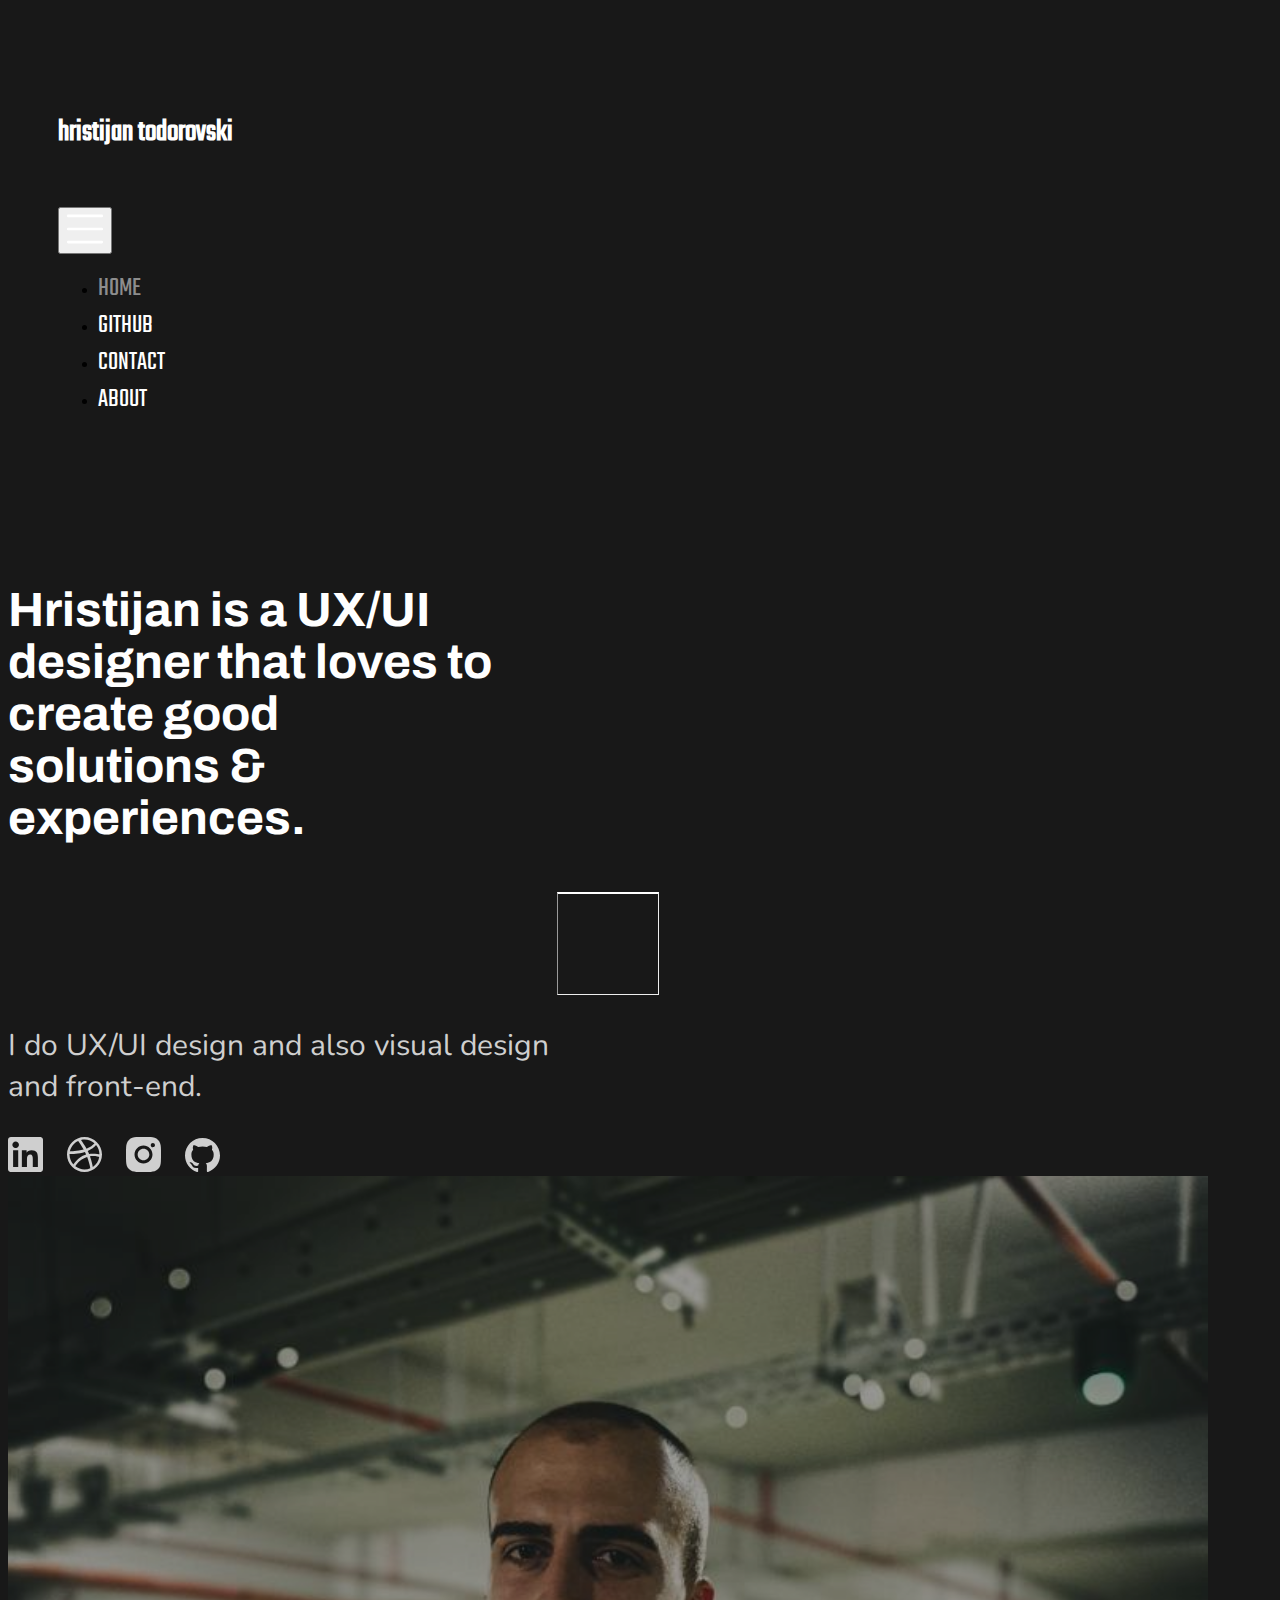
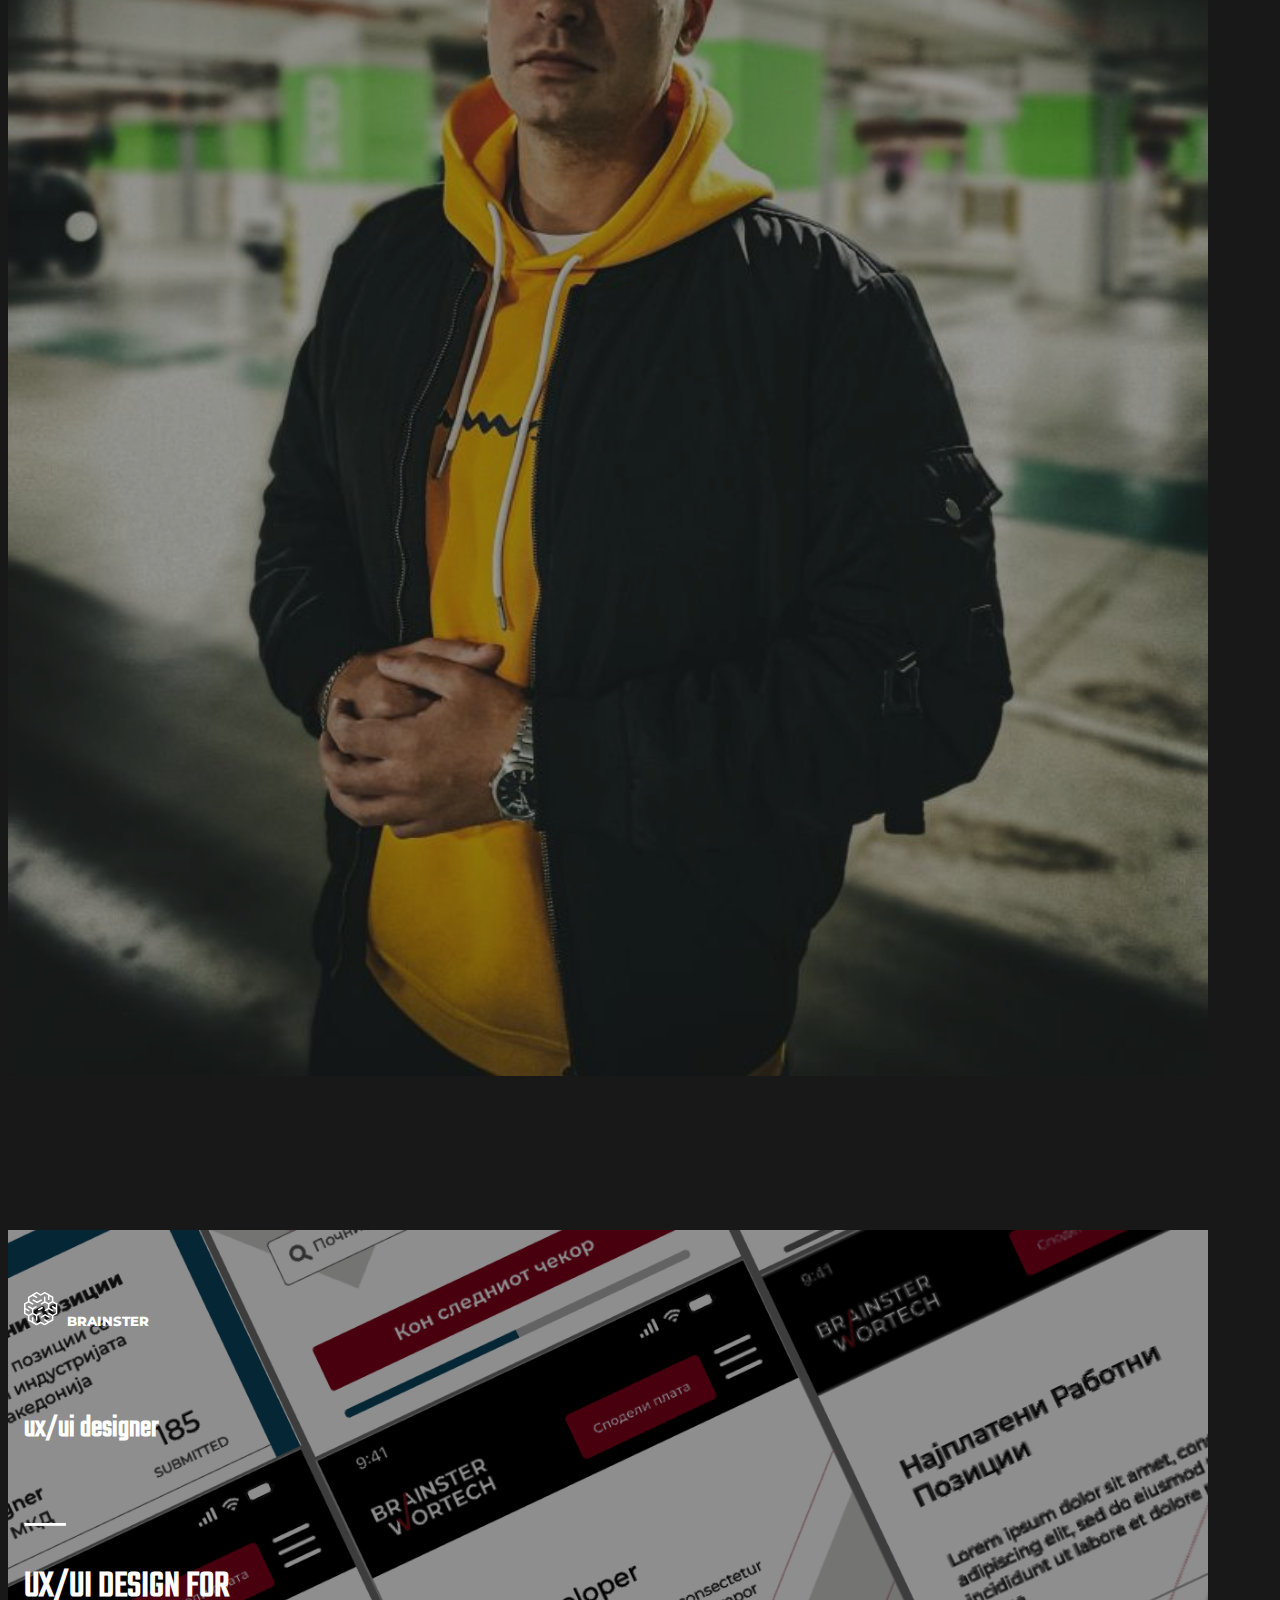
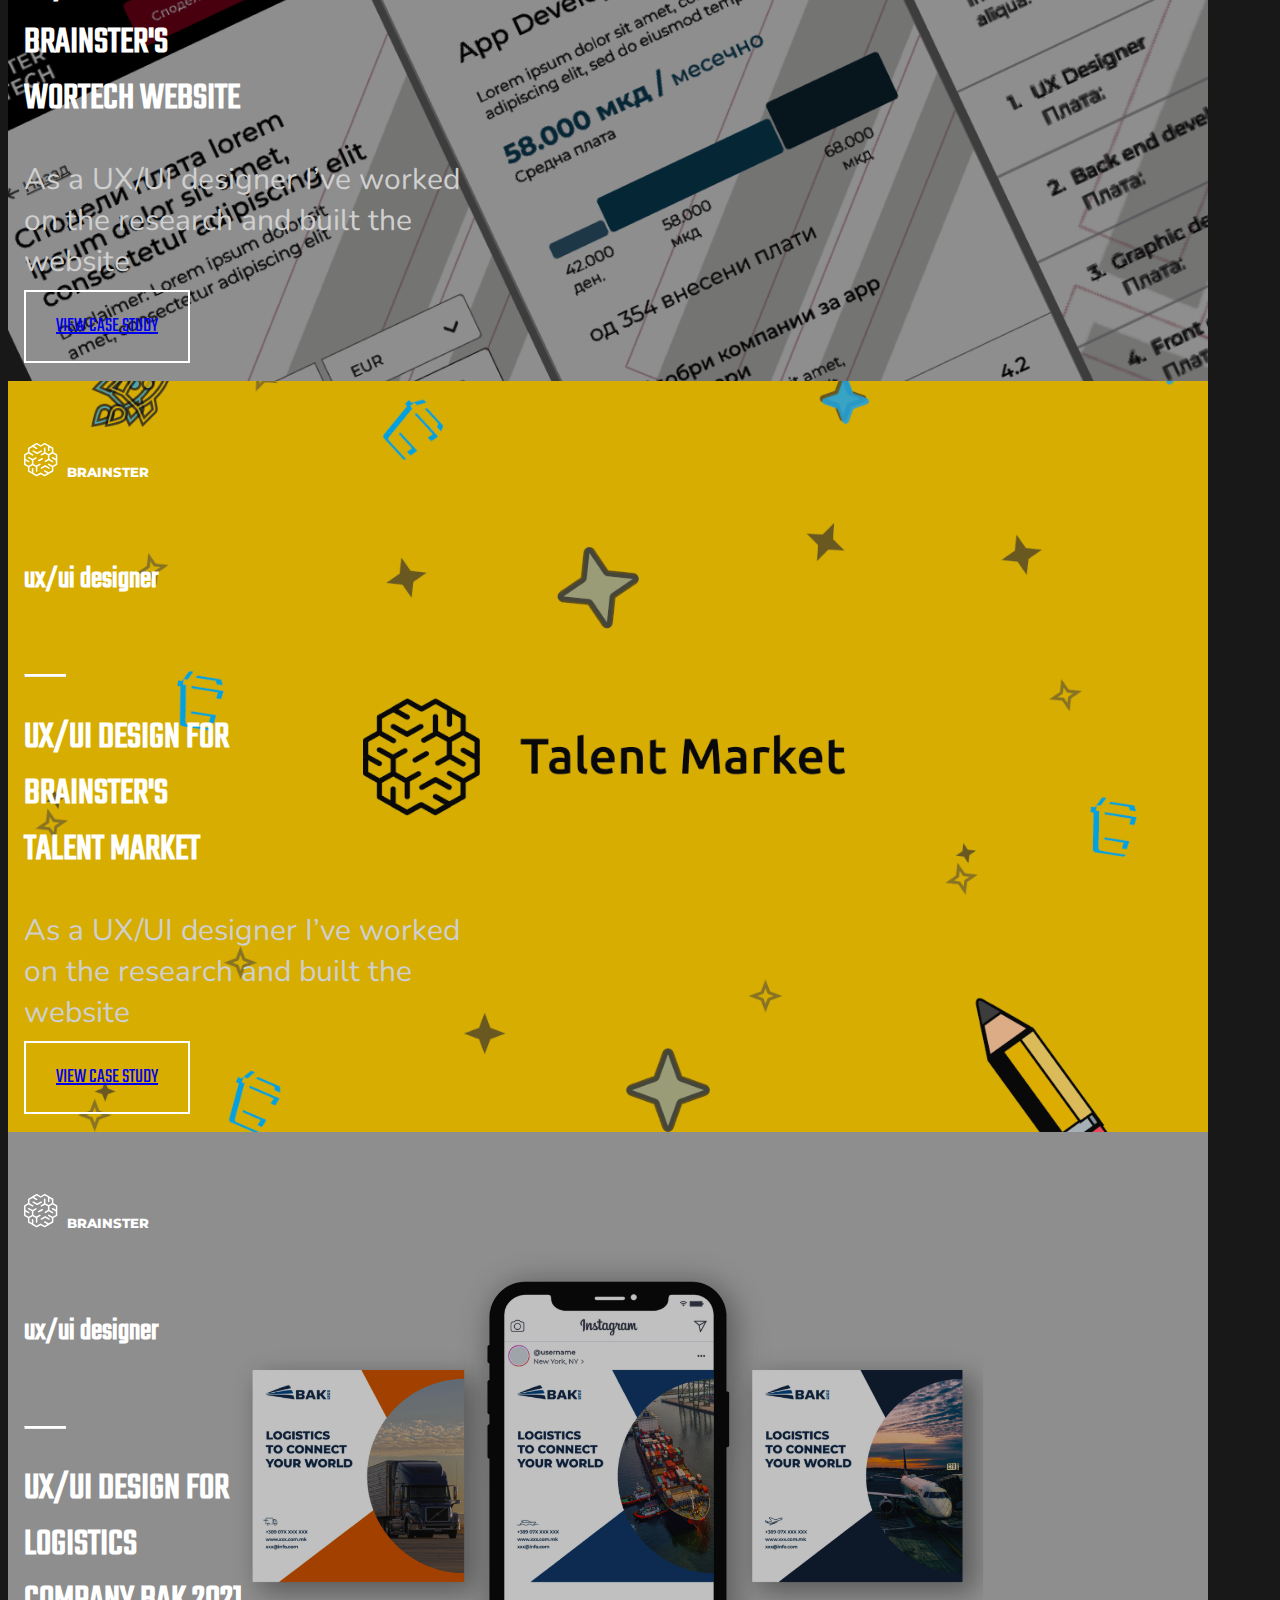
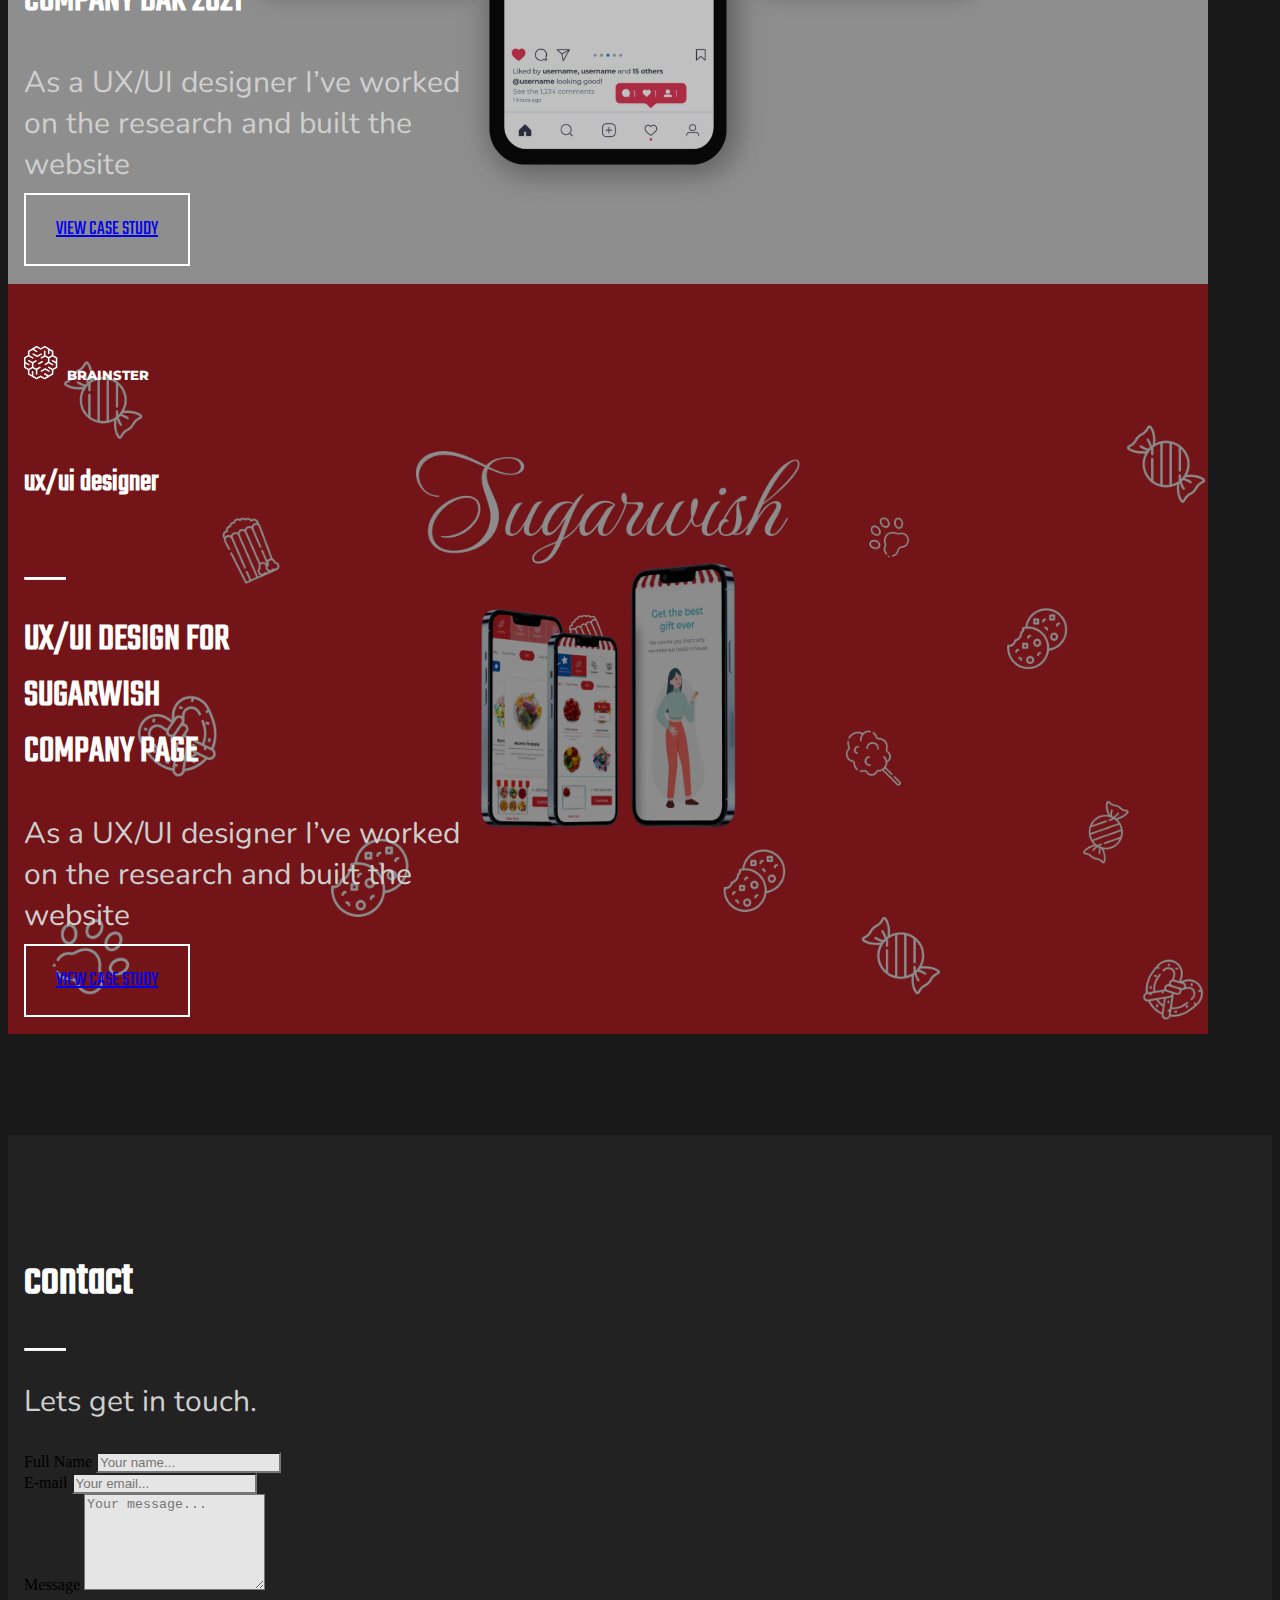
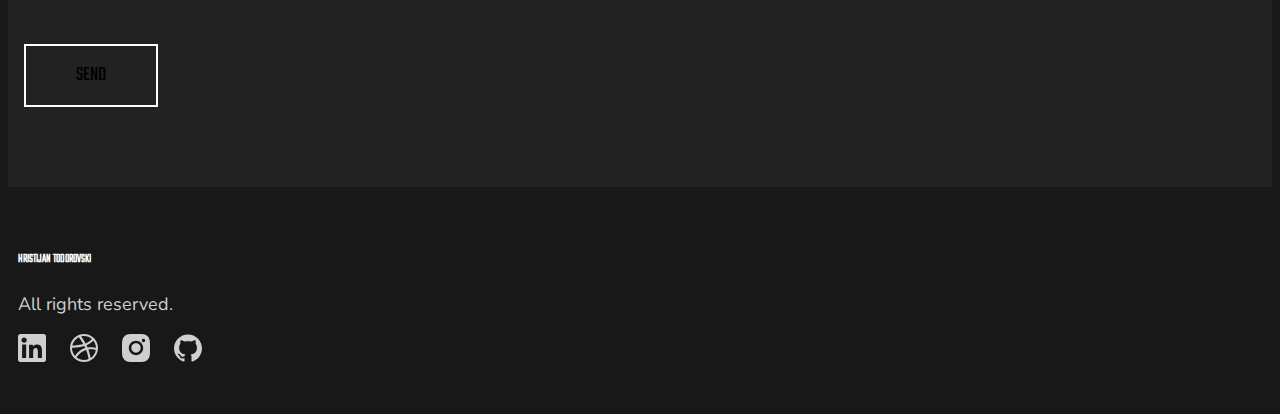
<file: index.html>
<!DOCTYPE html>
<html lang="en" class="overflow-x">
<head>
    <meta charset="UTF-8">
    <meta http-equiv="X-UA-Compatible" content="IE=edge">
    <meta name="viewport" content="width=device-width, initial-scale=1.0">
    <title>Home</title>
    <link href="https://cdn.jsdelivr.net/npm/bootstrap@5.1.3/dist/css/bootstrap.min.css" rel="stylesheet" integrity="sha384-1BmE4kWBq78iYhFldvKuhfTAU6auU8tT94WrHftjDbrCEXSU1oBoqyl2QvZ6jIW3" crossorigin="anonymous">
    <link rel="stylesheet" href="styles/styles.css">
    <link rel="stylesheet" href="styles/cards.css">
    <link rel="stylesheet" href="styles/buttons.css">
    <link rel="stylesheet" href="styles/fonts.css">
    <link rel="stylesheet" href="styles/navbar.css">
    <link rel="stylesheet" href="styles/responsive.css">
</head>
<body class="background-color overflow-x">
    <span>
        <!--<a href="" type="button" class="btn btn-danger btn-floating btn-lg" id="btn-back-to-top">
            <p class="mb-0">BACK TO TOP</p>
        </a>-->
        <button type="button" class="btn btn-dark btn-floating btn-lg" id="btn-back-to-top">
            <p class="mb-0">BACK TO TOP</p>
          </button>
    </span>
    <!--<section class="navbar-section mb-5">
        <div class="container">
            <div class="row mt-5">
                <div class="col-6 col-lg-6">
                    <h5 class="mb-0 mt-1">HRISTIJAN TODOROVSKI</h5>
                </div>
                <div class="col-6 col-lg-6 d-flex justify-content-end">
                    <a href="">
                        <img src="icons/hamburger-menu.svg" alt="hamburger-menu">
                    </a>
                </div>
            </div>
        </div>
    </section>-->

    <!--IMPORTED NAV - Bootstrap 4.0-->
    <nav class="navbar navbar-expand-lg navbar-bg-custom mb-lg-100">
        <div class="container-fluid d-flex align-items-center">
          <a class="navbar-brand mt-1" href="#"><h5 class="text-uppercase h3 mb-0">hristijan todorovski</h5></a>
          <button class="navbar-toggler mb-2" type="button" data-bs-toggle="collapse" data-bs-target="#navbarSupportedContent" aria-controls="navbarSupportedContent" aria-expanded="false" aria-label="Toggle navigation">
            <span class="navbar-toggler-icon">
                <img src="icons/hamburger-menu.svg" class="nav-size" alt="">
            </span>
          </button>
          <div class="collapse navbar-collapse justify-content-end" id="navbarSupportedContent">
            <div class="">
                <ul class="navbar-nav d-flex d-lg-relative justify-content-end">
                    <li class="nav-item pr-5">
                      <a class="nav-link-custom active mb-1 mr-lg-80" aria-current="page" href="index.html">Home</a>
                    </li>
                    <li class="nav-item pr-5">
                      <a class="nav-link-custom mr-lg-80" href="https://github.com/Bruce010101">github</a>
                    </li>
                    <li class="nav-item">
                        <a class="nav-link-custom mr-lg-80" aria-current="page" href="pages/contact.html">contact</a>
                      </li>
                      <li class="nav-item">
                        <a class="nav-link-custom" href="pages/about.html">about</a>
                      </li>
                  </ul>
            </div>
          </div>
        </div>
      </nav>
    
      <!--till here-->
    <section class="hero-section mb-5 mb-xs-150">
        <div class="container position-relative">
            <div class="row">
                <div class="col-10 col-lg-6 mt-5 align-items-center">
                    <h3 class="heading mt-5 mb-lg-4 h1">Hristijan is a UX/UI <br>
                        designer that loves to <br>
                        create good <br>
                        solutions & <br> experiences.</h3>
                    <div class="">
                        <hr class="hr mb-lg-4">
                    </div>
                    <div class="">
                        <p class="paragraph-text mb-lg-4">I do UX/UI design and also visual design <br> and front-end.</p>
                    </div>
                    <div class="mb-5">
                        <a href="https://www.linkedin.com/in/hristijan-todorovski-816038164/" class="decoration-none social-icons">
                            <img class="mr-2 pl-0 social-icons" src="icons/linkedin.svg" alt="">
                        </a>
                        <a href="https://dribbble.com/Hristijan_Bruce" class="decoration-none">
                            <img class="mr-2" src="icons/dribbble.svg" alt="">
                        </a>
                        <a href="https://www.instagram.com/bruce_2.3/" class="decoration-none">
                            <img class="mr-2" src="icons/instagram.svg" alt="">
                        </a>
                        <a href="https://github.com/Bruce010101" class="decoration-none">
                            <img src="icons/github.svg" alt="">
                        </a>
                           
                    </div>  
                </div>
                <div class="col-1 col-lg-6">
                    <img class="responsive-image" src="media/mes.jpg" alt="me-image">
                </div>
            </div>
        </div>
    </section>
    <!--sort the card issue-->
    <!--use object fit-->
    <section class="cards-section mb-xs-100">
        <div class="container">
            <div class="row">
                <div class="col-12 mb-5">
                    <div class="card-1 img-fluid px-lg-3">
                        <div class="card-body">
                            <h5 class="mb-5 card-title-text"> <a href="" class="decoration-none h3">
                                <img src="icons/brainster.svg" alt="">
                                </a>BRAINSTER</h5>
                            <h6 class="text-uppercase h3">ux/ui designer</h6>    
                            <hr class="hr-sm mb-4">
                            <div class="mb-4">
                                <h2 class="bold-text mb-4 h2">UX/UI DESIGN FOR <br> BRAINSTER'S <br> WORTECH WEBSITE</h2>
                                <p class="paragraph-text mb-3">As a UX/UI designer I’ve worked <br> on the research and built the <br> website</p> 
                            </div>                   
                            <a href="pages/case-study.html" target="_self" class="btn btn-primary h5">View case study</a>
                        </div>
                      </div>
                </div>
                <div class="col-12 mb-5">
                    <div class="card-2 img-fluid px-lg-3">
                        <div class="card-body">
                            <h5 class="mb-5 card-title-text"> <a href="" class="decoration-none h3">
                                <img src="icons/brainster.svg" alt="">
                                </a>BRAINSTER</h5>
                            <h6 class="text-uppercase h3">ux/ui designer</h6>    
                            <hr class="hr-sm mb-4">
                            <div class="mb-4">
                                <h2 class="bold-text mb-4 h2">UX/UI DESIGN FOR <br> BRAINSTER'S <br> TALENT MARKET</h2>
                                <p class="paragraph-text mb-3">As a UX/UI designer I’ve worked <br> on the research and built the <br> website</p> 
                            </div>                   
                            <a href="pages/case-study-2.html" class="btn btn-primary h5">View case study</a>
                        </div>
                      </div>
                </div>
                <div class="col-12 mb-5">
                    <div class="card-3 img-fluid px-lg-3">
                        <div class="card-body">
                            <h5 class="mb-5 card-title-text"> <a href="" class="decoration-none h3">
                                <img src="icons/brainster.svg" alt="">
                                </a>BRAINSTER</h5>
                            <h6 class="text-uppercase h3">ux/ui designer</h6>    
                            <hr class="hr-sm mb-4">
                            <div class="mb-4">
                                <h2 class="bold-text mb-4 h2">UX/UI DESIGN FOR <br> LOGISTICS <br> COMPANY BAK 2021</h2>
                                <p class="paragraph-text mb-3">As a UX/UI designer I’ve worked <br> on the research and built the <br> website</p> 
                            </div>                   
                            <a href="pages/case-study-3.html" class="btn btn-primary h5">View case study</a>
                        </div>
                      </div>
                </div>
                <div class="col-12">
                    <div class="card-4 img-fluid px-lg-3">
                        <div class="card-body">
                            <h5 class="mb-5 card-title-text"> <a href="" class="decoration-none h3">
                                <img src="icons/brainster.svg" alt="">
                                </a>BRAINSTER</h5>
                            <h6 class="text-uppercase h3">ux/ui designer</h6>    
                            <hr class="hr-sm mb-4">
                            <div class="mb-4">
                                <h2 class="bold-text mb-4 h2">UX/UI DESIGN FOR <br> SUGARWISH <br> COMPANY PAGE</h2>
                                <p class="paragraph-text mb-3">As a UX/UI designer I’ve worked <br> on the research and built the <br> website</p> 
                            </div>                   
                            <a href="pages/case-study-4.html" class="btn btn-primary h5">View case study</a>
                        </div>
                      </div>
                </div>
            </div>  
        </div>
    </section>
    <!--<section class="contact-section py-lg-80">
        <div class="container">
            <div class="row">
                <div class="col-12">
                    <h1 class="text-uppercase text-white h1">contact</h1>
                    <hr class="hr-sm mb-4">
                    <p class="paragraph-text mb-3">Lets get in touch.</p>
                    <form class="">
                        <div class="row">
                            <div class="col-6">
                                <div class="form-group">
                                    <label for="exampleFormControlInput1">Email address</label>
                                    <input type="email" class="form-control" id="exampleFormControlInput1" placeholder="Your name...">
                                  </div>
                            </div>
                            <div class="col-6">
                                <div class="form-group">
                                    <label for="exampleFormControlInput1">Email address</label>
                                    <input type="email" class="form-control" id="exampleFormControlInput1" placeholder="Your email...">
                                  </div>
                            </div>
                        </div>
                        <div class="form-group mb-4 mb-lg-50">
                            <label for="exampleFormControlTextarea1">Example textarea</label>
                            <textarea class="form-control" id="exampleFormControlTextarea1" rows="6" placeholder="Your message..."></textarea>
                        </div>
                       <button type="submit" class="btn btn-secondary h5">send</button>
                    </form>
                </div>
            </div>
        </div>
    </section>-->
    <!--test-->
    <section class="contact-section py-lg-80">
    <div class="container">
        <div class="row">
            <div class="col-12">
                <h1 class="text-uppercase text-white h1">contact</h1>
                    <hr class="hr-sm mb-4">
                    <p class="paragraph-text mb-3">Lets get in touch.</p>
            </div>
        </div>
        <form class="row" action="https://formsubmit.co/hristijan_todorovski@outlook.com" method="POST">
          <!--Honeypot-->
          <input type="text" name="_honey" style="display:none;">
    
          <!--Disable captcha-->
          <input type="hidden" name="_captcha" value="false">
    
          <input type="hidden" name="_next" value="https://bruce010101.github.io/portfolio/pages/success.html">
    
          <div class="col-lg-6">
            <label for="name" class="form-label">Full Name</label>
            <input type="text" class="form-control" name="name" id="name" required placeholder="Your name...">
          </div>
          <div class="col-lg-6">
            <label for="emailInfo" class="form-label">E-mail</label>
            <input type="email" class="form-control" name="email" id="emailInfo" required placeholder="Your email...">
          </div>
          <div class="col-lg-12 mb-4 mb-lg-50">
            <label for="comments" class="form-label">Message</label>
            <textarea class="form-control" id="comments" name="comments" rows="6" required placeholder="Your message..."></textarea></textarea>
          </div>
          <div class="col-lg-12 mb-lg-4">
            <button type="submit" class="btn btn-secondary h5">Send</button>
          </div>
     </form>
     </div>
    </section>
    <section class="footer-section align-middle">
        <div class="container">
            <div class="row">
                <div class="col-5">
                    <h6 class="">HRISTIJAN TODOROVSKI</h6>
                    <p class="paragraph-text-sm mb-0">All rights reserved.</p>
                </div>
                <div class="col-7 d-flex justify-content-end align-items-center">
                    <a href="https://www.linkedin.com/in/hristijan-todorovski-816038164/" class="decoration-none">
                        <img class="mr-2 footer-icons" src="icons/linkedin.svg" alt="">
                    </a>
                    <a href="https://dribbble.com/Hristijan_Bruce" class="decoration-none">
                        <img class="mr-2 footer-icons" src="icons/dribbble.svg" alt="">
                    </a>
                    <a href="https://www.instagram.com/bruce_2.3/" class="decoration-none">
                        <img class="mr-2 footer-icons" src="icons/instagram.svg" alt="">
                    </a>
                    <a href="https://github.com/Bruce010101" class="decoration-none">
                        <img class="footer-icons" src="icons/github.svg" alt="">
                    </a>
                </div>
            </div>
        </div>
    </section>
    <script src="https://cdn.jsdelivr.net/npm/bootstrap@5.1.3/dist/js/bootstrap.bundle.min.js" integrity="sha384-ka7Sk0Gln4gmtz2MlQnikT1wXgYsOg+OMhuP+IlRH9sENBO0LRn5q+8nbTov4+1p" crossorigin="anonymous"></script>
    <script src="Js/index.js"></script>
</body>
</html>
</file>
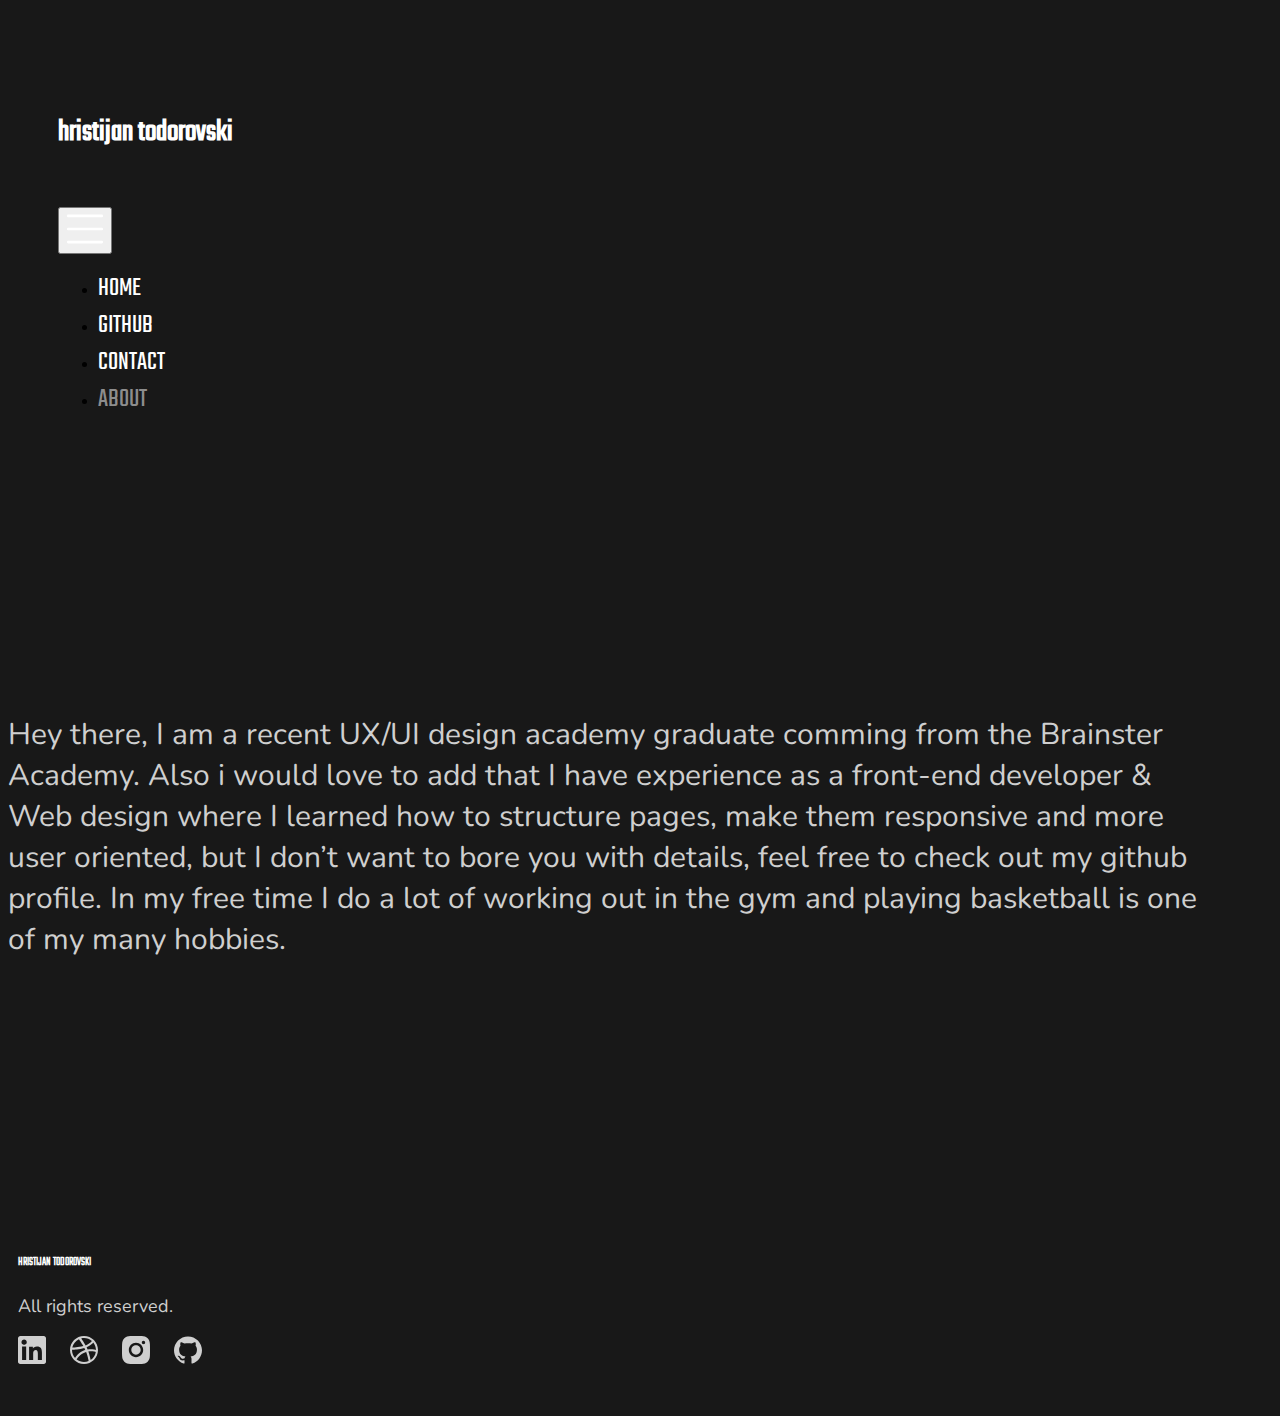
<file: pages/about.html>
<!DOCTYPE html>
<html lang="en" class="overflow-x">
<head>
    <meta charset="UTF-8">
    <meta http-equiv="X-UA-Compatible" content="IE=edge">
    <meta name="viewport" content="width=device-width, initial-scale=1.0">
    <title>About</title>
    <link href="https://cdn.jsdelivr.net/npm/bootstrap@5.1.3/dist/css/bootstrap.min.css" rel="stylesheet" integrity="sha384-1BmE4kWBq78iYhFldvKuhfTAU6auU8tT94WrHftjDbrCEXSU1oBoqyl2QvZ6jIW3" crossorigin="anonymous">
    <link rel="stylesheet" href="../styles/styles.css">
    <link rel="stylesheet" href="../styles/cards.css">
    <link rel="stylesheet" href="../styles/fonts.css">
    <link rel="stylesheet" href="../styles/buttons.css">
    <link rel="stylesheet" href="../styles/navbar.css">
    <link rel="stylesheet" href="../styles/responsive.css">
</head>
<body class="background-color overflow-x">
    <span>
        <button type="button" class="btn btn-dark btn-floating btn-lg" id="btn-back-to-top-dark">
            <p class="mb-0">BACK TO TOP</p>
          </button>
    </span>
    <nav class="navbar navbar-expand-lg navbar-bg-custom">
        <div class="container-fluid d-flex align-items-center">
          <a class="navbar-brand mt-1" href="../index.html"><h5 class="text-uppercase h3 mb-0">hristijan todorovski</h5></a>
          <button class="navbar-toggler mb-2" type="button" data-bs-toggle="collapse" data-bs-target="#navbarSupportedContent" aria-controls="navbarSupportedContent" aria-expanded="false" aria-label="Toggle navigation">
            <span class="navbar-toggler-icon">
                <img src="../icons/hamburger-menu.svg" class="nav-size" alt="">
            </span>
          </button>
          <div class="collapse navbar-collapse justify-content-end" id="navbarSupportedContent">
            <div class="">
                <ul class="navbar-nav d-flex d-lg-relative justify-content-end">
                    <li class="nav-item pr-5">
                      <a class="nav-link-custom mb-1 mr-lg-80" aria-current="page" href="../index.html">Home</a>
                    </li>
                    <li class="nav-item pr-5">
                      <a class="nav-link-custom mr-lg-80" href="https://github.com/Bruce010101">github</a>
                    </li>
                    <li class="nav-item">
                        <a class="nav-link-custom mr-lg-80" aria-current="page" href="../pages/contact.html">contact</a>
                      </li>
                      <li class="nav-item">
                        <a class="nav-link-custom active" href="../pages/about.html">about</a>
                      </li>
                  </ul>
            </div>
          </div>
        </div>
      </nav>
      <div class="content-section py-4 py-lg-100">
        <div class="container py-5 py-lg-100">
            <div class="row">   
                <div class="col-12 py-4 py-lg-0">
                    <p class="paragraph-text py-4 mb-4 py-lg-0 my-lg-0">Hey there, I am a recent UX/UI design academy graduate comming from the Brainster Academy. Also i would love to add that I have experience as a front-end developer & Web design where I learned how to structure pages, make them responsive and more user oriented, but I don’t want to bore you with details, feel free to check out my github profile. In my free time I do a lot of working out in the gym and playing basketball is one of my many hobbies. </p>
                </div>
            </div>
        </div>
      </div>

    <section class="footer-section align-middle">
        <div class="container">
            <div class="row">
                <div class="col-5">
                    <h6 class="">HRISTIJAN TODOROVSKI</h6>
                    <p class="paragraph-text-sm mb-0">All rights reserved.</p>
                </div>
                <div class="col-7 d-flex justify-content-end align-items-center">
                    <a href="" class="decoration-none">
                        <img class="mr-2 footer-icons" src="../icons/linkedin.svg" alt="">
                    </a>
                    <a href="" class="decoration-none">
                        <img class="mr-2 footer-icons" src="../icons/dribbble.svg" alt="">
                    </a>
                    <a href="" class="decoration-none">
                        <img class="mr-2 footer-icons" src="../icons/instagram.svg" alt="">
                    </a>
                    <a href="" class="decoration-none">
                        <img class="footer-icons" src="../icons/github.svg" alt="">
                    </a>
                </div>
            </div>
        </div>
    </section>
    
    <script src="https://cdn.jsdelivr.net/npm/bootstrap@5.1.3/dist/js/bootstrap.bundle.min.js" integrity="sha384-ka7Sk0Gln4gmtz2MlQnikT1wXgYsOg+OMhuP+IlRH9sENBO0LRn5q+8nbTov4+1p" crossorigin="anonymous"></script>
    <!--<script src="../Js/index.js"></script>-->
    <script src="../Js/dark-btn.js"></script>
</body>
</html>
</file>
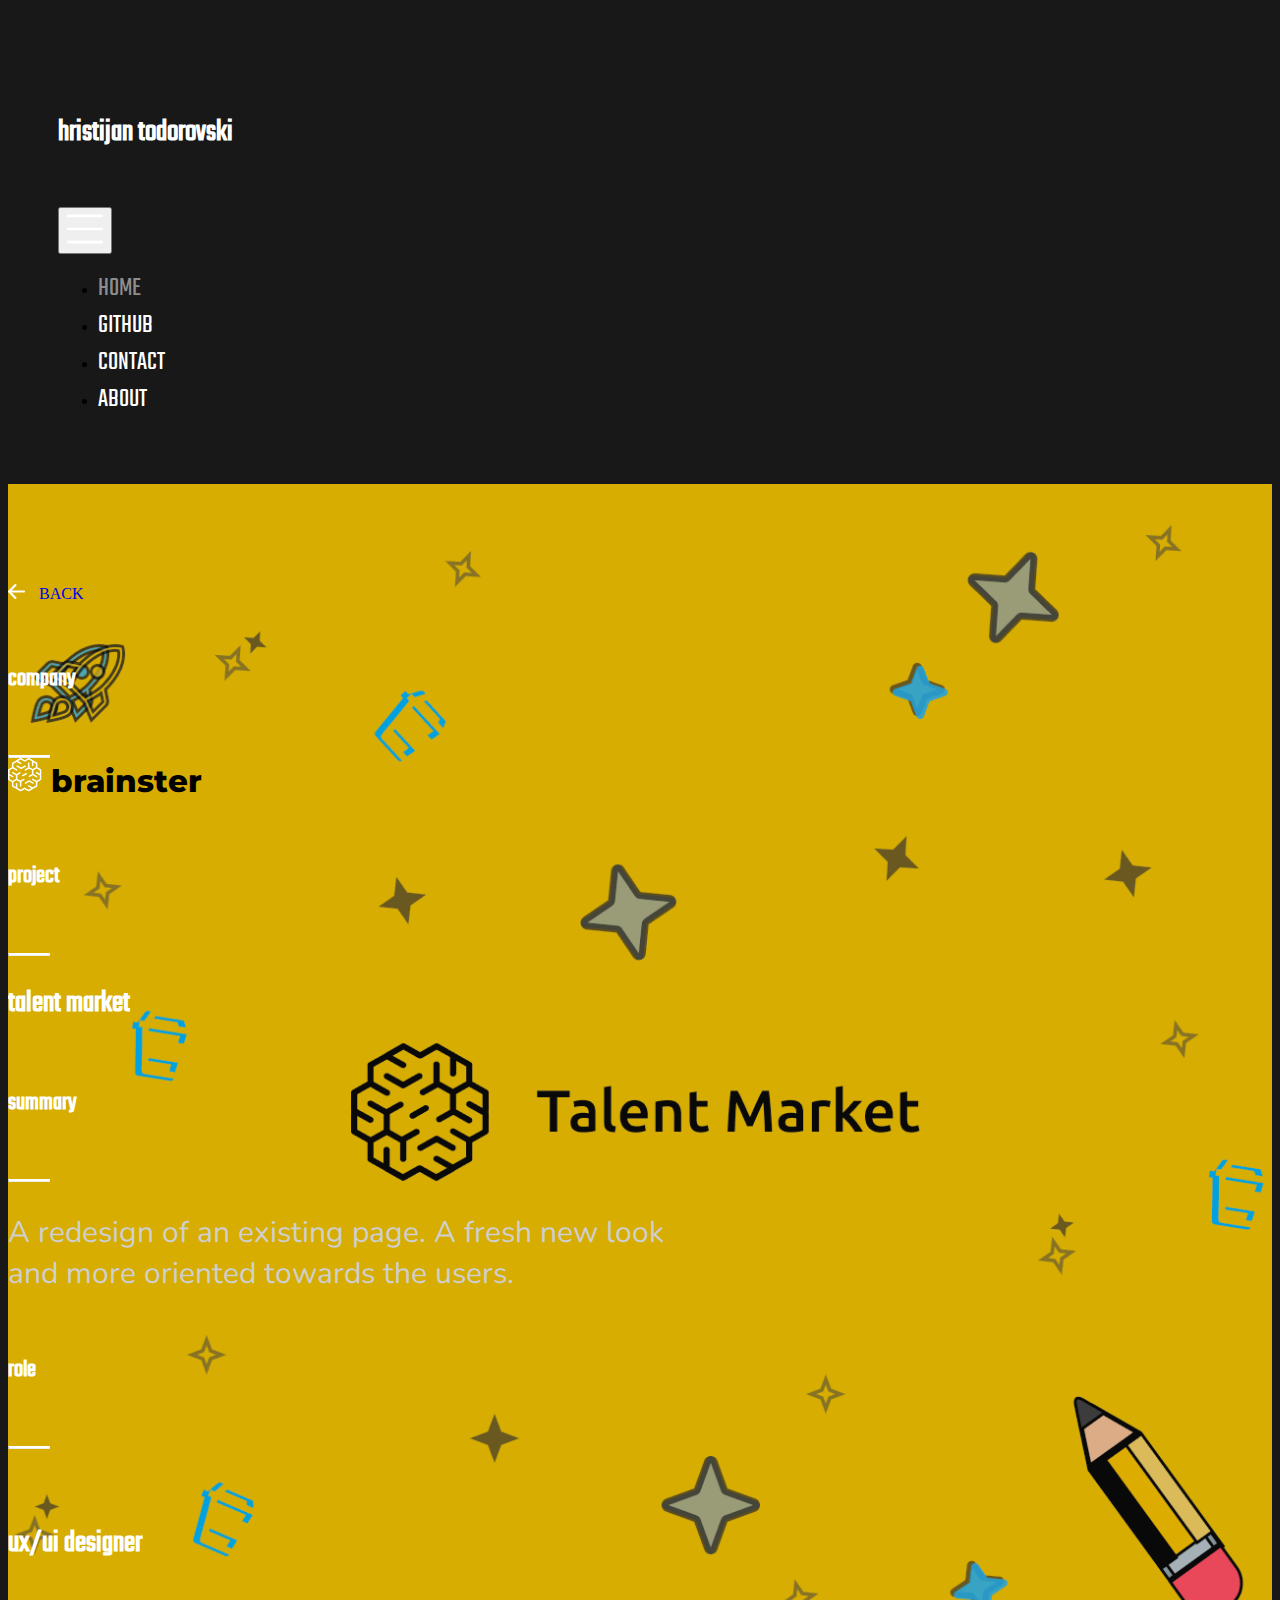
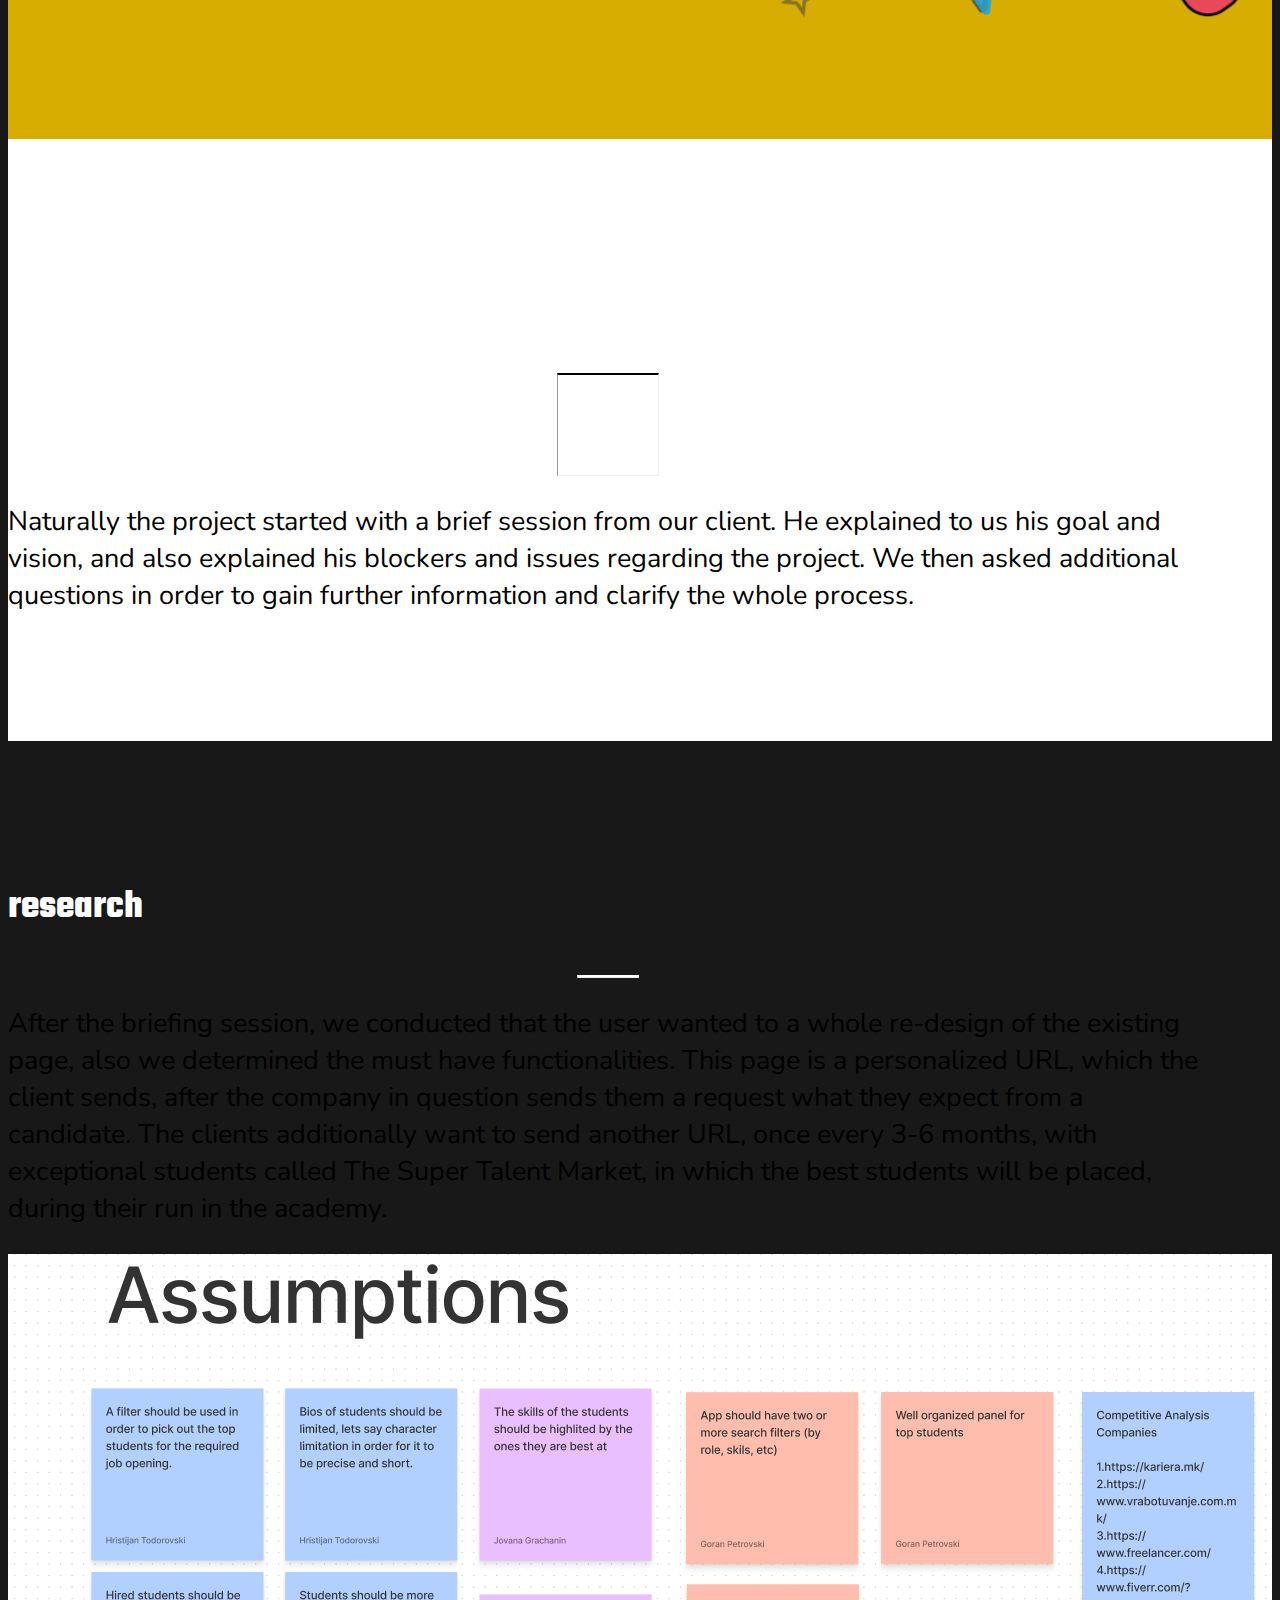
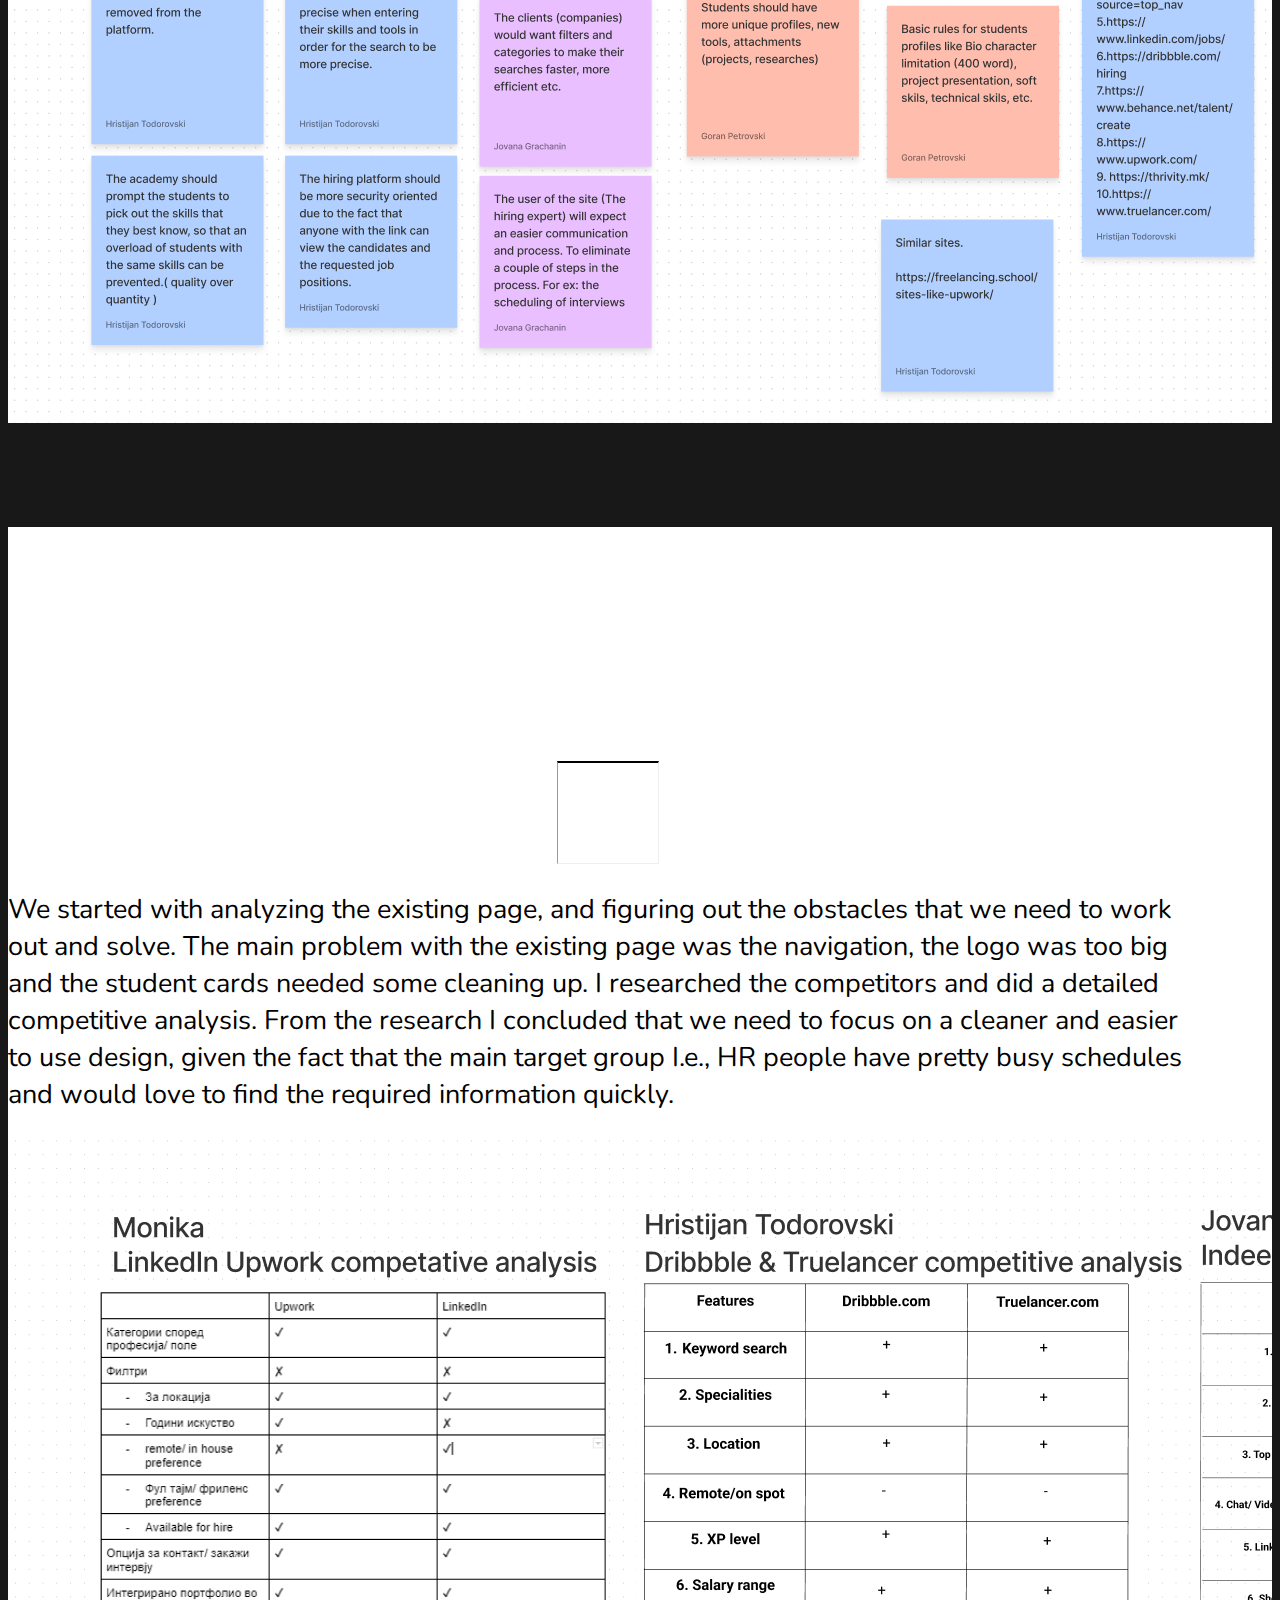
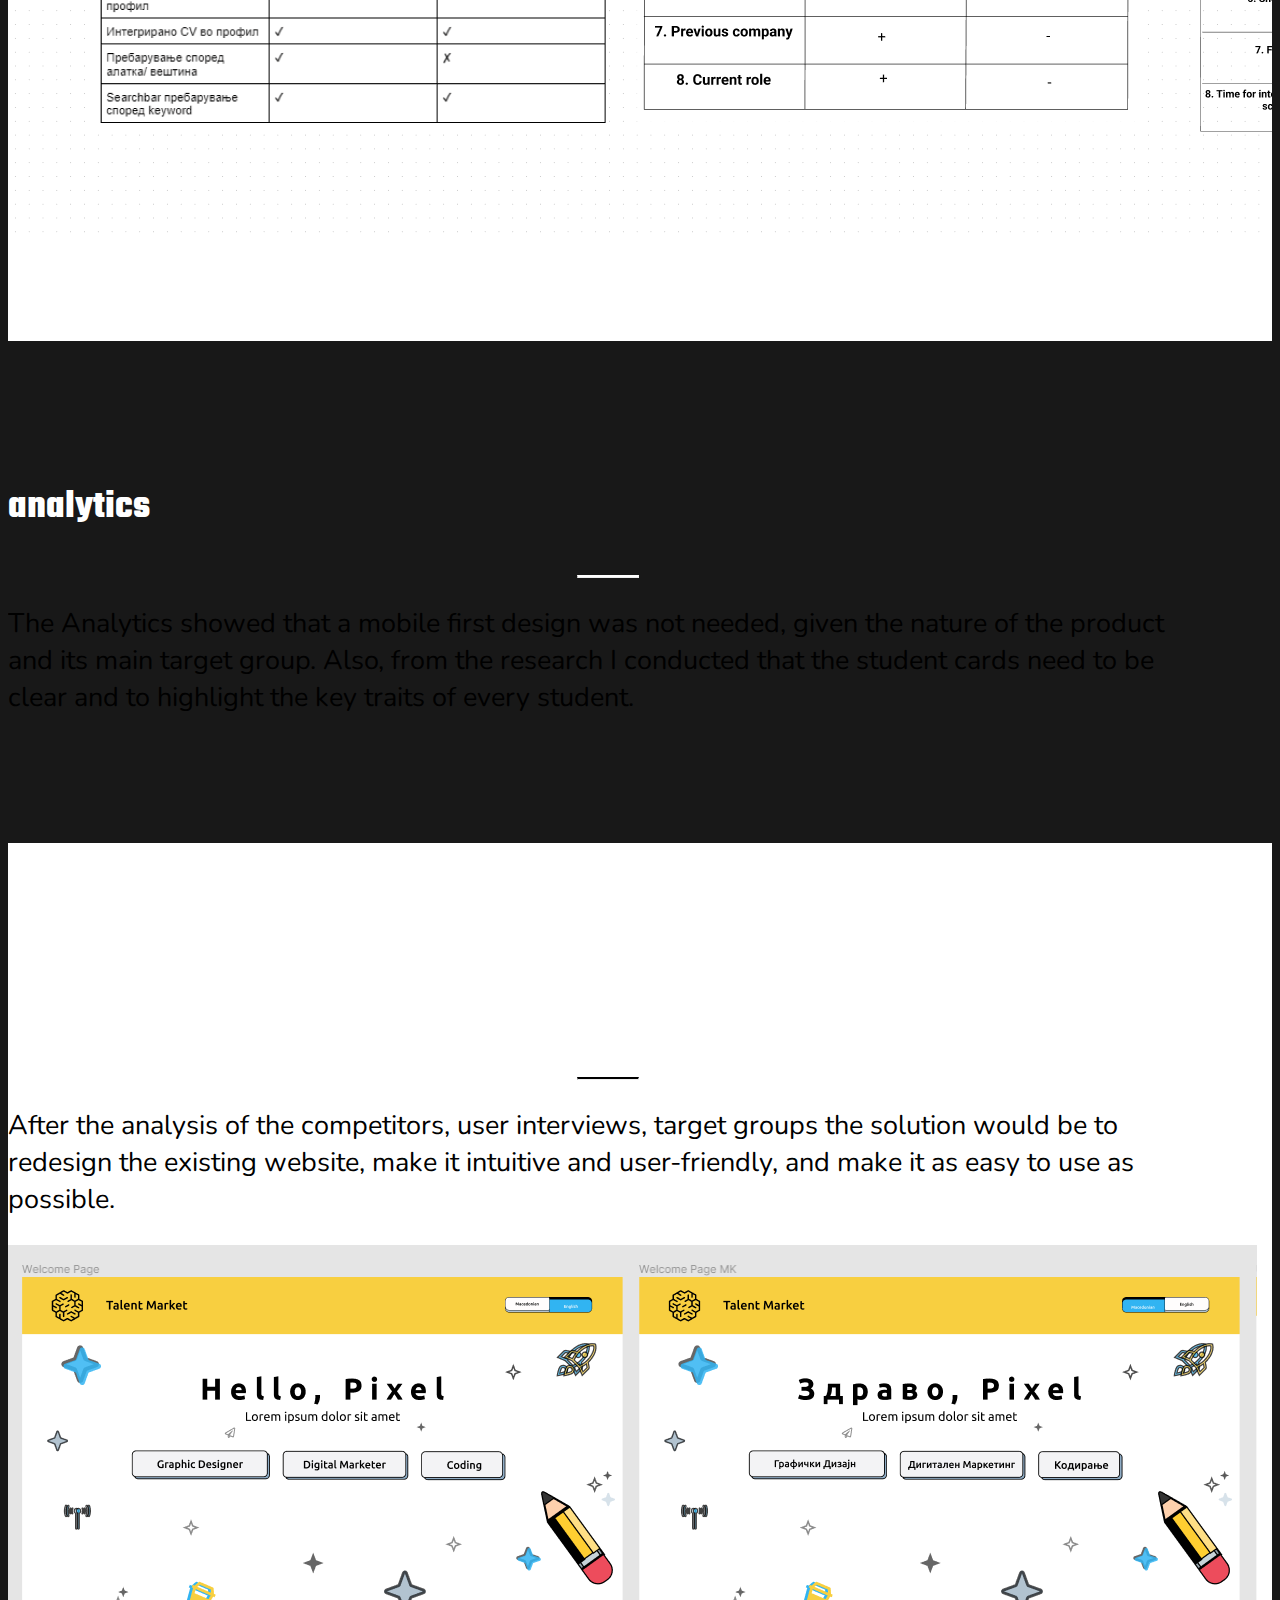
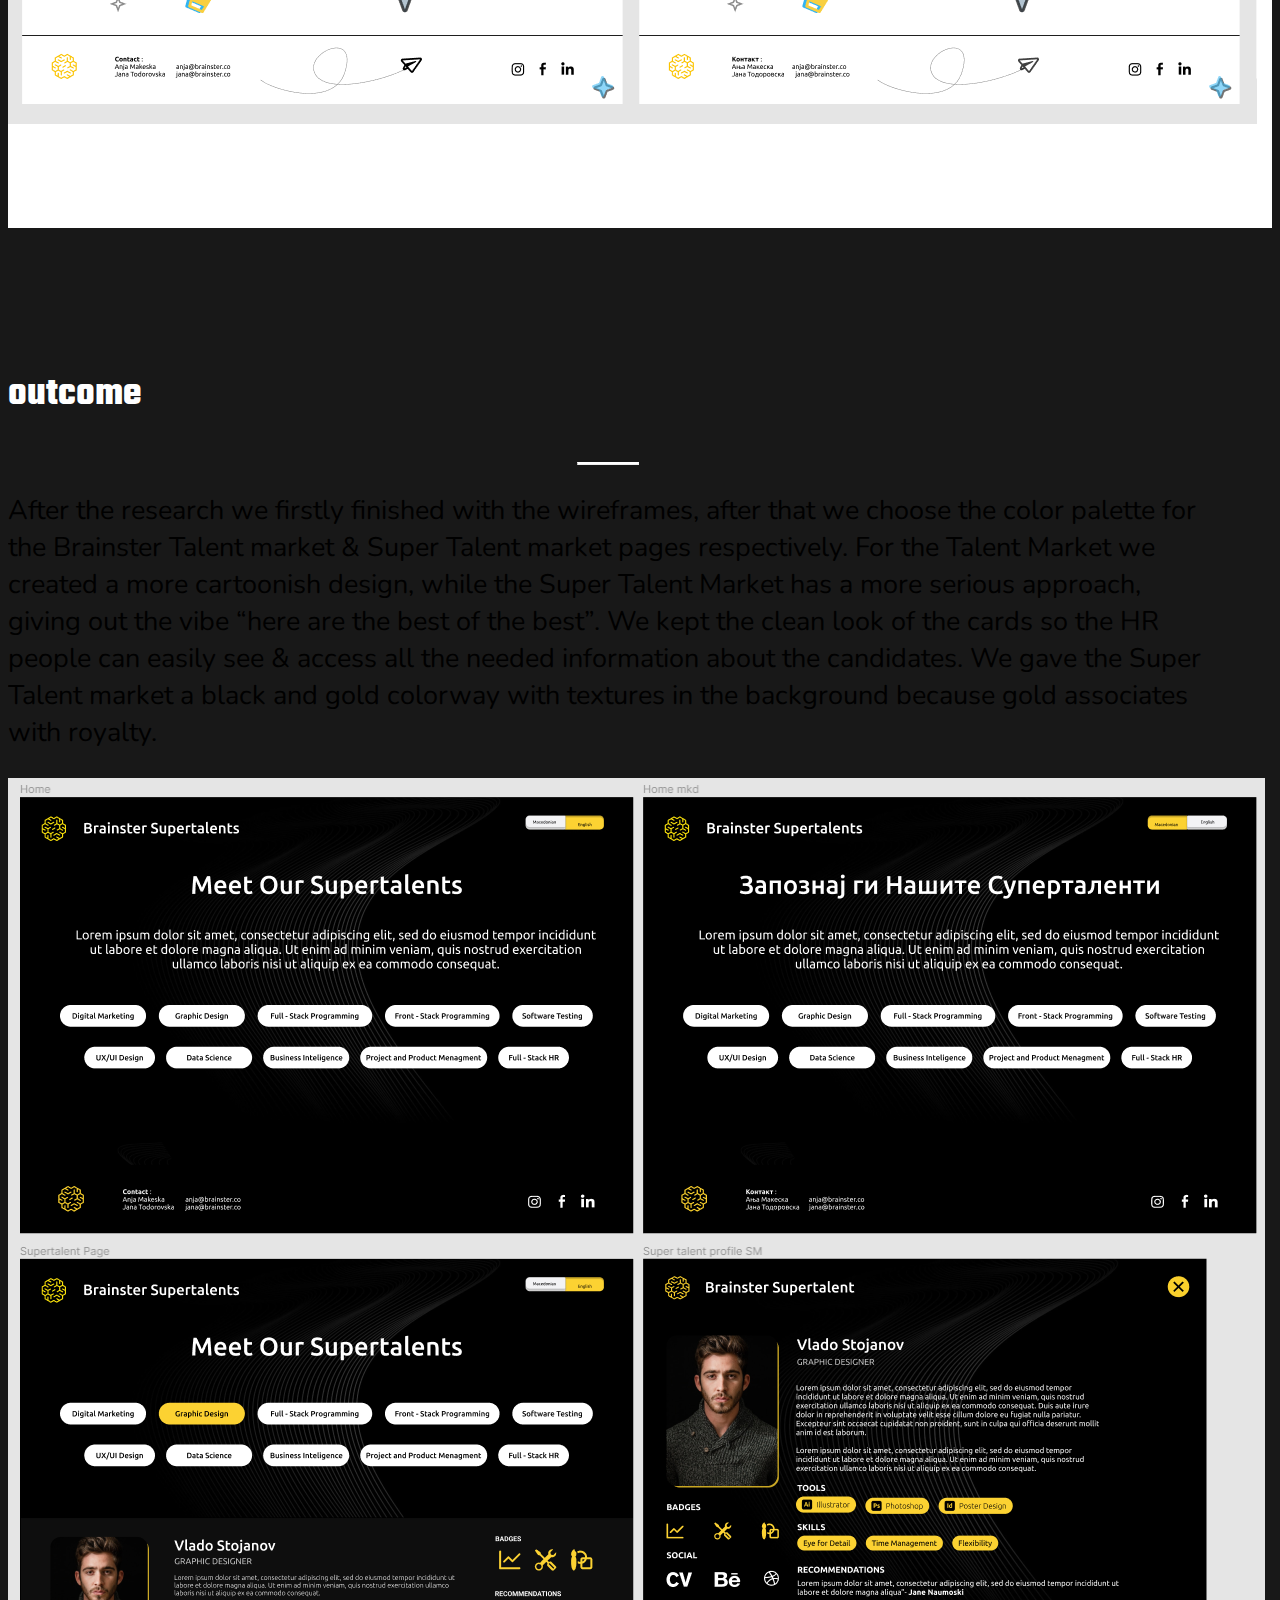
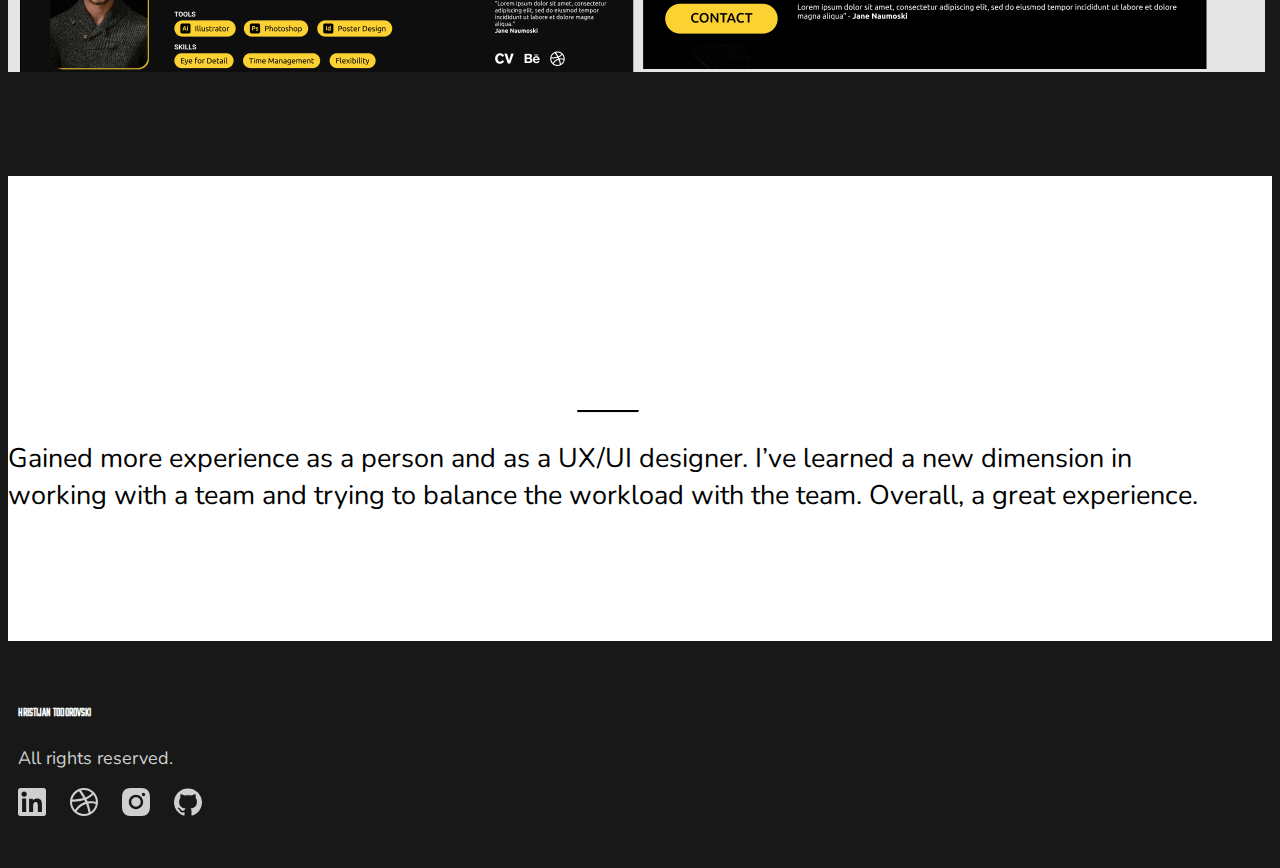
<file: pages/case-study-2.html>
<!DOCTYPE html>
<html lang="en" class="overflow-x">
<head>
    <meta charset="UTF-8">
    <meta http-equiv="X-UA-Compatible" content="IE=edge">
    <meta name="viewport" content="width=device-width, initial-scale=1.0">
    <title>Case Study</title>
    <link href="https://cdn.jsdelivr.net/npm/bootstrap@5.1.3/dist/css/bootstrap.min.css" rel="stylesheet" integrity="sha384-1BmE4kWBq78iYhFldvKuhfTAU6auU8tT94WrHftjDbrCEXSU1oBoqyl2QvZ6jIW3" crossorigin="anonymous">
    <link rel="stylesheet" href="../styles/styles.css">
    <link rel="stylesheet" href="../styles/cards.css">
    <link rel="stylesheet" href="../styles/fonts.css">
    <link rel="stylesheet" href="../styles/buttons.css">
    <link rel="stylesheet" href="../styles/navbar.css">
    <link rel="stylesheet" href="../styles/responsive.css">
</head>
<body class="background-color overflow-x">
    <span>
        <!--<a href="" type="button" class="btn btn-danger btn-floating btn-lg" id="btn-back-to-top">
            <p class="mb-0">BACK TO TOP</p>
        </a>-->
        <button type="button" class="btn btn-dark btn-floating btn-lg" id="btn-back-to-top-dark">
            <p class="mb-0">BACK TO TOP</p>
          </button>
    </span>
    <!--<section class="navbar-section mb-5">
        <div class="container">
            <div class="row mt-5">
                <div class="col-6 col-lg-6">
                    <h5 class="mb-0 mt-1">HRISTIJAN TODOROVSKI</h5>
                </div>
                <div class="col-6 col-lg-6 d-flex justify-content-end">
                    <a href="">
                        <img src="../icons/hamburger-menu.svg" alt="hamburger-menu">
                    </a>
                </div>
            </div>
        </div>
    </section>-->
    <nav class="navbar navbar-expand-lg navbar-bg-custom">
        <div class="container-fluid d-flex align-items-center">
          <a class="navbar-brand mt-1" href="../index.html"><h5 class="text-uppercase h3 mb-0">hristijan todorovski</h5></a>
          <button class="navbar-toggler mb-2" type="button" data-bs-toggle="collapse" data-bs-target="#navbarSupportedContent" aria-controls="navbarSupportedContent" aria-expanded="false" aria-label="Toggle navigation">
            <span class="navbar-toggler-icon">
                <img src="../icons/hamburger-menu.svg" class="nav-size" alt="">
            </span>
          </button>
          <div class="collapse navbar-collapse justify-content-end" id="navbarSupportedContent">
            <div class="">
                <ul class="navbar-nav d-flex d-lg-relative justify-content-end">
                    <li class="nav-item pr-5">
                      <a class="nav-link-custom active mb-1 mr-lg-80" aria-current="page" href="../index.html">Home</a>
                    </li>
                    <li class="nav-item pr-5">
                      <a class="nav-link-custom mr-lg-80" href="https://github.com/Bruce010101">github</a>
                    </li>
                    <li class="nav-item">
                        <a class="nav-link-custom mr-lg-80" aria-current="page" href="../pages/contact.html">contact</a>
                      </li>
                      <li class="nav-item">
                        <a class="nav-link-custom" href="../pages/about.html">about</a>
                      </li>
                  </ul>
            </div>
          </div>
        </div>
      </nav>
    <section class="header-section case-study-bg-2 pt-3 pb-3 py-lg-100">
        <div class="container">
            <div class="row">
                <div class="col-12 mb-3 mb-lg-50">
                    <a href="../index.html" class="decoration-none d-flex align-items-center">
                        <img src="../icons/back-icon.svg" class="" alt="">
                        <span class="text-white h6 mt-1 ml-1">BACK</span>
                    </a>
                </div>
                <div class="col-12 mb-lg-50">
                    <h6 class="text-uppercase h4">company</h6>
                    <hr class="hr-sm mb-3">
                    <div class="mb-3">
                        <span class="text-uppercase card-title-text text-white h3"><img src="../icons/brainster.svg" alt=""> brainster</span>
                    </div>
                </div>
                <div class="col-12 mb-lg-50">
                    <h6 class="text-uppercase h4">project</h6>
                    <hr class="hr-sm mb-3">
                    <h2 class="bold-text text-uppercase h3">talent market</h2>
                </div>
                <div class="col-12 mb-lg-50">
                    <h6 class="text-uppercase h4">summary</h6>
                    <hr class="hr-sm mb-3">
                    <p class="paragraph-text">A redesign of an existing page. A fresh new look <br> and more oriented towards the users. </p>
                </div>
                <div class="col-12 mb-lg-50">
                    <h6 class="text-uppercase h4">role</h6>
                    <hr class="hr-sm mb-3">
                    <h6 class="text-uppercase h3">ux/ui designer</h6>
                </div>
            </div>
        </div>
    </section>
    <section class="case-study-w py-lg-100">
        <div class="container">
            <div class="row">
                <div class="col-12 pt-4 pb-4">
                    <h3 class="h2 text-uppercase text-black teko-bold mb-0">problem definition</h3>
                    <hr class="hr-black mt-0 mb-4">
                    <p class="paragraph-text-md">Naturally the project started with a brief session from our client. He explained to us his goal and vision, and also explained his blockers and issues regarding the project. We then asked additional questions in order to gain further information and clarify the whole process. </p>
                </div>
            </div>
        </div>
    </section>
    <section class="case-study-b py-lg-100">
        <div class="container">
            <div class="row">
                <div class="col-12 pt-4 pb-4">
                    <h3 class="h2 text-uppercase text-white teko-bold mb-0">research</h3>
                    <hr class="hr-md mt-0 mb-4">
                    <p class="paragraph-text-md text-white mb-4">After the briefing session, we conducted that the user wanted to a whole re-design of the existing page, also we determined the must have functionalities. This page is a personalized URL, which the client sends, after the company in question sends them a request what they expect from a candidate. The clients additionally want to send another URL, once every 3-6 months, with exceptional students called The Super Talent Market, in which the best students will be placed, during their run in the academy. </p>
                    <img class="img-fluid" src="../media/talentmarket1.png" alt="">
                </div>
            </div>
        </div>
    </section>
    <section class="case-study-w py-lg-100">
        <div class="container">
            <div class="row">
                <div class="col-12 pt-4 pb-4">
                    <h3 class="h2 text-uppercase text-black teko-bold mb-0">user interviews</h3>
                    <hr class="hr-black mt-0 mb-4">
                    <p class="paragraph-text-md mb-4">We started with analyzing the existing page, and figuring out the obstacles that we need to work out and solve. The main problem with the existing page was the navigation, the logo was too big and the student cards needed some cleaning up. I researched the competitors and did a detailed competitive analysis. From the research I concluded that we need to focus on a cleaner and easier to use design, given the fact that the main target group I.e., HR people have pretty busy schedules and would love to find the required information quickly. </p>
                    <img class="img-fluid" src="../media/talentmarket2.png" alt="">
                </div>
            </div>
        </div>
    </section>
    <section class="case-study-b py-lg-100">
        <div class="container">
            <div class="row">
                <div class="col-12 pt-4 pb-4">
                    <h3 class="h2 text-uppercase text-white teko-bold mb-0">analytics</h3>
                    <hr class="hr-md mt-0 mb-4">
                    <p class="paragraph-text-md text-white mb-4">The Analytics showed that a mobile first design was not needed, given the nature of the product and its main target group. Also, from the research I conducted that the student cards need to be clear and to highlight the key traits of every student. </p>
                </div>
            </div>
        </div>
    </section>
    <section class="case-study-w py-lg-100">
        <div class="container">
            <div class="row">
                <div class="col-12 pt-4 pb-4">
                    <h3 class="h2 text-uppercase text-black teko-bold mb-0">solution</h3>
                    <hr class="hr-md-black mt-0 mb-4">
                    <p class="paragraph-text-md">After the analysis of the competitors, user interviews, target groups the solution would be to redesign the existing website, make it intuitive and user-friendly, and make it as easy to use as possible. </p>
                    <img class="img-fluid" src="../media/talentmarket3.png" alt="">
                </div>
            </div>
        </div>
    </section>
    <section class="case-study-b py-lg-100">
        <div class="container">
            <div class="row">
                <div class="col-12 pt-4 pb-4">
                    <h3 class="h2 text-uppercase text-white teko-bold mb-0">outcome</h3>
                    <hr class="hr-md mt-0 mb-4">
                    <p class="paragraph-text-md text-white">After the research we firstly finished with the wireframes, after that we choose the color palette for the Brainster Talent market & Super Talent market pages respectively. For the Talent Market we created a more cartoonish design, while the Super Talent Market has a more serious approach, giving out the vibe “here are the best of the best”. We kept the clean look of the cards so the HR people can easily see & access all the needed information about the candidates. We gave the Super Talent market a black and gold colorway with textures in the background because gold associates with royalty. </p>
                    <img class="img-fluid" src="../media/talentmarket5.png" alt="">
                </div>
            </div>
        </div>
    </section>
    <section class="case-study-w py-lg-100">
        <div class="container">
            <div class="row">
                <div class="col-12 pt-4 pb-4">
                    <h3 class="h2 text-uppercase text-black teko-bold mb-0">learnings</h3>
                    <hr class="hr-md-black mt-0 mb-4">
                    <p class="paragraph-text-md">Gained more experience as a person and as a UX/UI designer. I’ve learned a new dimension in working with a team and trying to balance the workload with the team. Overall, a great experience. </p>
                </div>
            </div>
        </div>
    </section>

    <section class="footer-section align-middle">
        <div class="container">
            <div class="row">
                <div class="col-5">
                    <h6 class="">HRISTIJAN TODOROVSKI</h6>
                    <p class="paragraph-text-sm mb-0">All rights reserved.</p>
                </div>
                <div class="col-7 d-flex justify-content-end align-items-center">
                    <a href="https://www.linkedin.com/in/hristijan-todorovski-816038164/" class="decoration-none">
                        <img class="mr-2 footer-icons" src="../icons/linkedin.svg" alt="">
                    </a>
                    <a href="https://dribbble.com/Hristijan_Bruce" class="decoration-none">
                        <img class="mr-2 footer-icons" src="../icons/dribbble.svg" alt="">
                    </a>
                    <a href="https://www.instagram.com/bruce_2.3/" class="decoration-none">
                        <img class="mr-2 footer-icons" src="../icons/instagram.svg" alt="">
                    </a>
                    <a href="https://github.com/Bruce010101" class="decoration-none">
                        <img class="footer-icons" src="../icons/github.svg" alt="">
                    </a>
                </div>
            </div>
        </div>
    </section>
    
    <script src="https://cdn.jsdelivr.net/npm/bootstrap@5.1.3/dist/js/bootstrap.bundle.min.js" integrity="sha384-ka7Sk0Gln4gmtz2MlQnikT1wXgYsOg+OMhuP+IlRH9sENBO0LRn5q+8nbTov4+1p" crossorigin="anonymous"></script>
    <!--<script src="../Js/index.js"></script>-->
    <script src="../Js/dark-btn.js"></script>
</body>
</html>
</file>
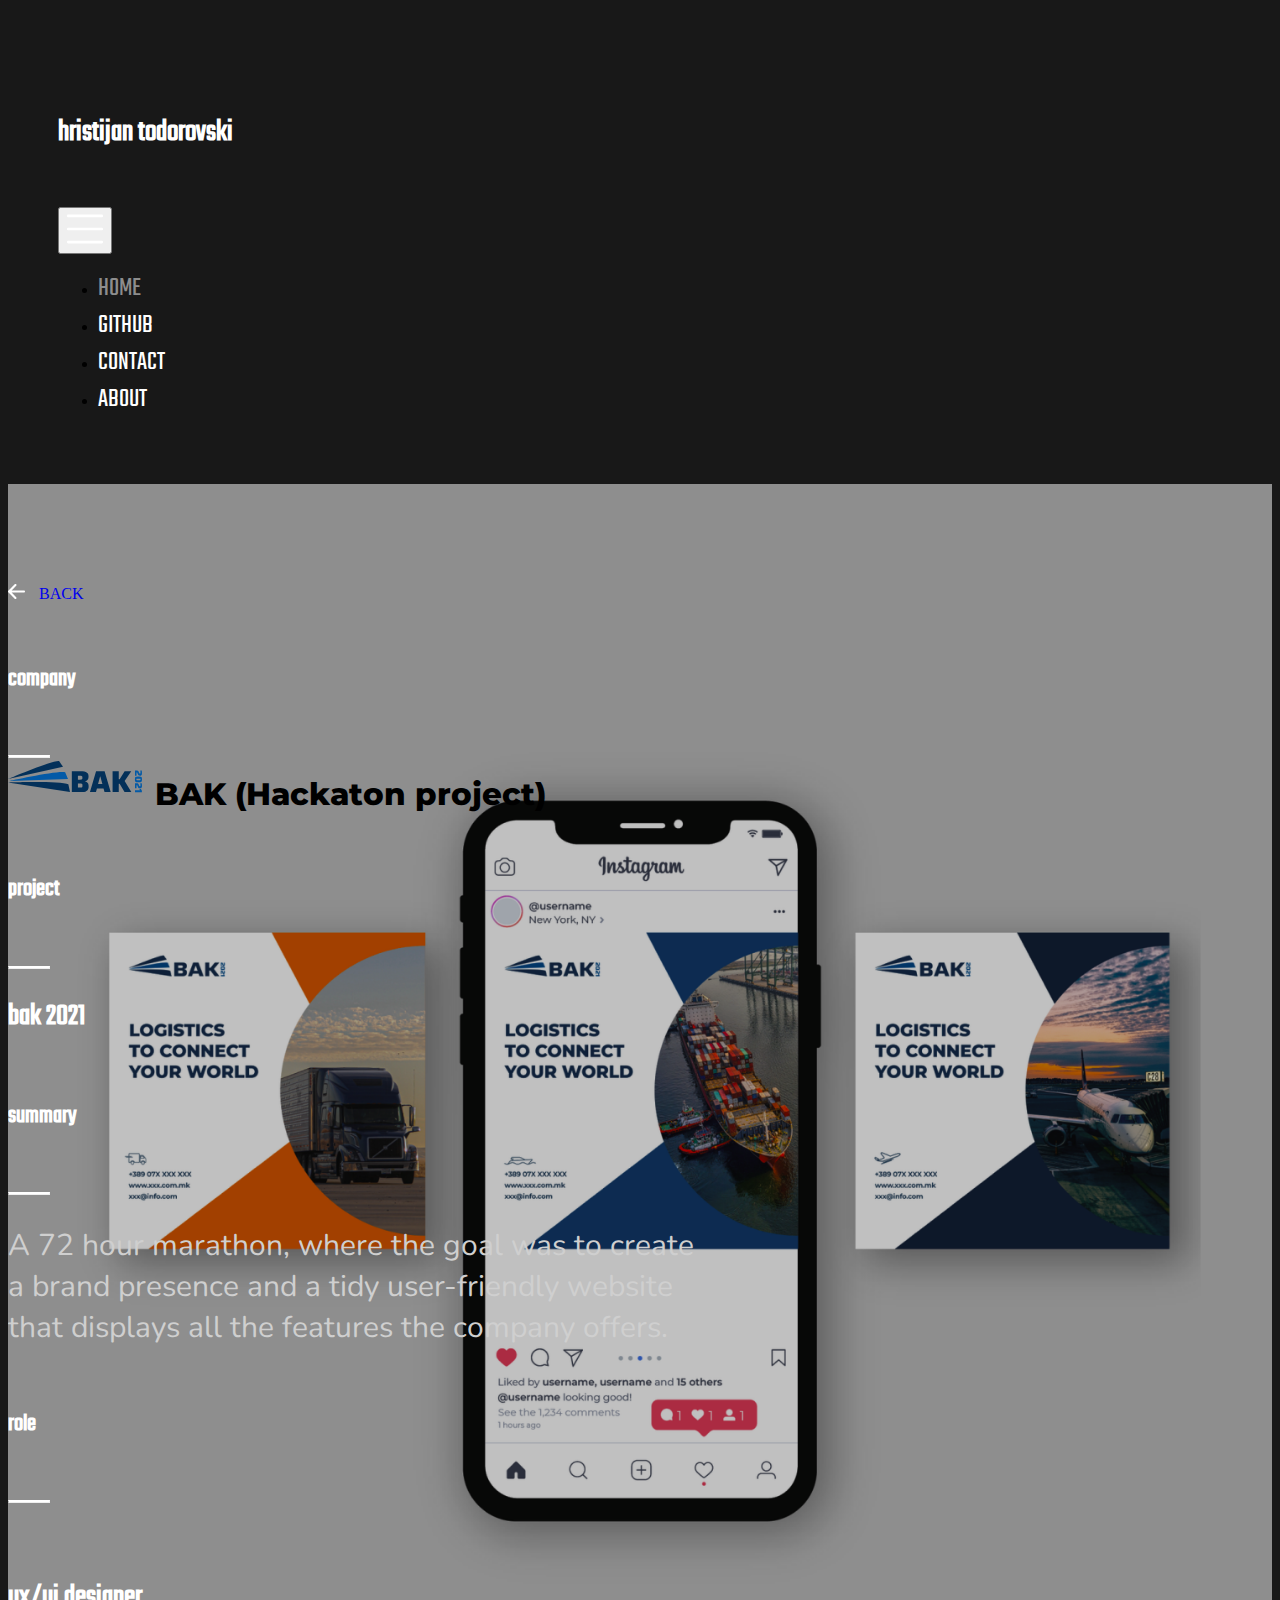
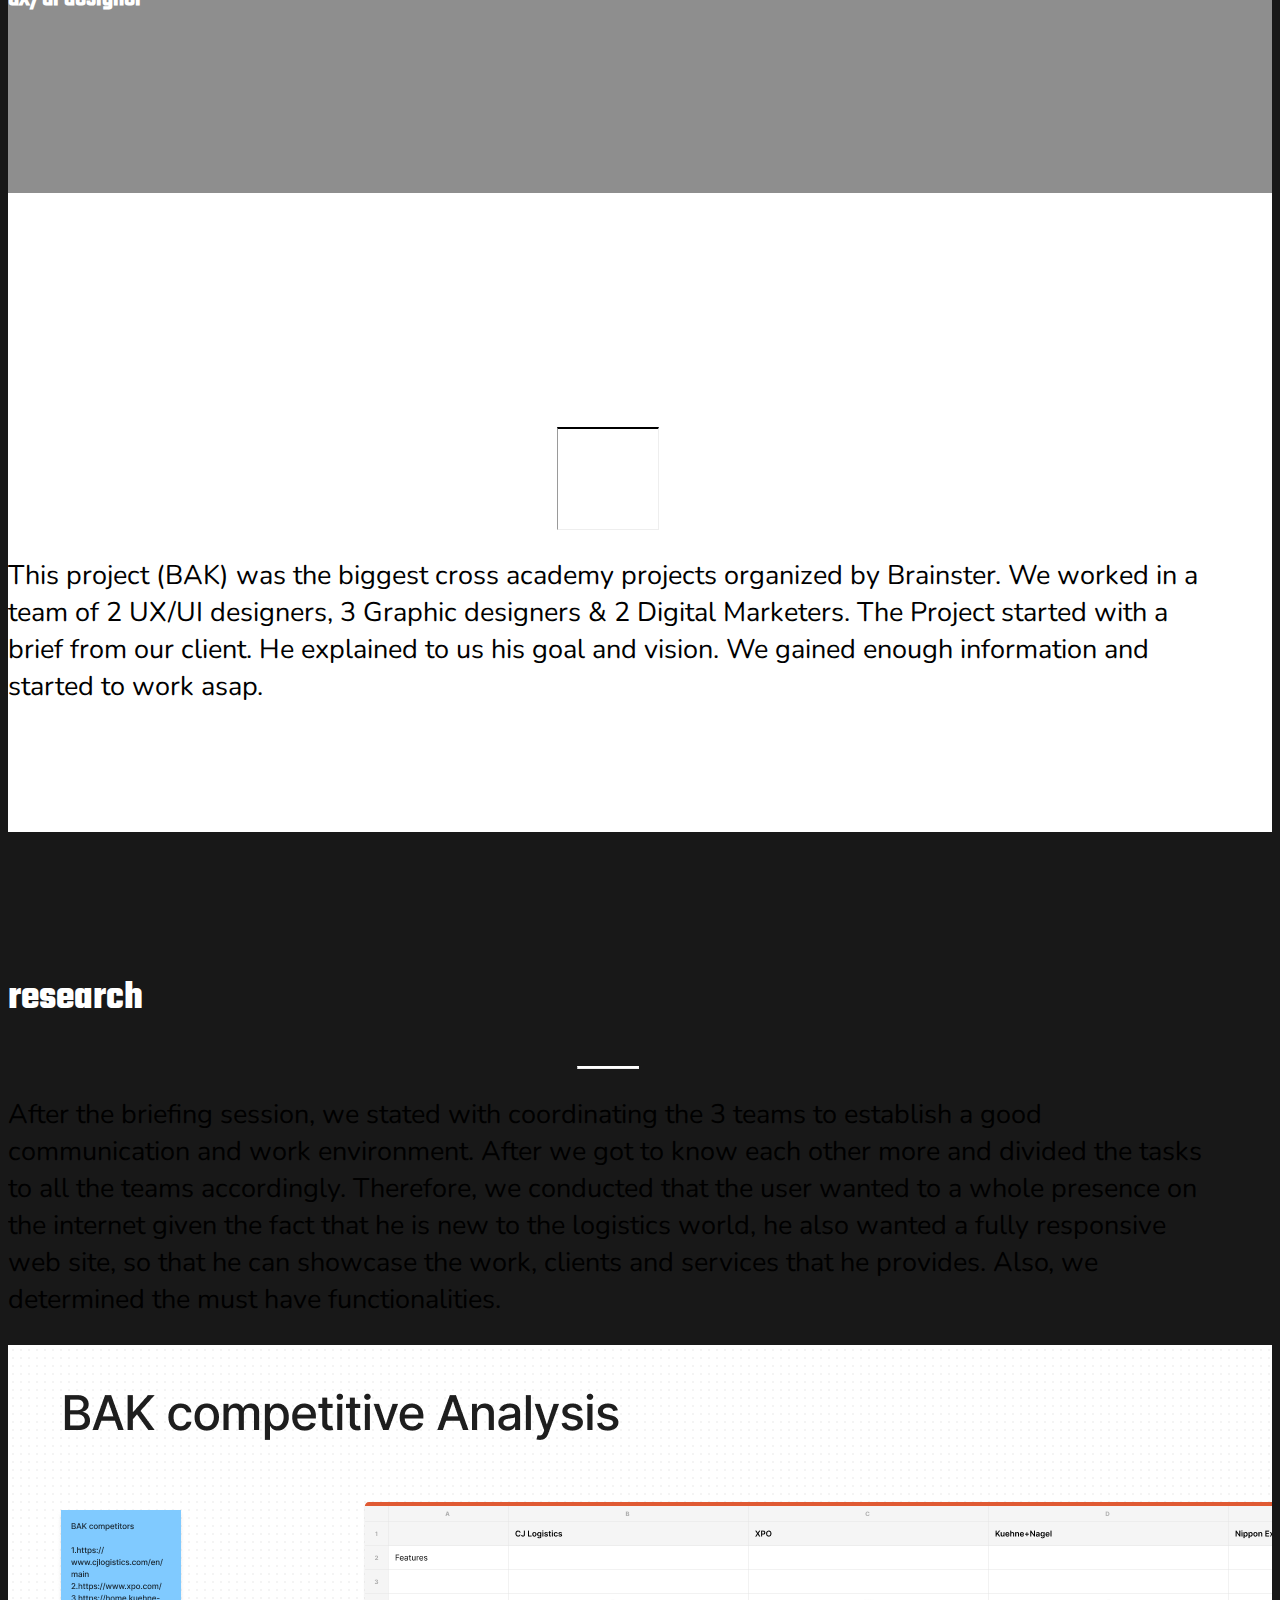
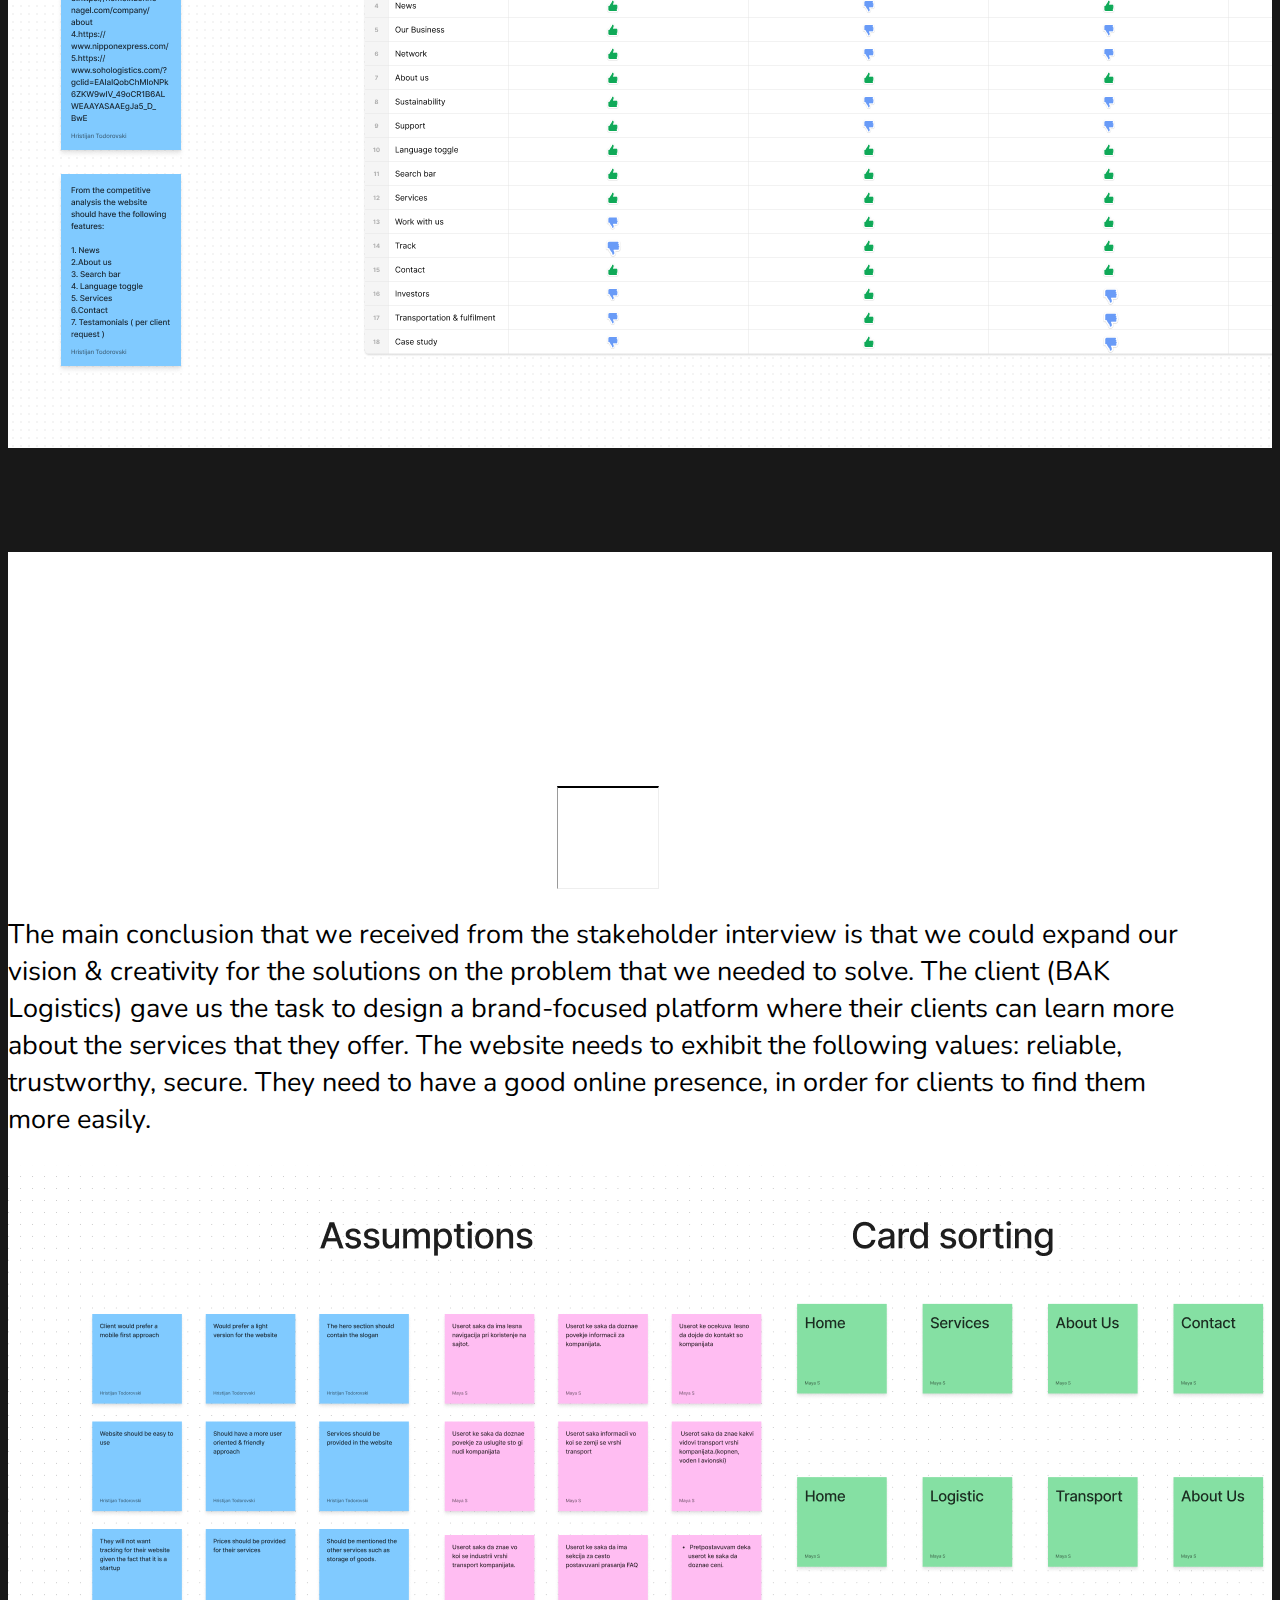
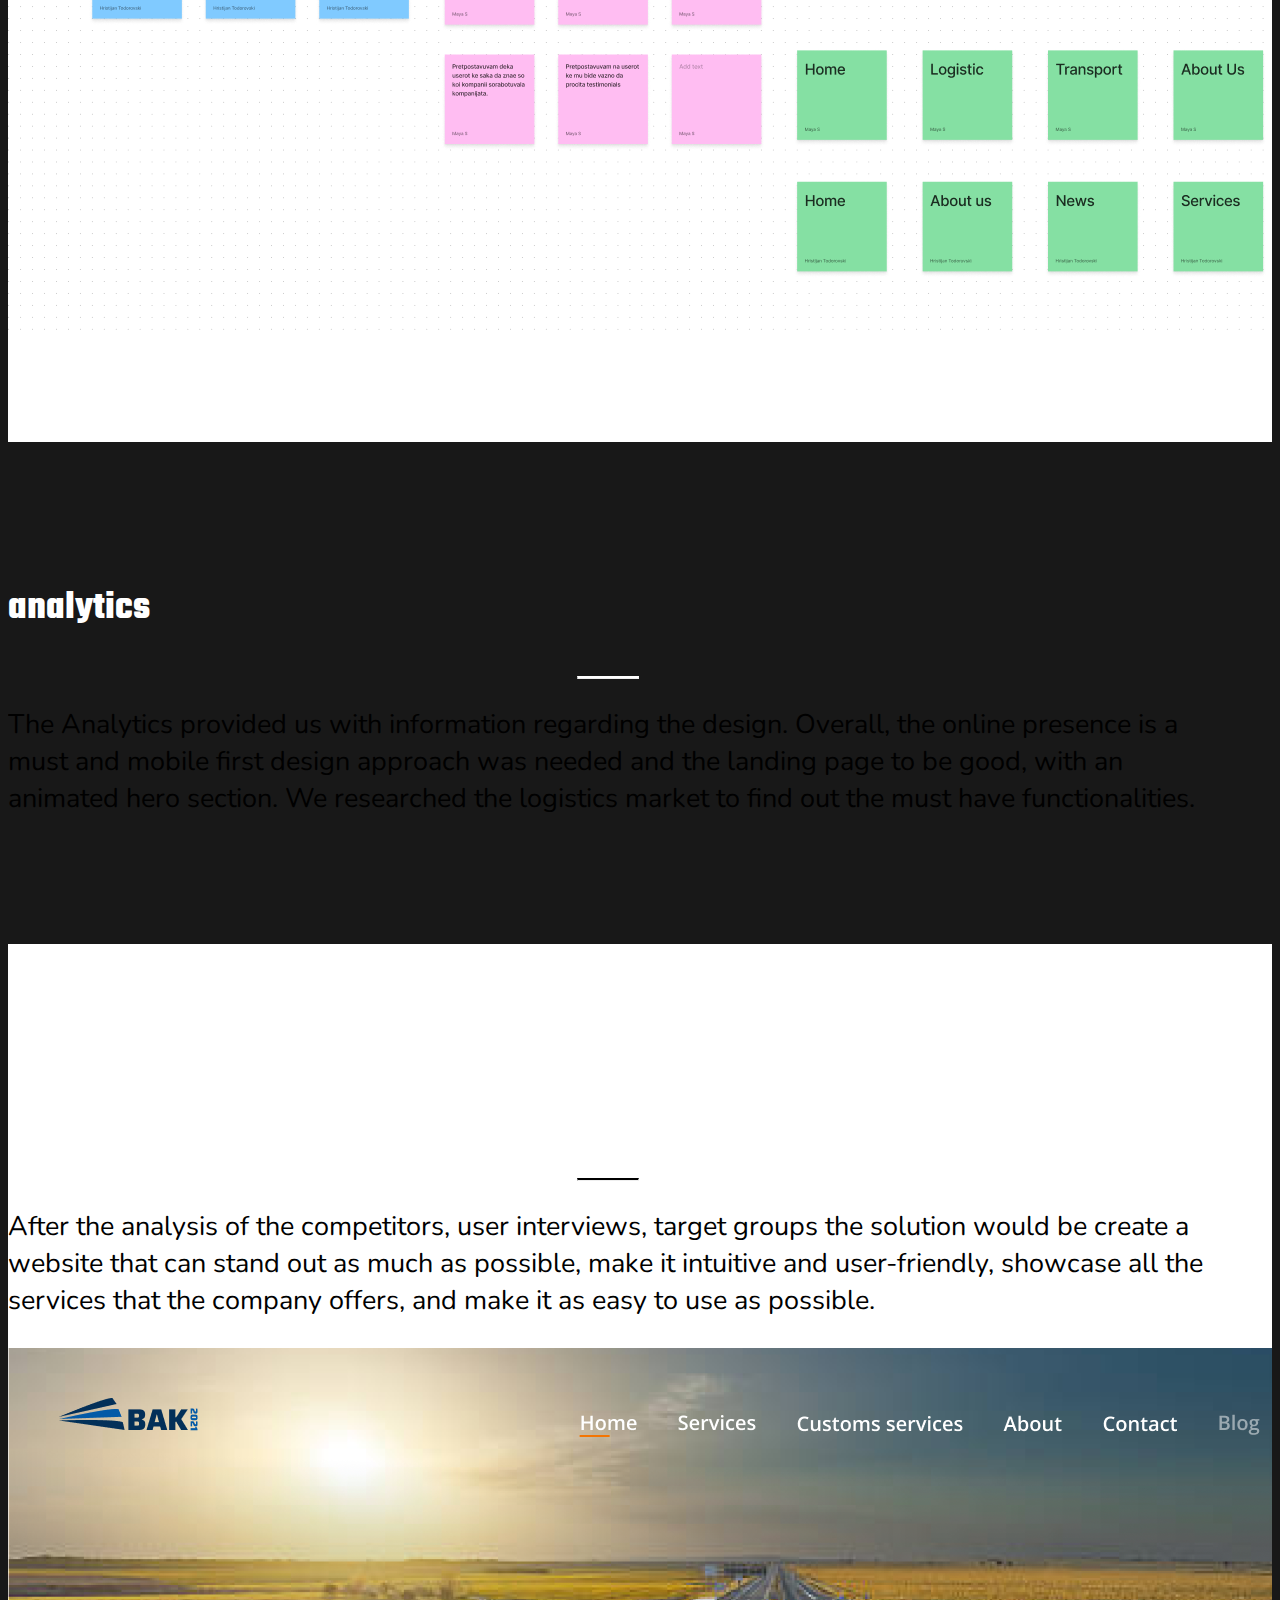
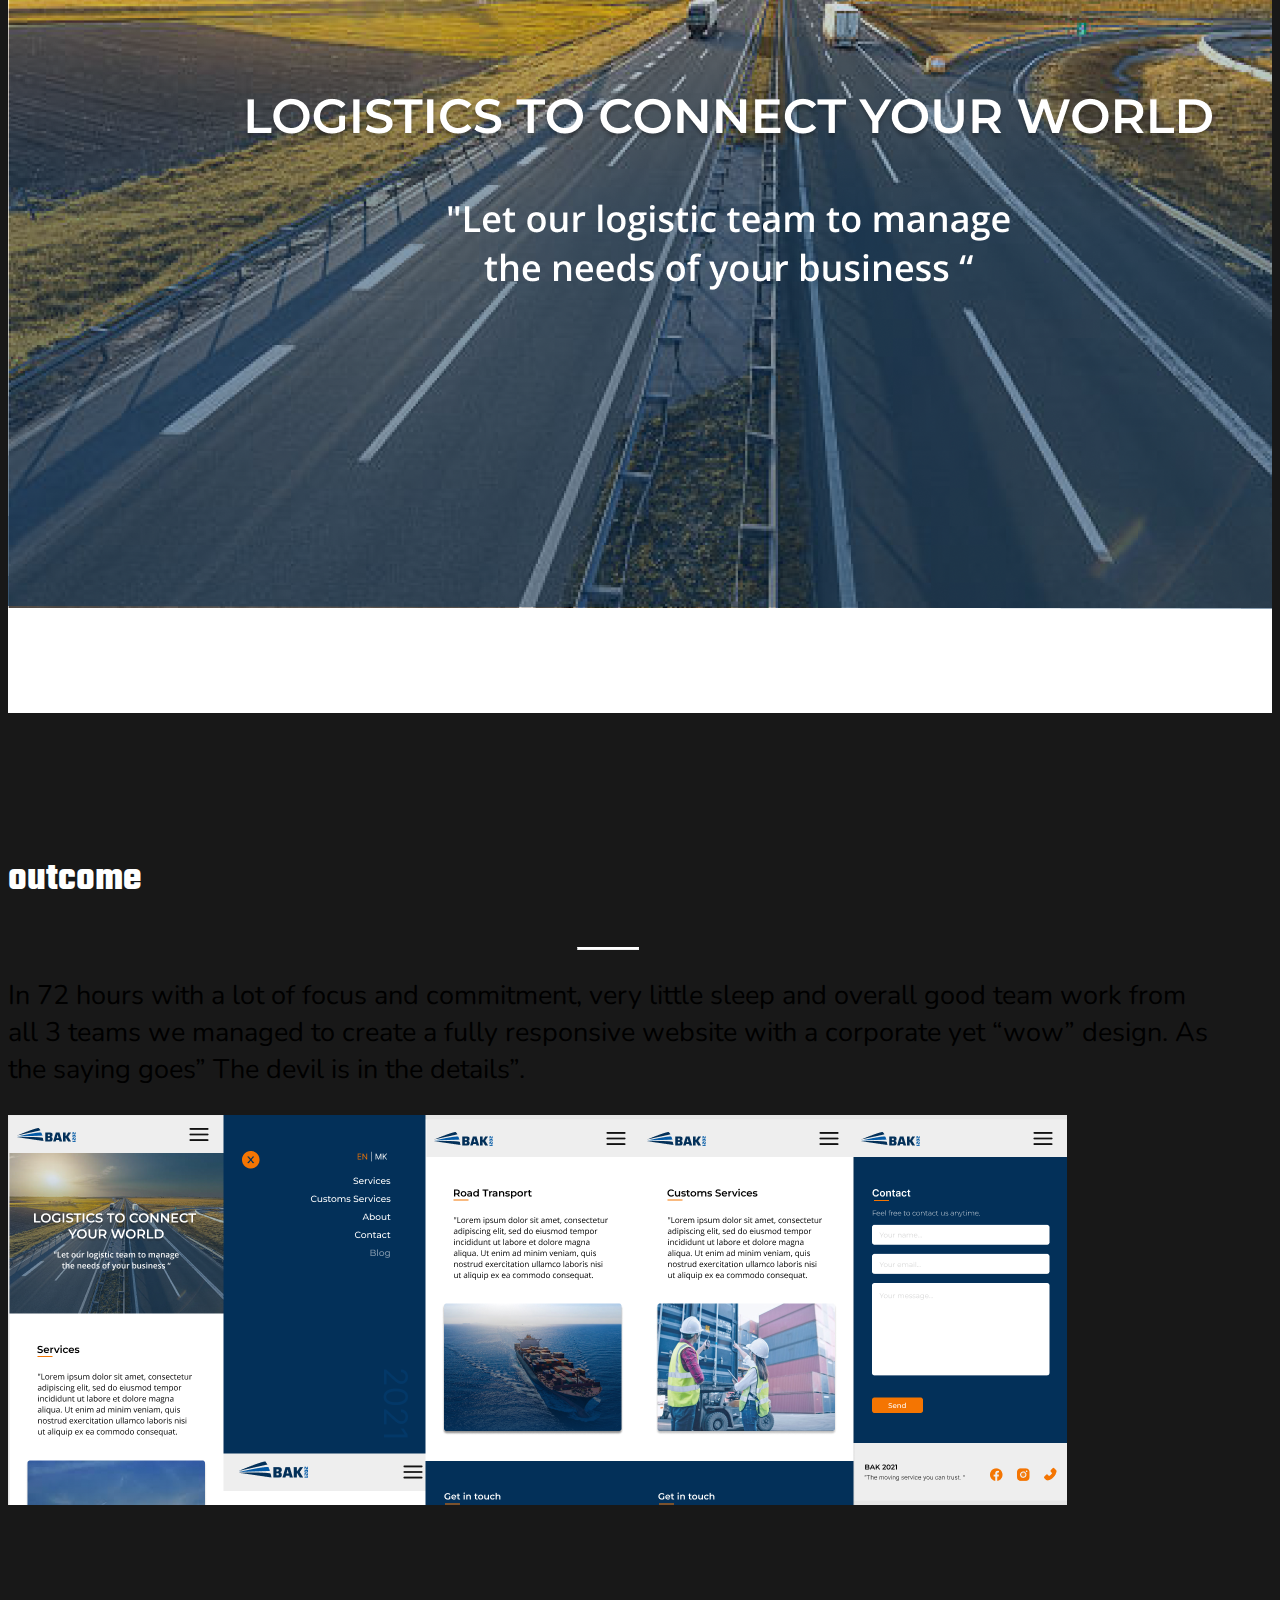
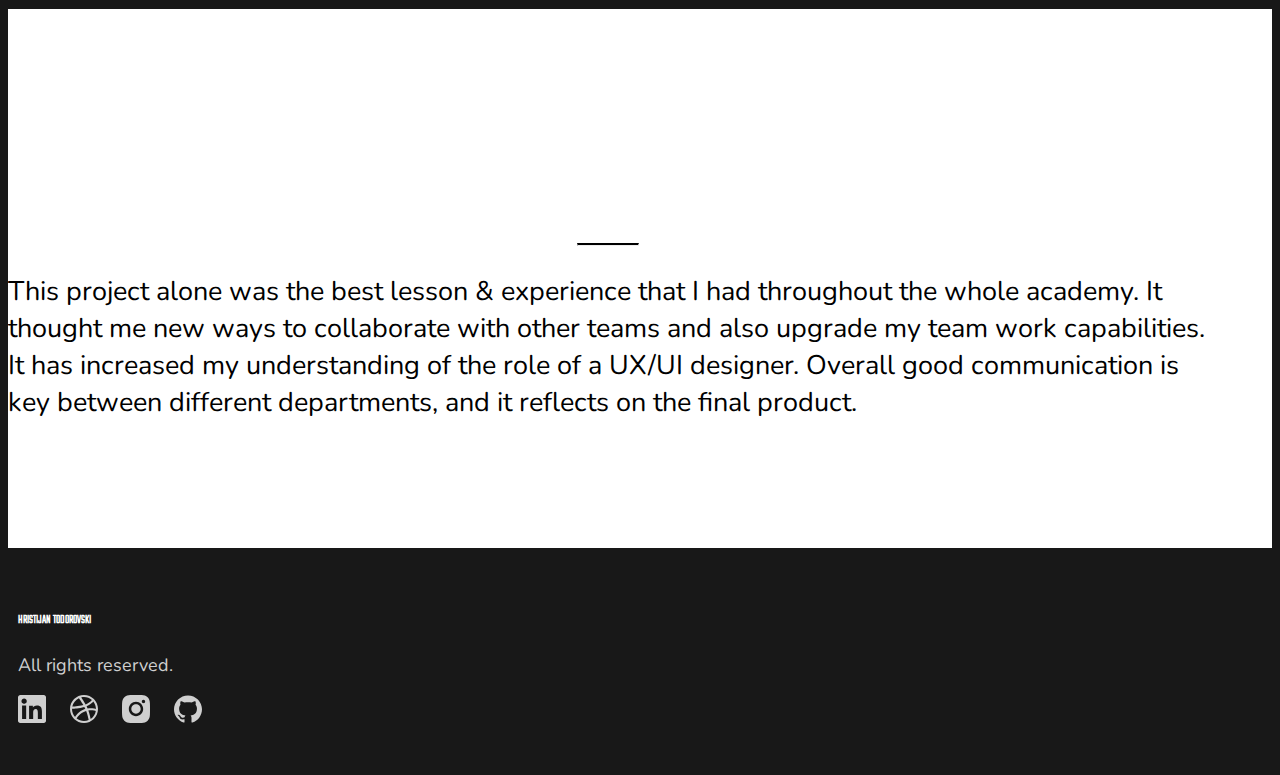
<file: pages/case-study-3.html>
<!DOCTYPE html>
<html lang="en" class="overflow-x">
<head>
    <meta charset="UTF-8">
    <meta http-equiv="X-UA-Compatible" content="IE=edge">
    <meta name="viewport" content="width=device-width, initial-scale=1.0">
    <title>Case Study</title>
    <link href="https://cdn.jsdelivr.net/npm/bootstrap@5.1.3/dist/css/bootstrap.min.css" rel="stylesheet" integrity="sha384-1BmE4kWBq78iYhFldvKuhfTAU6auU8tT94WrHftjDbrCEXSU1oBoqyl2QvZ6jIW3" crossorigin="anonymous">
    <link rel="stylesheet" href="../styles/styles.css">
    <link rel="stylesheet" href="../styles/cards.css">
    <link rel="stylesheet" href="../styles/fonts.css">
    <link rel="stylesheet" href="../styles/buttons.css">
    <link rel="stylesheet" href="../styles/navbar.css">
    <link rel="stylesheet" href="../styles/responsive.css">
</head>
<body class="background-color overflow-x">
    <span>
        <button type="button" class="btn btn-dark btn-floating btn-lg" id="btn-back-to-top-dark">
            <p class="mb-0">BACK TO TOP</p>
          </button>
    </span>
    <nav class="navbar navbar-expand-lg navbar-bg-custom">
        <div class="container-fluid d-flex align-items-center">
          <a class="navbar-brand mt-1" href="../index.html"><h5 class="text-uppercase h3 mb-0">hristijan todorovski</h5></a>
          <button class="navbar-toggler mb-2" type="button" data-bs-toggle="collapse" data-bs-target="#navbarSupportedContent" aria-controls="navbarSupportedContent" aria-expanded="false" aria-label="Toggle navigation">
            <span class="navbar-toggler-icon">
                <img src="../icons/hamburger-menu.svg" class="nav-size" alt="">
            </span>
          </button>
          <div class="collapse navbar-collapse justify-content-end" id="navbarSupportedContent">
            <div class="">
                <ul class="navbar-nav d-flex d-lg-relative justify-content-end">
                    <li class="nav-item pr-5">
                      <a class="nav-link-custom active mb-1 mr-lg-80" aria-current="page" href="../index.html">Home</a>
                    </li>
                    <li class="nav-item pr-5">
                      <a class="nav-link-custom mr-lg-80" href="https://github.com/Bruce010101">github</a>
                    </li>
                    <li class="nav-item">
                        <a class="nav-link-custom mr-lg-80" aria-current="page" href="../pages/contact.html">contact</a>
                      </li>
                      <li class="nav-item">
                        <a class="nav-link-custom" href="../pages/about.html">about</a>
                      </li>
                  </ul>
            </div>
          </div>
        </div>
      </nav>
    <section class="header-section case-study-bg-3 pt-3 pb-3 py-lg-100">
        <div class="container">
            <div class="row">
                <div class="col-12 mb-3 mb-lg-50">
                    <a href="../index.html" class="decoration-none d-flex align-items-center">
                        <img src="../icons/back-icon.svg" class="" alt="">
                        <span class="text-white h6 mt-1 ml-1">BACK</span>
                    </a>
                </div>
                <div class="col-12 mb-lg-50">
                    <h6 class="text-uppercase h4">company</h6>
                    <hr class="hr-sm mb-3">
                    <div class="mb-3">
                        <span class="text-uppercase card-title-text text-white h3"><img src="../icons/bak.svg" alt=""> BAK (Hackaton project)</span>
                    </div>
                </div>
                <div class="col-12 mb-lg-50">
                    <h6 class="text-uppercase h4">project</h6>
                    <hr class="hr-sm mb-3">
                    <h2 class="bold-text text-uppercase h3">bak 2021</h2>
                </div>
                <div class="col-12 mb-lg-50">
                    <h6 class="text-uppercase h4">summary</h6>
                    <hr class="hr-sm mb-3">
                    <p class="paragraph-text text-white">A 72 hour marathon, where the goal was to create <br> a brand presence and a tidy user-friendly website <br> that displays all the features the company offers.</p>
                </div>
                <div class="col-12 mb-lg-50">
                    <h6 class="text-uppercase h4">role</h6>
                    <hr class="hr-sm mb-3">
                    <h6 class="text-uppercase h3">ux/ui designer</h6>
                </div>
            </div>
        </div>
    </section>
    <section class="case-study-w py-lg-100">
        <div class="container">
            <div class="row">
                <div class="col-12 pt-4 pb-4">
                    <h3 class="h2 text-uppercase text-black teko-bold mb-0">problem definition</h3>
                    <hr class="hr-black mt-0 mb-4">
                    <p class="paragraph-text-md">This project (BAK) was the biggest cross academy projects organized by Brainster. We worked in a team of 2 UX/UI designers, 3 Graphic designers & 2 Digital Marketers. The Project started with a brief from our client. He explained to us his goal and vision. We gained enough information and started to work asap. </p>
                </div>
            </div>
        </div>
    </section>
    <section class="case-study-b py-lg-100">
        <div class="container">
            <div class="row">
                <div class="col-12 pt-4 pb-4">
                    <h3 class="h2 text-uppercase text-white teko-bold mb-0">research</h3>
                    <hr class="hr-md mt-0 mb-4">
                    <p class="paragraph-text-md text-white mb-4">After the briefing session, we stated with coordinating the 3 teams to establish a good communication and work environment. After we got to know each other more and divided the tasks to all the teams accordingly. Therefore, we conducted that the user wanted to a whole presence on the internet given the fact that he is new to the logistics world, he also wanted a fully responsive web site, so that he can showcase the work, clients and services that he provides. Also, we determined the must have functionalities.</p>
                    <img class="img-fluid" src="../media/img2.png" alt="">
                </div>
            </div>
        </div>
    </section>
    <section class="case-study-w py-lg-100">
        <div class="container">
            <div class="row">
                <div class="col-12 pt-4 pb-4">
                    <h3 class="h2 text-uppercase text-black teko-bold mb-0">user interviews</h3>
                    <hr class="hr-black mt-0 mb-4">
                    <p class="paragraph-text-md mb-4">The main conclusion that we received from the stakeholder interview is that we could expand our vision & creativity for the solutions on the problem that we needed to solve. The client (BAK Logistics) gave us the task to design a brand-focused platform where their clients can learn more about the services that they offer. The website needs to exhibit the following values: reliable, trustworthy, secure. They need to have a good online presence, in order for clients to find them more easily.</p>
                    <img class="img-fluid" src="../media/info.png" alt="">
                </div>
            </div>
        </div>
    </section>
    <section class="case-study-b py-lg-100">
        <div class="container">
            <div class="row">
                <div class="col-12 pt-4 pb-4">
                    <h3 class="h2 text-uppercase text-white teko-bold mb-0">analytics</h3>
                    <hr class="hr-md mt-0 mb-4">
                    <p class="paragraph-text-md text-white mb-4">The Analytics provided us with information regarding the design. Overall, the online presence is a must and mobile first design approach was needed and the landing page to be good, with an animated hero section. We researched the logistics market to find out the must have functionalities.</p>
                    <!--<img class="img-fluid" src="../media/case-study-3.png" alt="">-->
                </div>
            </div>
        </div>
    </section>
    <section class="case-study-w py-lg-100">
        <div class="container">
            <div class="row">
                <div class="col-12 pt-4 pb-4">
                    <h3 class="h2 text-uppercase text-black teko-bold mb-0">solution</h3>
                    <hr class="hr-md-black mt-0 mb-4">
                    <p class="paragraph-text-md">After the analysis of the competitors, user interviews, target groups the solution would be create a website that can stand out as much as possible, make it intuitive and user-friendly, showcase all the services that the company offers, and make it as easy to use as possible.</p>
                    <img class="img-fluid" src="../media/img 1.png" alt="">
                </div>
            </div>
        </div>
    </section>
    <section class="case-study-b py-lg-100">
        <div class="container">
            <div class="row">
                <div class="col-12 pt-4 pb-4">
                    <h3 class="h2 text-uppercase text-white teko-bold mb-0">outcome</h3>
                    <hr class="hr-md mt-0 mb-4">
                    <p class="paragraph-text-md text-white">In 72 hours with a lot of focus and commitment, very little sleep and overall good team work from all 3 teams we managed to create a fully responsive website with a corporate yet “wow” design. 
                        As the saying goes” The devil is in the details”.</p>
                        <img class="img-fluid" src="../media/img3.png" alt="">
                </div>
            </div>
        </div>
    </section>
    <section class="case-study-w py-lg-100">
        <div class="container">
            <div class="row">
                <div class="col-12 pt-4 pb-4">
                    <h3 class="h2 text-uppercase text-black teko-bold mb-0">learnings</h3>
                    <hr class="hr-md-black mt-0 mb-4">
                    <p class="paragraph-text-md">This project alone was the best lesson & experience that I had throughout the whole academy. It thought me new ways to collaborate with other teams and also upgrade my team work capabilities. It has increased my understanding of the role of a UX/UI designer. Overall good communication is key between different departments, and it reflects on the final product.</p>
                </div>
            </div>
        </div>
    </section>

    <section class="footer-section align-middle">
        <div class="container">
            <div class="row">
                <div class="col-5">
                    <h6 class="">HRISTIJAN TODOROVSKI</h6>
                    <p class="paragraph-text-sm mb-0">All rights reserved.</p>
                </div>
                <div class="col-7 d-flex justify-content-end align-items-center">
                    <a href="https://www.linkedin.com/in/hristijan-todorovski-816038164/" class="decoration-none">
                        <img class="mr-2 footer-icons" src="../icons/linkedin.svg" alt="">
                    </a>
                    <a href="https://dribbble.com/Hristijan_Bruce" class="decoration-none">
                        <img class="mr-2 footer-icons" src="../icons/dribbble.svg" alt="">
                    </a>
                    <a href="https://www.instagram.com/bruce_2.3/" class="decoration-none">
                        <img class="mr-2 footer-icons" src="../icons/instagram.svg" alt="">
                    </a>
                    <a href="https://github.com/Bruce010101" class="decoration-none">
                        <img class="footer-icons" src="../icons/github.svg" alt="">
                    </a>
                </div>
            </div>
        </div>
    </section>
    
    <script src="https://cdn.jsdelivr.net/npm/bootstrap@5.1.3/dist/js/bootstrap.bundle.min.js" integrity="sha384-ka7Sk0Gln4gmtz2MlQnikT1wXgYsOg+OMhuP+IlRH9sENBO0LRn5q+8nbTov4+1p" crossorigin="anonymous"></script>
    <!--<script src="../Js/index.js"></script>-->
    <script src="../Js/dark-btn.js"></script>
</body>
</html>
</file>
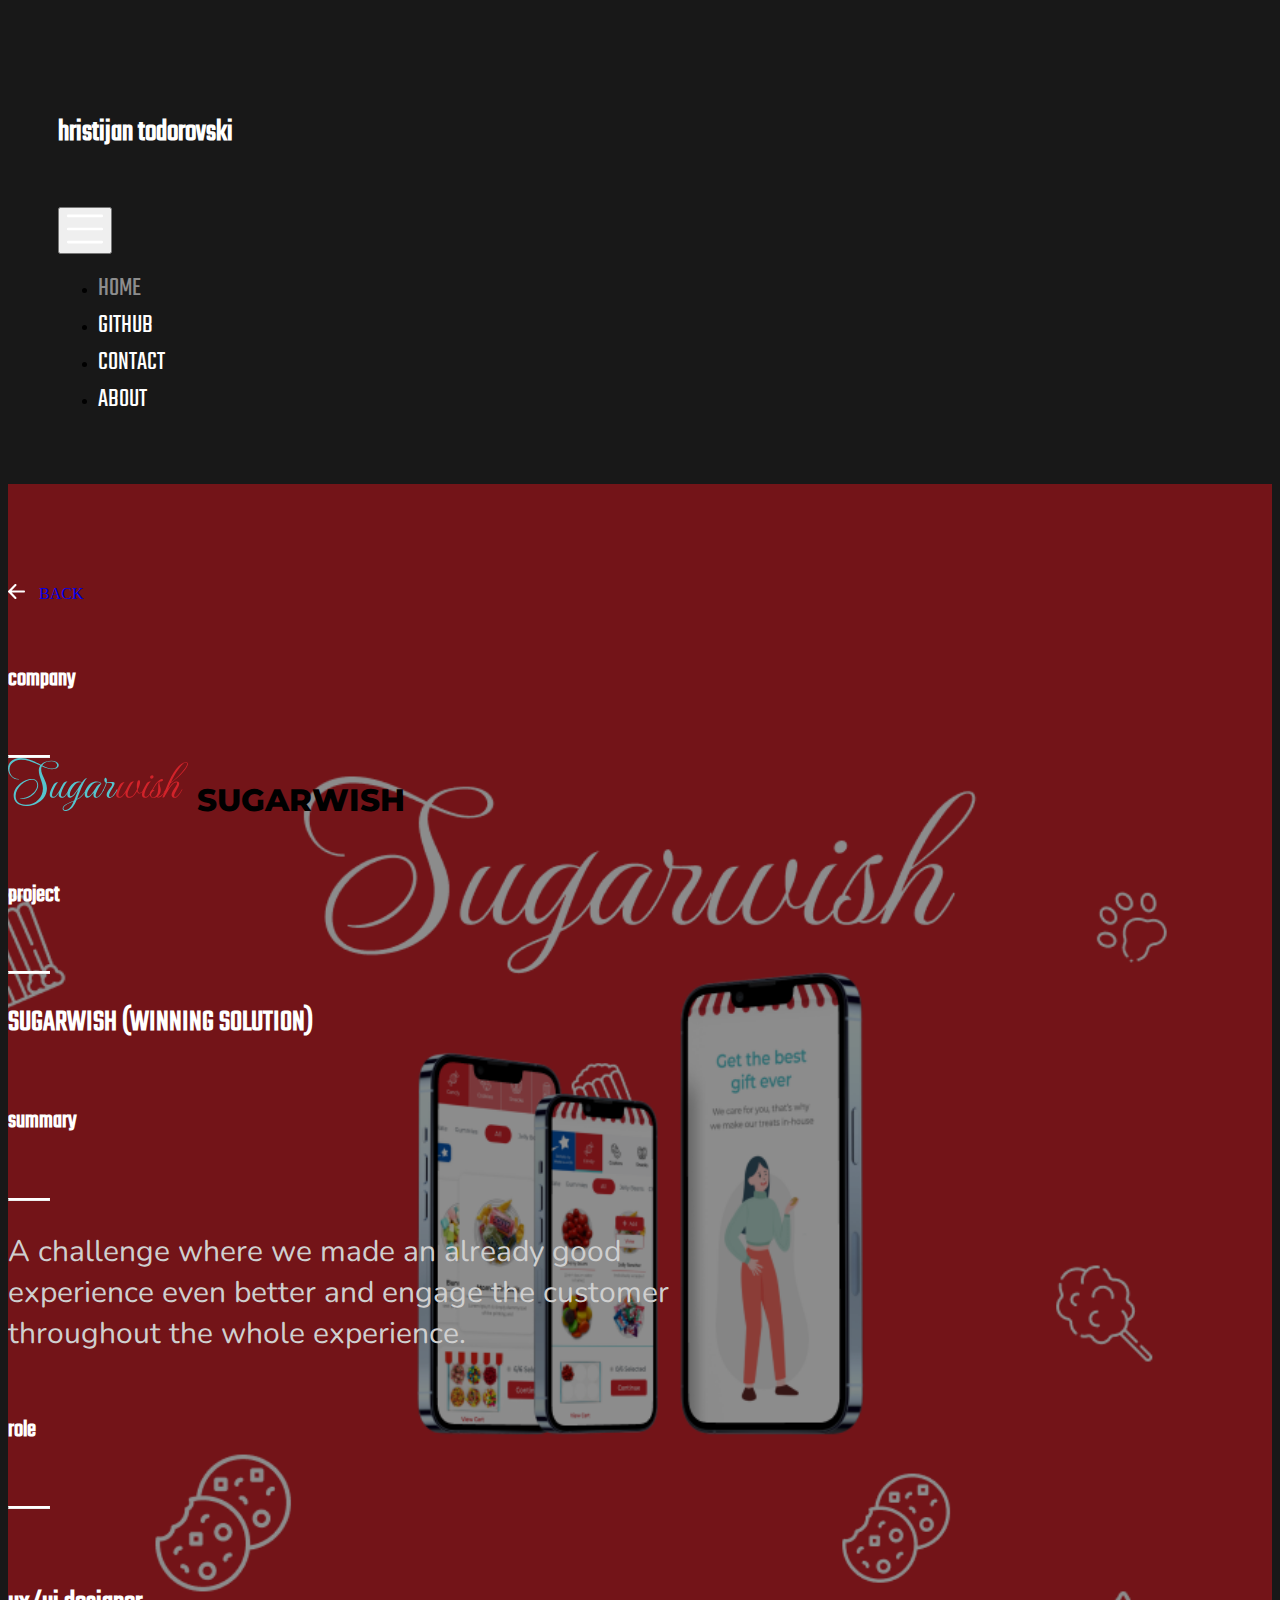
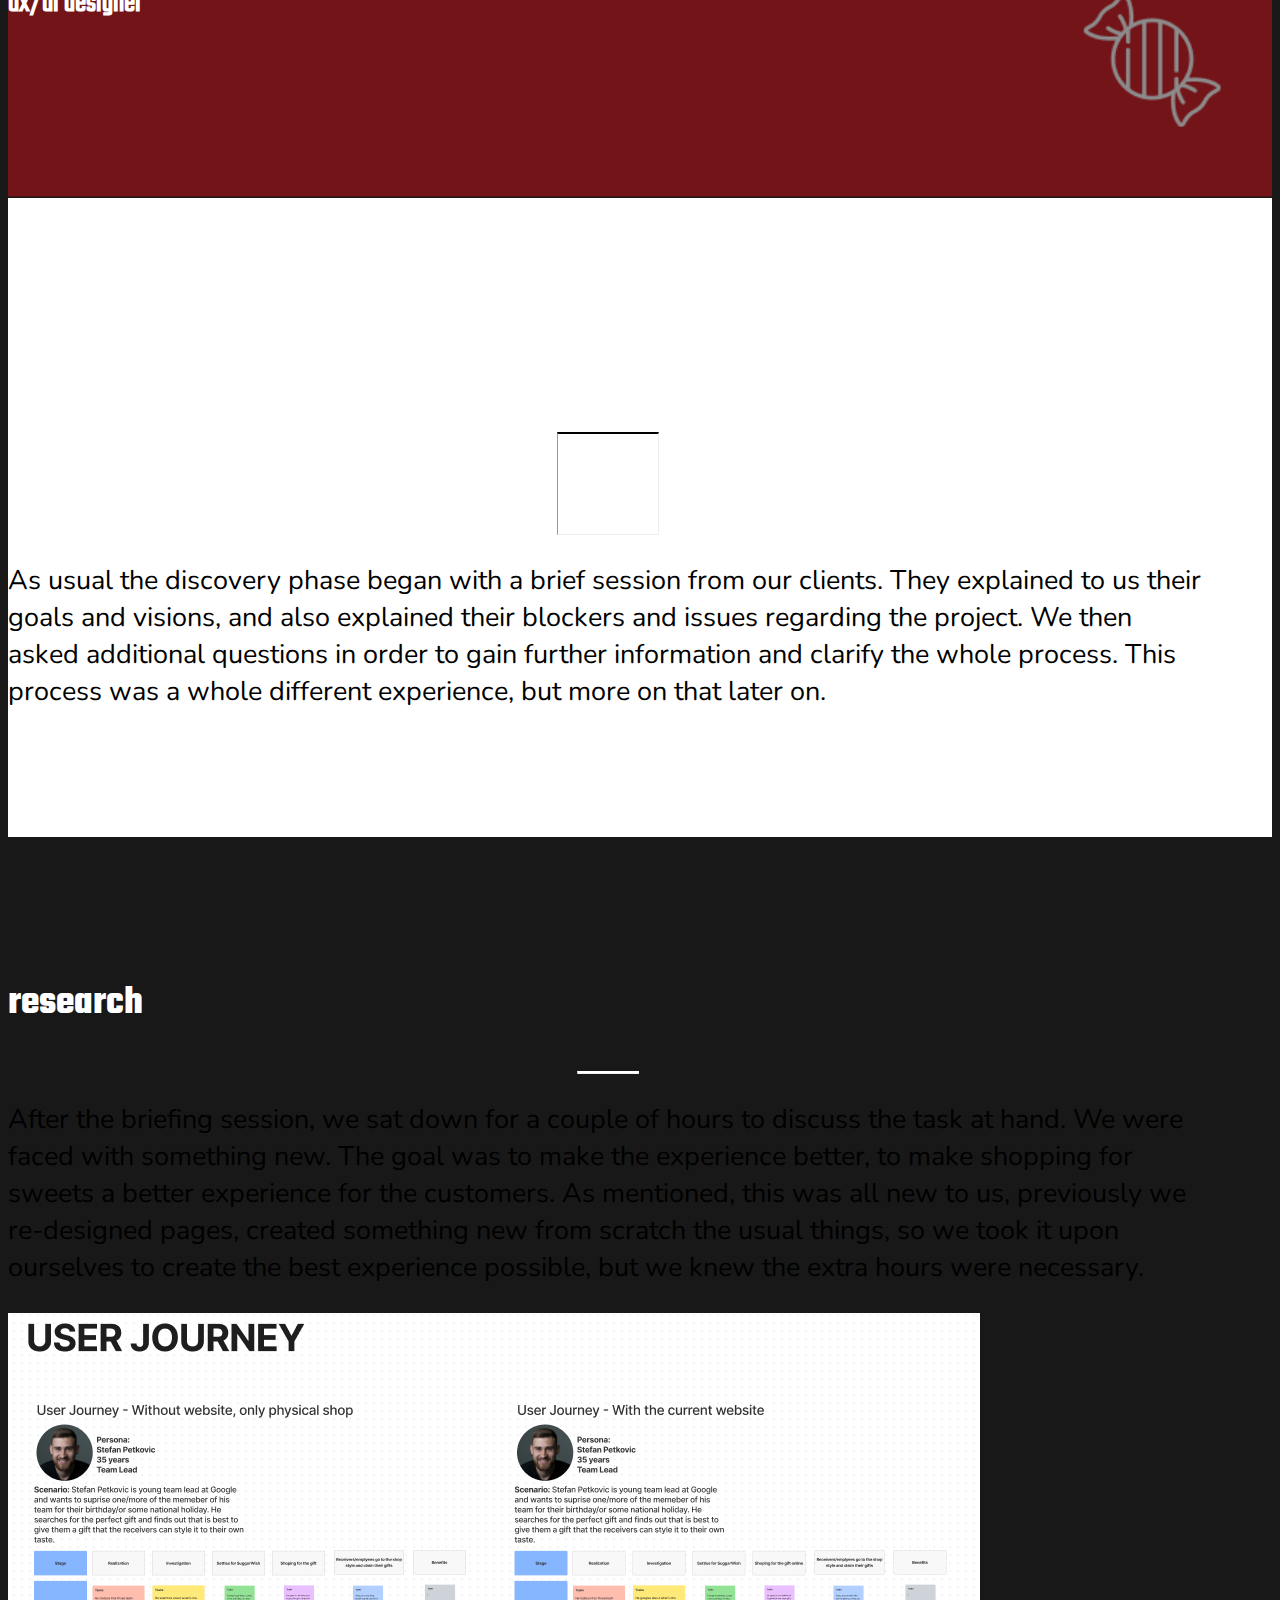
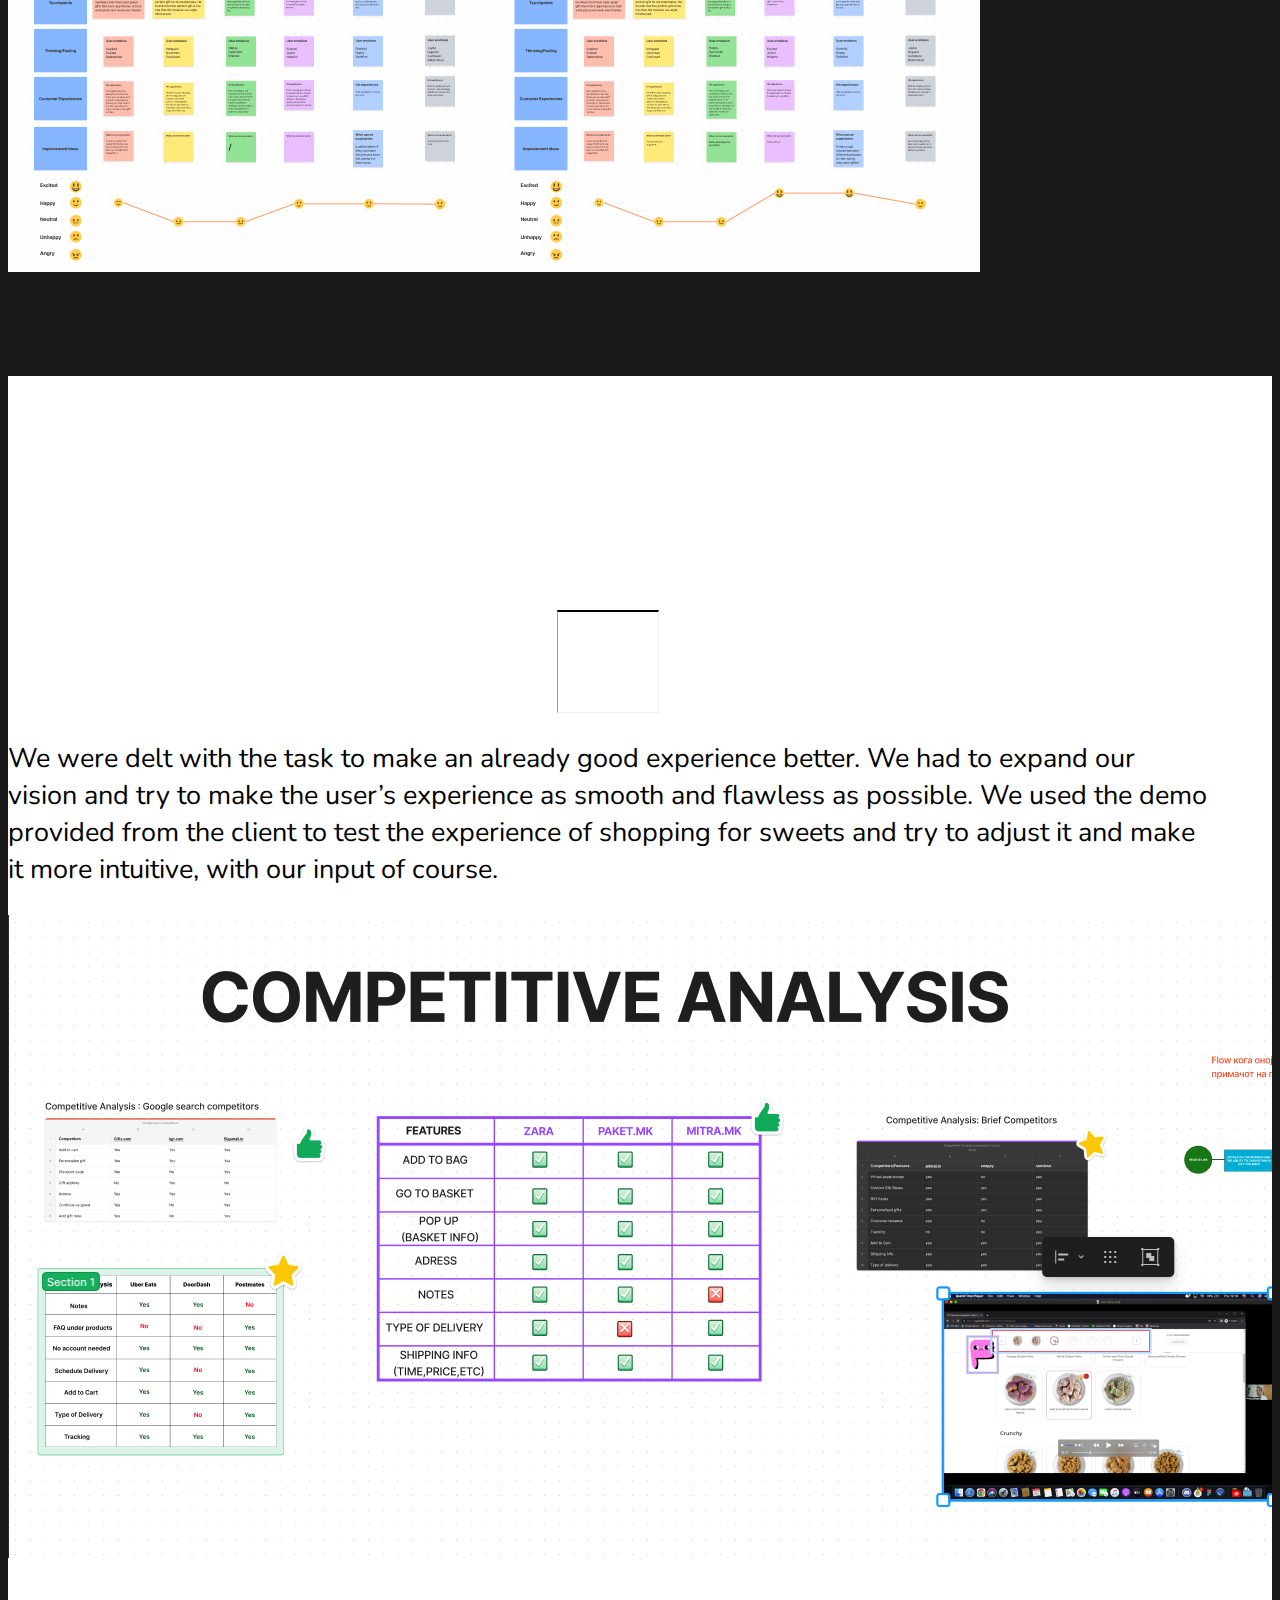
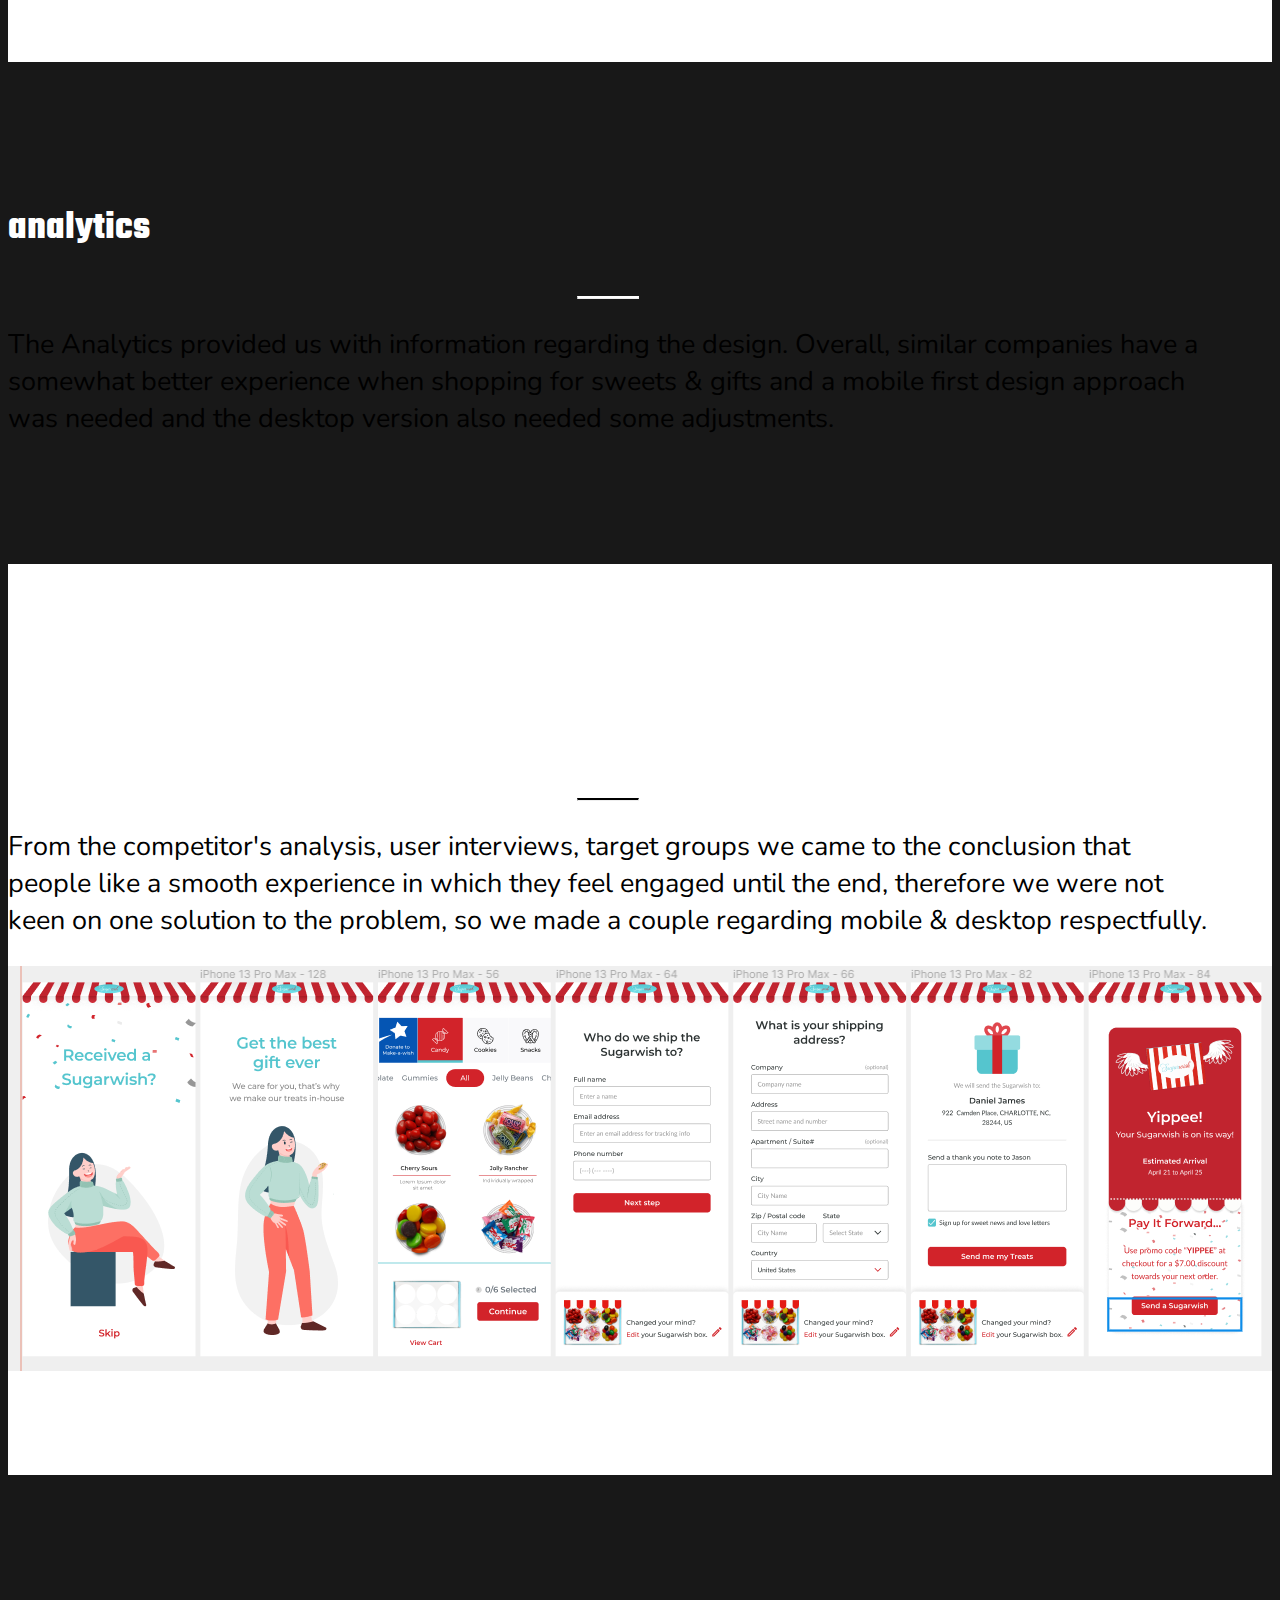
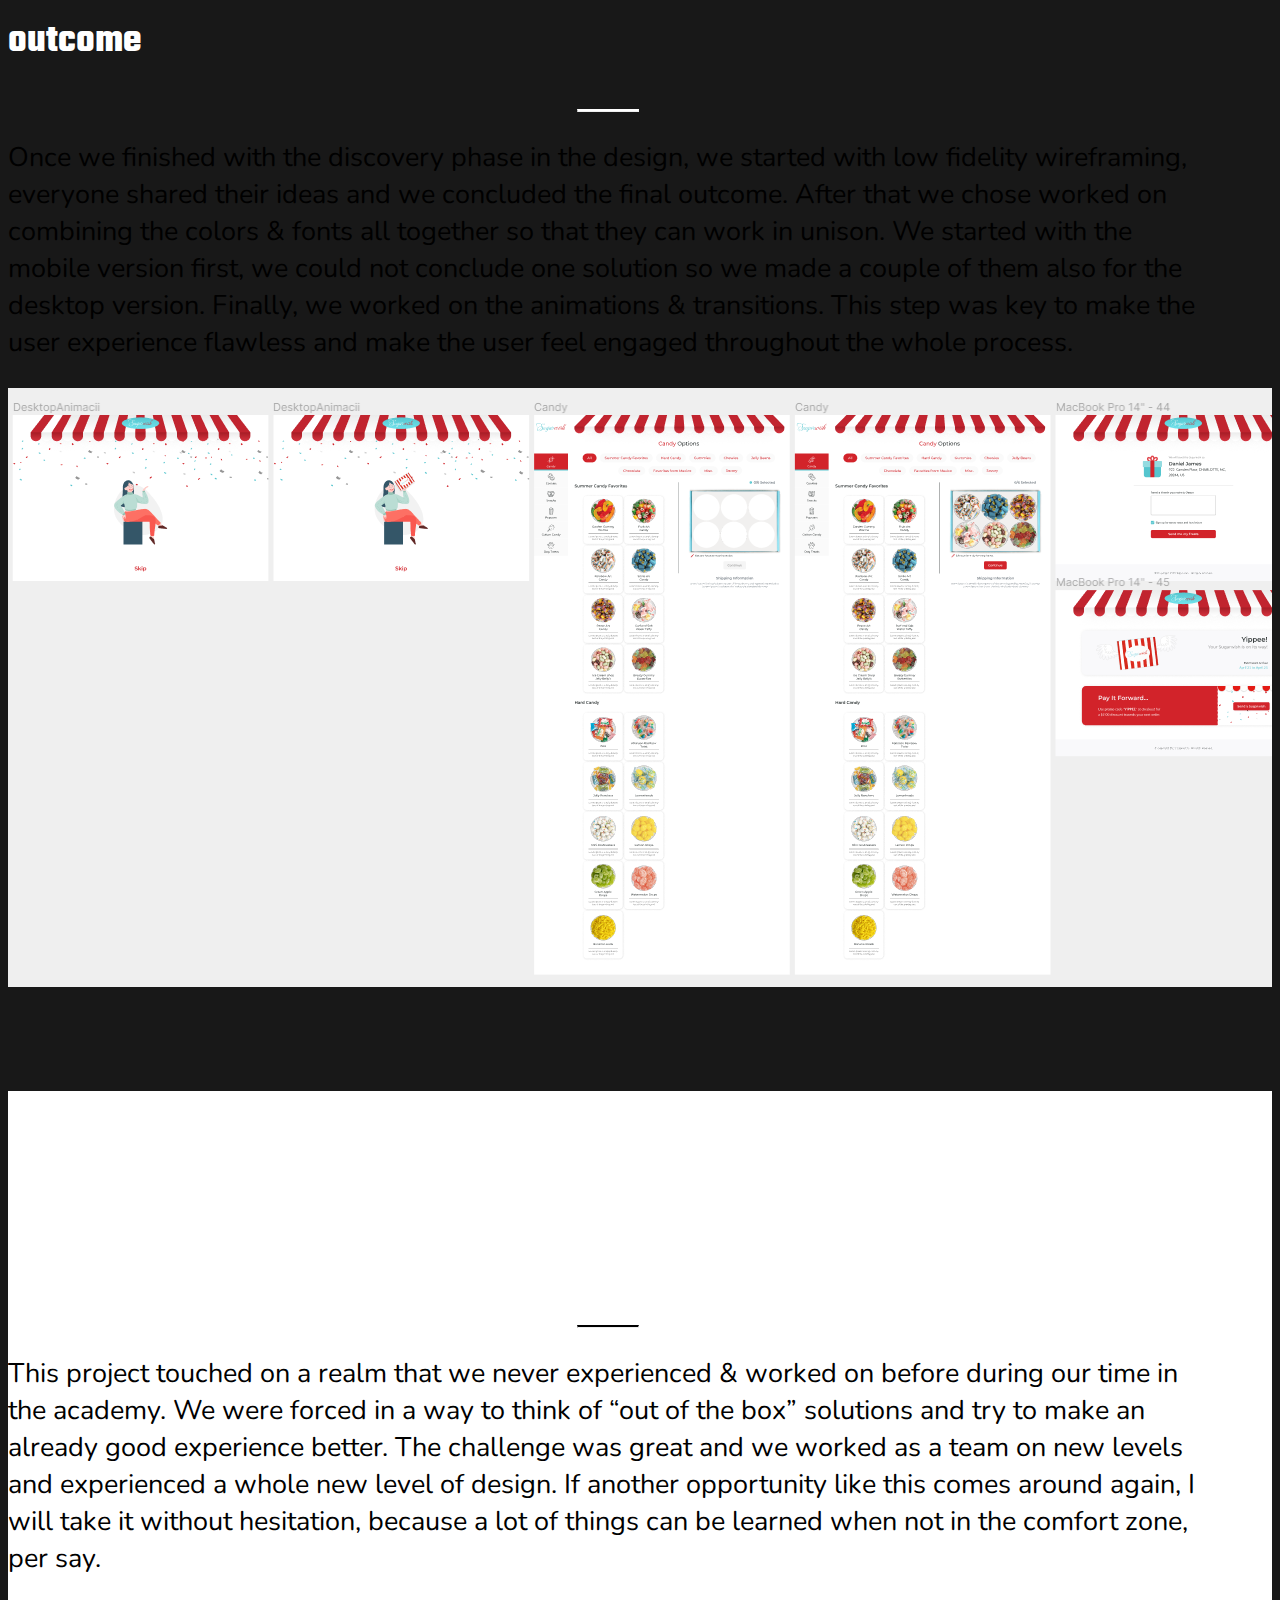
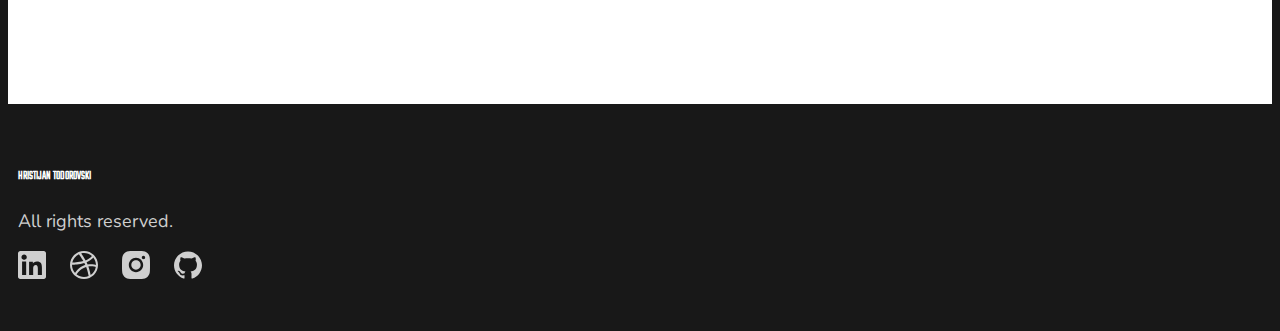
<file: pages/case-study-4.html>
<!DOCTYPE html>
<html lang="en" class="overflow-x">
<head>
    <meta charset="UTF-8">
    <meta http-equiv="X-UA-Compatible" content="IE=edge">
    <meta name="viewport" content="width=device-width, initial-scale=1.0">
    <title>Case Study</title>
    <link href="https://cdn.jsdelivr.net/npm/bootstrap@5.1.3/dist/css/bootstrap.min.css" rel="stylesheet" integrity="sha384-1BmE4kWBq78iYhFldvKuhfTAU6auU8tT94WrHftjDbrCEXSU1oBoqyl2QvZ6jIW3" crossorigin="anonymous">
    <link rel="stylesheet" href="../styles/styles.css">
    <link rel="stylesheet" href="../styles/cards.css">
    <link rel="stylesheet" href="../styles/fonts.css">
    <link rel="stylesheet" href="../styles/buttons.css">
    <link rel="stylesheet" href="../styles/navbar.css">
    <link rel="stylesheet" href="../styles/responsive.css">
</head>
<body class="background-color overflow-x">
    <span>
        <button type="button" class="btn btn-dark btn-floating btn-lg" id="btn-back-to-top-dark">
            <p class="mb-0">BACK TO TOP</p>
          </button>
    </span>
    <nav class="navbar navbar-expand-lg navbar-bg-custom">
        <div class="container-fluid d-flex align-items-center">
          <a class="navbar-brand mt-1" href="../index.html"><h5 class="text-uppercase h3 mb-0">hristijan todorovski</h5></a>
          <button class="navbar-toggler mb-2" type="button" data-bs-toggle="collapse" data-bs-target="#navbarSupportedContent" aria-controls="navbarSupportedContent" aria-expanded="false" aria-label="Toggle navigation">
            <span class="navbar-toggler-icon">
                <img src="../icons/hamburger-menu.svg" class="nav-size" alt="">
            </span>
          </button>
          <div class="collapse navbar-collapse justify-content-end" id="navbarSupportedContent">
            <div class="">
                <ul class="navbar-nav d-flex d-lg-relative justify-content-end">
                    <li class="nav-item pr-5">
                      <a class="nav-link-custom active mb-1 mr-lg-80" aria-current="page" href="../index.html">Home</a>
                    </li>
                    <li class="nav-item pr-5">
                      <a class="nav-link-custom mr-lg-80" href="https://github.com/Bruce010101">github</a>
                    </li>
                    <li class="nav-item">
                        <a class="nav-link-custom mr-lg-80" aria-current="page" href="../pages/contact.html">contact</a>
                      </li>
                      <li class="nav-item">
                        <a class="nav-link-custom" href="../pages/about.html">about</a>
                      </li>
                  </ul>
            </div>
          </div>
        </div>
      </nav>
    <section class="header-section case-study-bg-4 pt-3 pb-3 py-lg-100">
        <div class="container">
            <div class="row">
                <div class="col-12 mb-3 mb-lg-50">
                    <a href="../index.html" class="decoration-none d-flex align-items-center">
                        <img src="../icons/back-icon.svg" class="" alt="">
                        <span class="text-white h6 mt-1 ml-1">BACK</span>
                    </a>
                </div>
                <div class="col-12 mb-lg-50">
                    <h6 class="text-uppercase h4">company</h6>
                    <hr class="hr-sm mb-3">
                    <div class="mb-3">
                        <span class="text-uppercase card-title-text text-white h3"><img class="icon-size" src="../icons/Groupsugarwish.svg" alt=""> SUGARWISH</span>
                    </div>
                </div>
                <div class="col-12 mb-lg-50">
                    <h6 class="text-uppercase h4">project</h6>
                    <hr class="hr-sm mb-3">
                    <h2 class="bold-text text-uppercase h3">SUGARWISH (WINNING SOLUTION) </h2>
                </div>
                <div class="col-12 mb-lg-50">
                    <h6 class="text-uppercase h4">summary</h6>
                    <hr class="hr-sm mb-3">
                    <p class="paragraph-text text-white">A challenge where we made an already good <br> experience even better and engage the customer  <br> throughout the whole experience.</p>
                </div>
                <div class="col-12 mb-lg-50">
                    <h6 class="text-uppercase h4">role</h6>
                    <hr class="hr-sm mb-3">
                    <h6 class="text-uppercase h3">ux/ui designer</h6>
                </div>
            </div>
        </div>
    </section>
    <section class="case-study-w py-lg-100">
        <div class="container">
            <div class="row">
                <div class="col-12 pt-4 pb-4">
                    <h3 class="h2 text-uppercase text-black teko-bold mb-0">problem definition</h3>
                    <hr class="hr-black mt-0 mb-4">
                    <p class="paragraph-text-md">As usual the discovery phase began with a brief session from our clients. They explained to us their goals and visions, and also explained their blockers and issues regarding the project. We then asked additional questions in order to gain further information and clarify the whole process. This process was a whole different experience, but more on that later on.  </p>
                </div>
            </div>
        </div>
    </section>
    <section class="case-study-b py-lg-100">
        <div class="container">
            <div class="row">
                <div class="col-12 pt-4 pb-4">
                    <h3 class="h2 text-uppercase text-white teko-bold mb-0">research</h3>
                    <hr class="hr-md mt-0 mb-4">
                    <p class="paragraph-text-md text-white mb-4">After the briefing session, we sat down for a couple of hours to discuss the task at hand. We were faced with something new. The goal was to make the experience better, to make shopping for sweets a better experience for the customers. As mentioned, this was all new to us, previously we re-designed pages, created something new from scratch the usual things, so we took it upon ourselves to create the best experience possible, but we knew the extra hours were necessary. </p>
                    <img class="img-fluid" src="../media/sugarwish1.png" alt="">
                </div>
            </div>
        </div>
    </section>
    <section class="case-study-w py-lg-100">
        <div class="container">
            <div class="row">
                <div class="col-12 pt-4 pb-4">
                    <h3 class="h2 text-uppercase text-black teko-bold mb-0">user interviews</h3>
                    <hr class="hr-black mt-0 mb-4">
                    <p class="paragraph-text-md mb-4">We were delt with the task to make an already good experience better. We had to expand our vision and try to make the user’s experience as smooth and flawless as possible. We used the demo provided from the client to test the experience of shopping for sweets and try to adjust it and make it more intuitive, with our input of course.</p>
                    <img class="img-fluid" src="../media/sugarwish2.png" alt="">
                </div>
            </div>
        </div>
    </section>
    <section class="case-study-b py-lg-100">
        <div class="container">
            <div class="row">
                <div class="col-12 pt-4 pb-4">
                    <h3 class="h2 text-uppercase text-white teko-bold mb-0">analytics</h3>
                    <hr class="hr-md mt-0 mb-4">
                    <p class="paragraph-text-md text-white mb-4">The Analytics provided us with information regarding the design. Overall, similar companies have a somewhat better experience when shopping for sweets & gifts and a mobile first design approach was needed and the desktop version also needed some adjustments.</p>
                    <!--<img class="img-fluid" src="../media/case-study-3.png" alt="">-->
                </div>
            </div>
        </div>
    </section>
    <section class="case-study-w py-lg-100">
        <div class="container">
            <div class="row">
                <div class="col-12 pt-4 pb-4">
                    <h3 class="h2 text-uppercase text-black teko-bold mb-0">solution</h3>
                    <hr class="hr-md-black mt-0 mb-4">
                    <p class="paragraph-text-md">From the competitor's analysis, user interviews, target groups we came to the conclusion that people like a smooth experience in which they feel engaged until the end, therefore we were not keen on one solution to the problem, so we made a couple regarding mobile & desktop respectfully.</p>
                    <img class="img-fluid" src="../media/sugarwish3.png" alt="">
                </div>
            </div>
        </div>
    </section>
    <section class="case-study-b py-lg-100">
        <div class="container">
            <div class="row">
                <div class="col-12 pt-4 pb-4">
                    <h3 class="h2 text-uppercase text-white teko-bold mb-0">outcome</h3>
                    <hr class="hr-md mt-0 mb-4">
                    <p class="paragraph-text-md text-white">Once we finished with the discovery phase in the design, we started with low fidelity wireframing, everyone shared their ideas and we concluded the final outcome. After that we chose worked on combining the colors & fonts all together so that they can work in unison. We started with the mobile version first, we could not conclude one solution so we made a couple of them also for the desktop version. Finally, we worked on the animations & transitions. This step was key to make the user experience flawless and make the user feel engaged throughout the whole process.</p>
                        <img class="img-fluid" src="../media/sugarwish4.png" alt="">
                </div>
            </div>
        </div>
    </section>
    <section class="case-study-w py-lg-100">
        <div class="container">
            <div class="row">
                <div class="col-12 pt-4 pb-4">
                    <h3 class="h2 text-uppercase text-black teko-bold mb-0">learnings</h3>
                    <hr class="hr-md-black mt-0 mb-4">
                    <p class="paragraph-text-md">This project touched on a realm that we never experienced & worked on before during our time in the academy. We were forced in a way to think of “out of the box” solutions and try to make an already good experience better. The challenge was great and we worked as a team on new levels and experienced a whole new level of design. If another opportunity like this comes around again, I will take it without hesitation, because a lot of things can be learned when not in the comfort zone, per say.</p>
                </div>
            </div>
        </div>
    </section>

    <section class="footer-section align-middle">
        <div class="container">
            <div class="row">
                <div class="col-5">
                    <h6 class="">HRISTIJAN TODOROVSKI</h6>
                    <p class="paragraph-text-sm mb-0">All rights reserved.</p>
                </div>
                <div class="col-7 d-flex justify-content-end align-items-center">
                    <a href="https://www.linkedin.com/in/hristijan-todorovski-816038164/" class="decoration-none">
                        <img class="mr-2 footer-icons" src="../icons/linkedin.svg" alt="">
                    </a>
                    <a href="https://dribbble.com/Hristijan_Bruce" class="decoration-none">
                        <img class="mr-2 footer-icons" src="../icons/dribbble.svg" alt="">
                    </a>
                    <a href="https://www.instagram.com/bruce_2.3/" class="decoration-none">
                        <img class="mr-2 footer-icons" src="../icons/instagram.svg" alt="">
                    </a>
                    <a href="https://github.com/Bruce010101" class="decoration-none">
                        <img class="footer-icons" src="../icons/github.svg" alt="">
                    </a>
                </div>
            </div>
        </div>
    </section>
    
    <script src="https://cdn.jsdelivr.net/npm/bootstrap@5.1.3/dist/js/bootstrap.bundle.min.js" integrity="sha384-ka7Sk0Gln4gmtz2MlQnikT1wXgYsOg+OMhuP+IlRH9sENBO0LRn5q+8nbTov4+1p" crossorigin="anonymous"></script>
    <!--<script src="../Js/index.js"></script>-->
    <script src="../Js/dark-btn.js"></script>
</body>
</html>
</file>
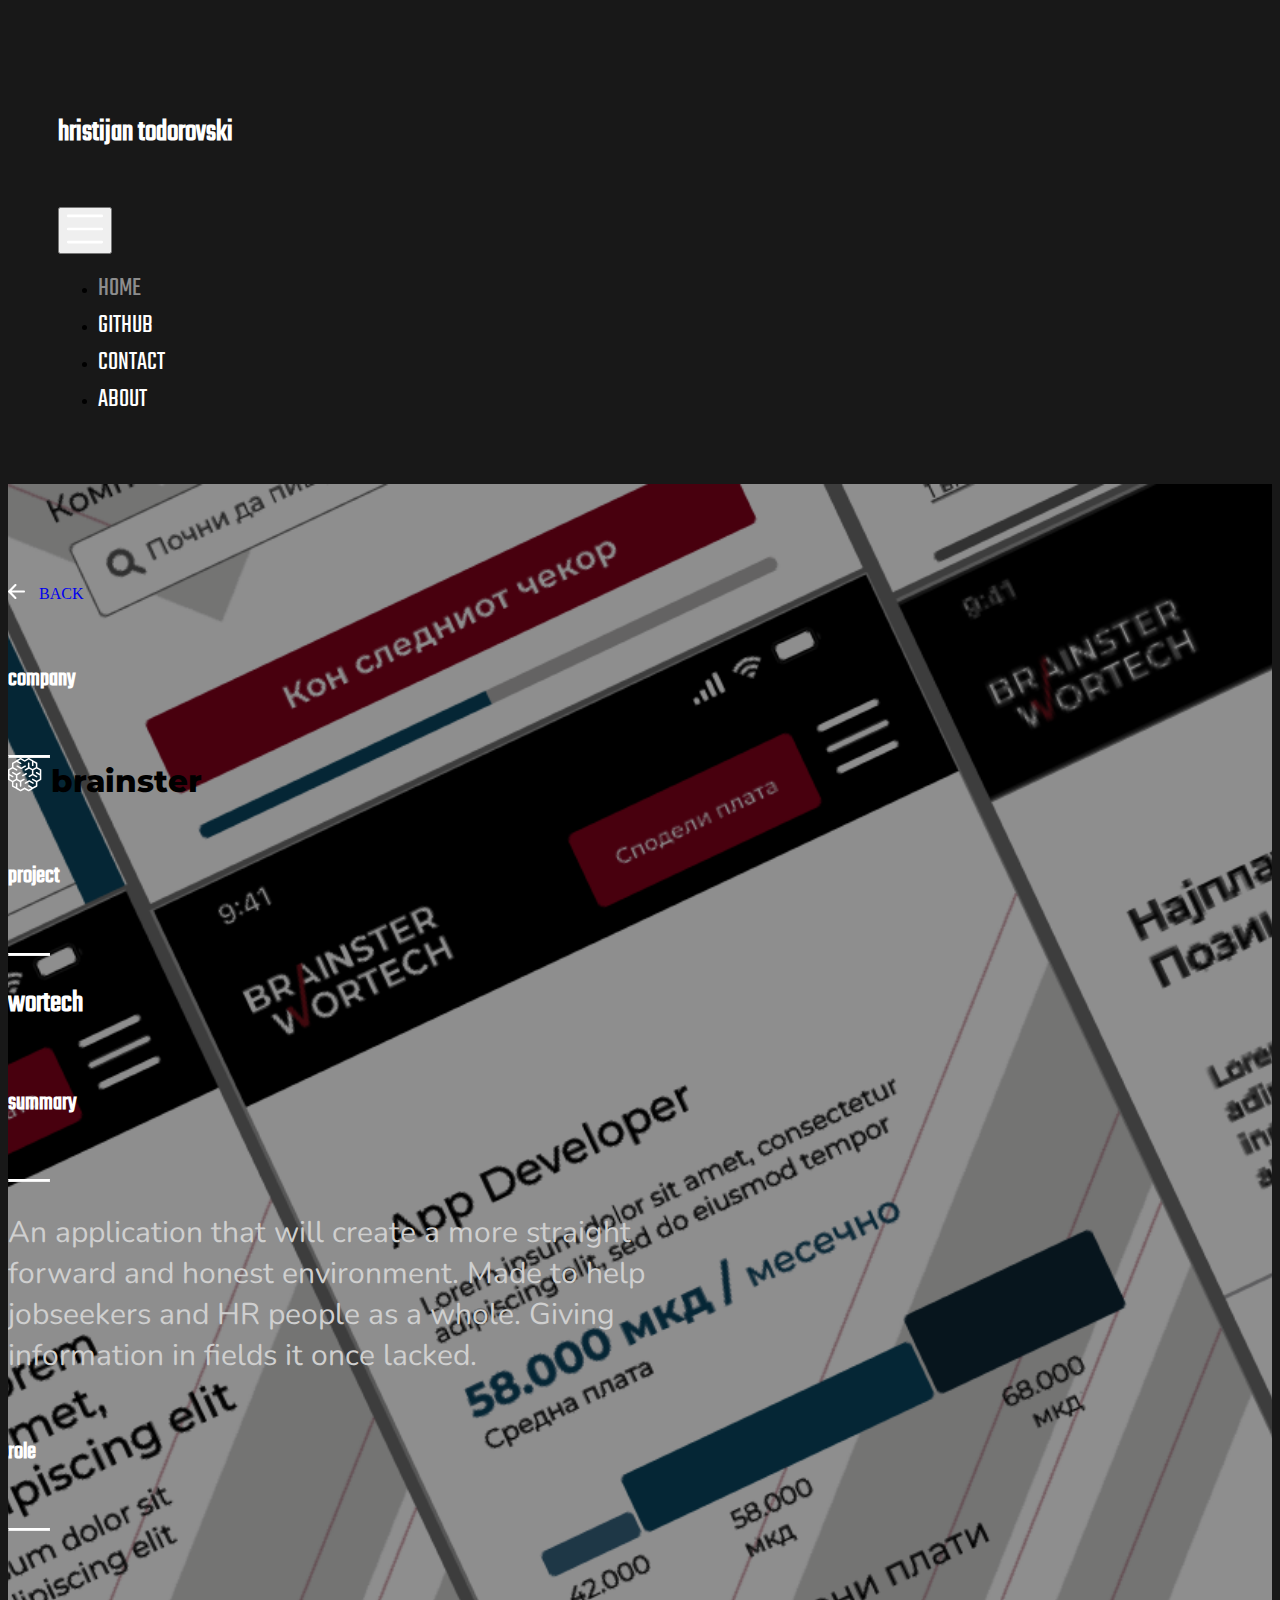
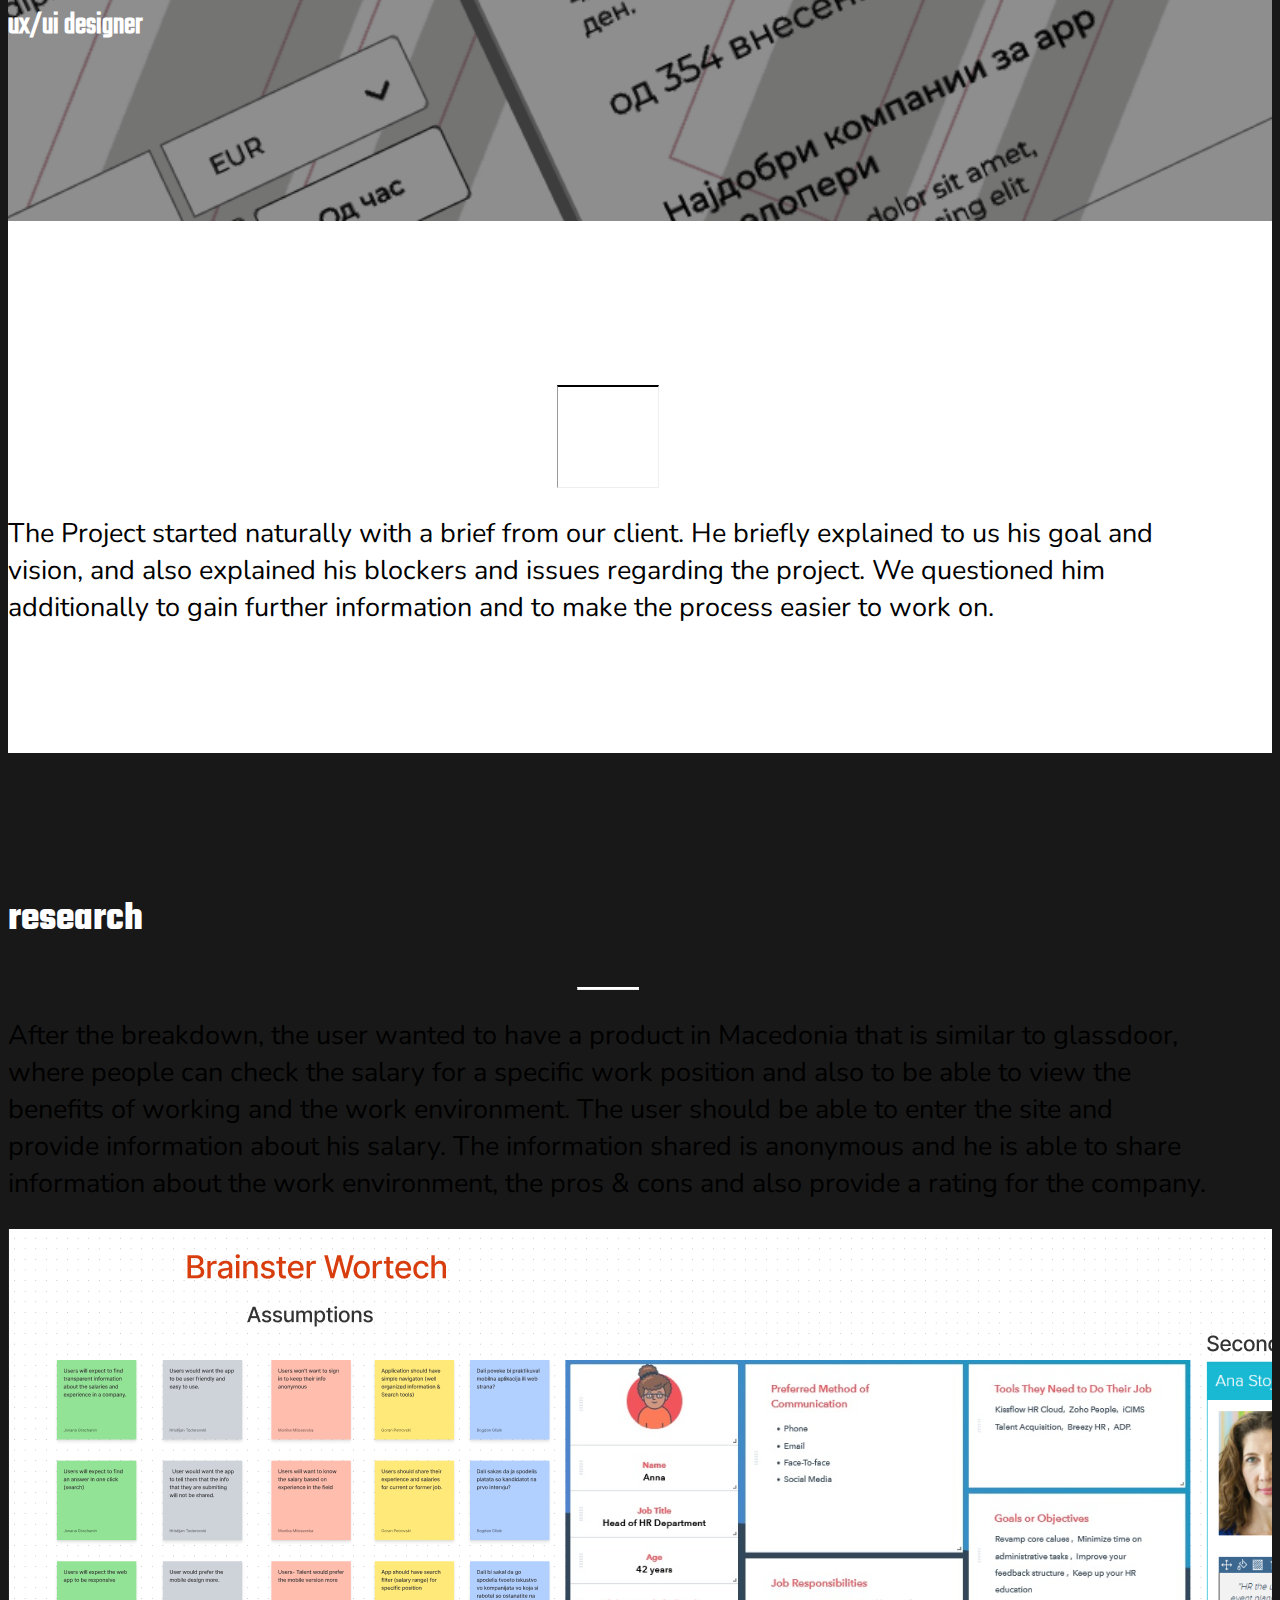
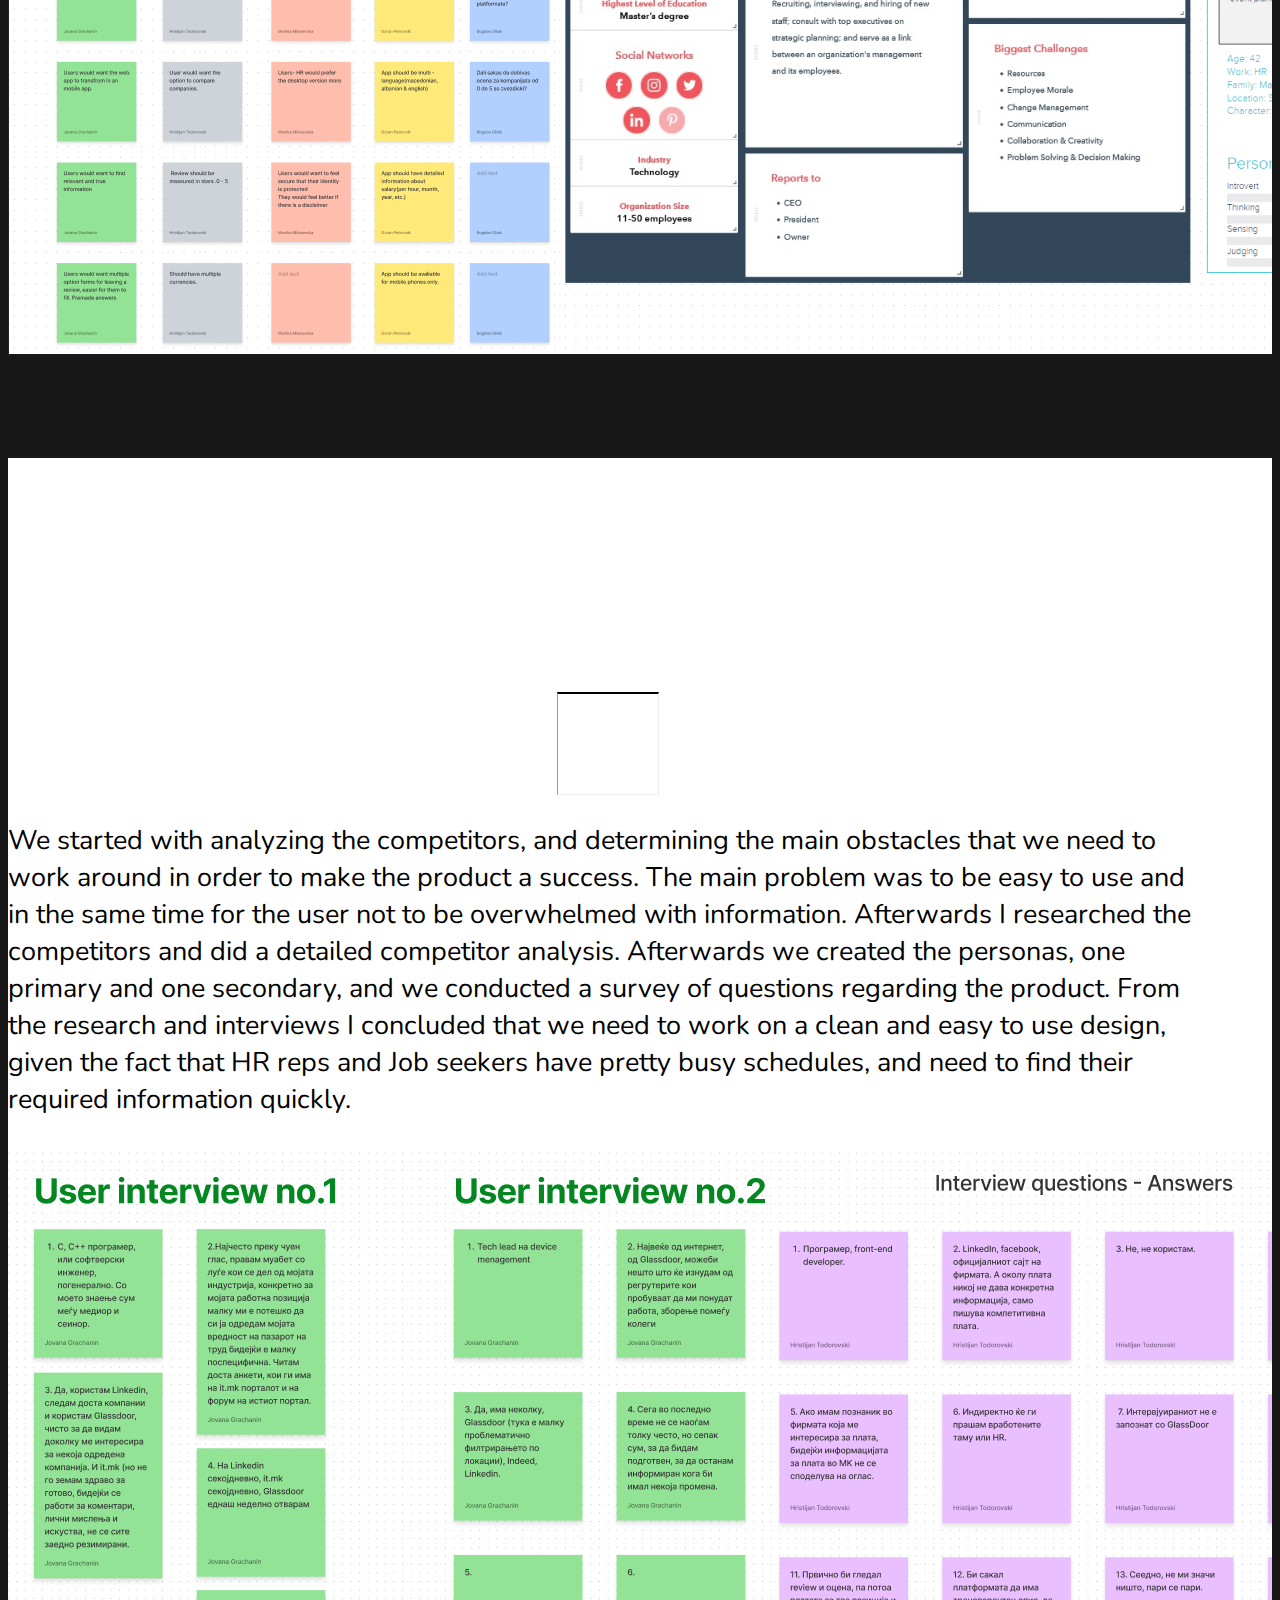
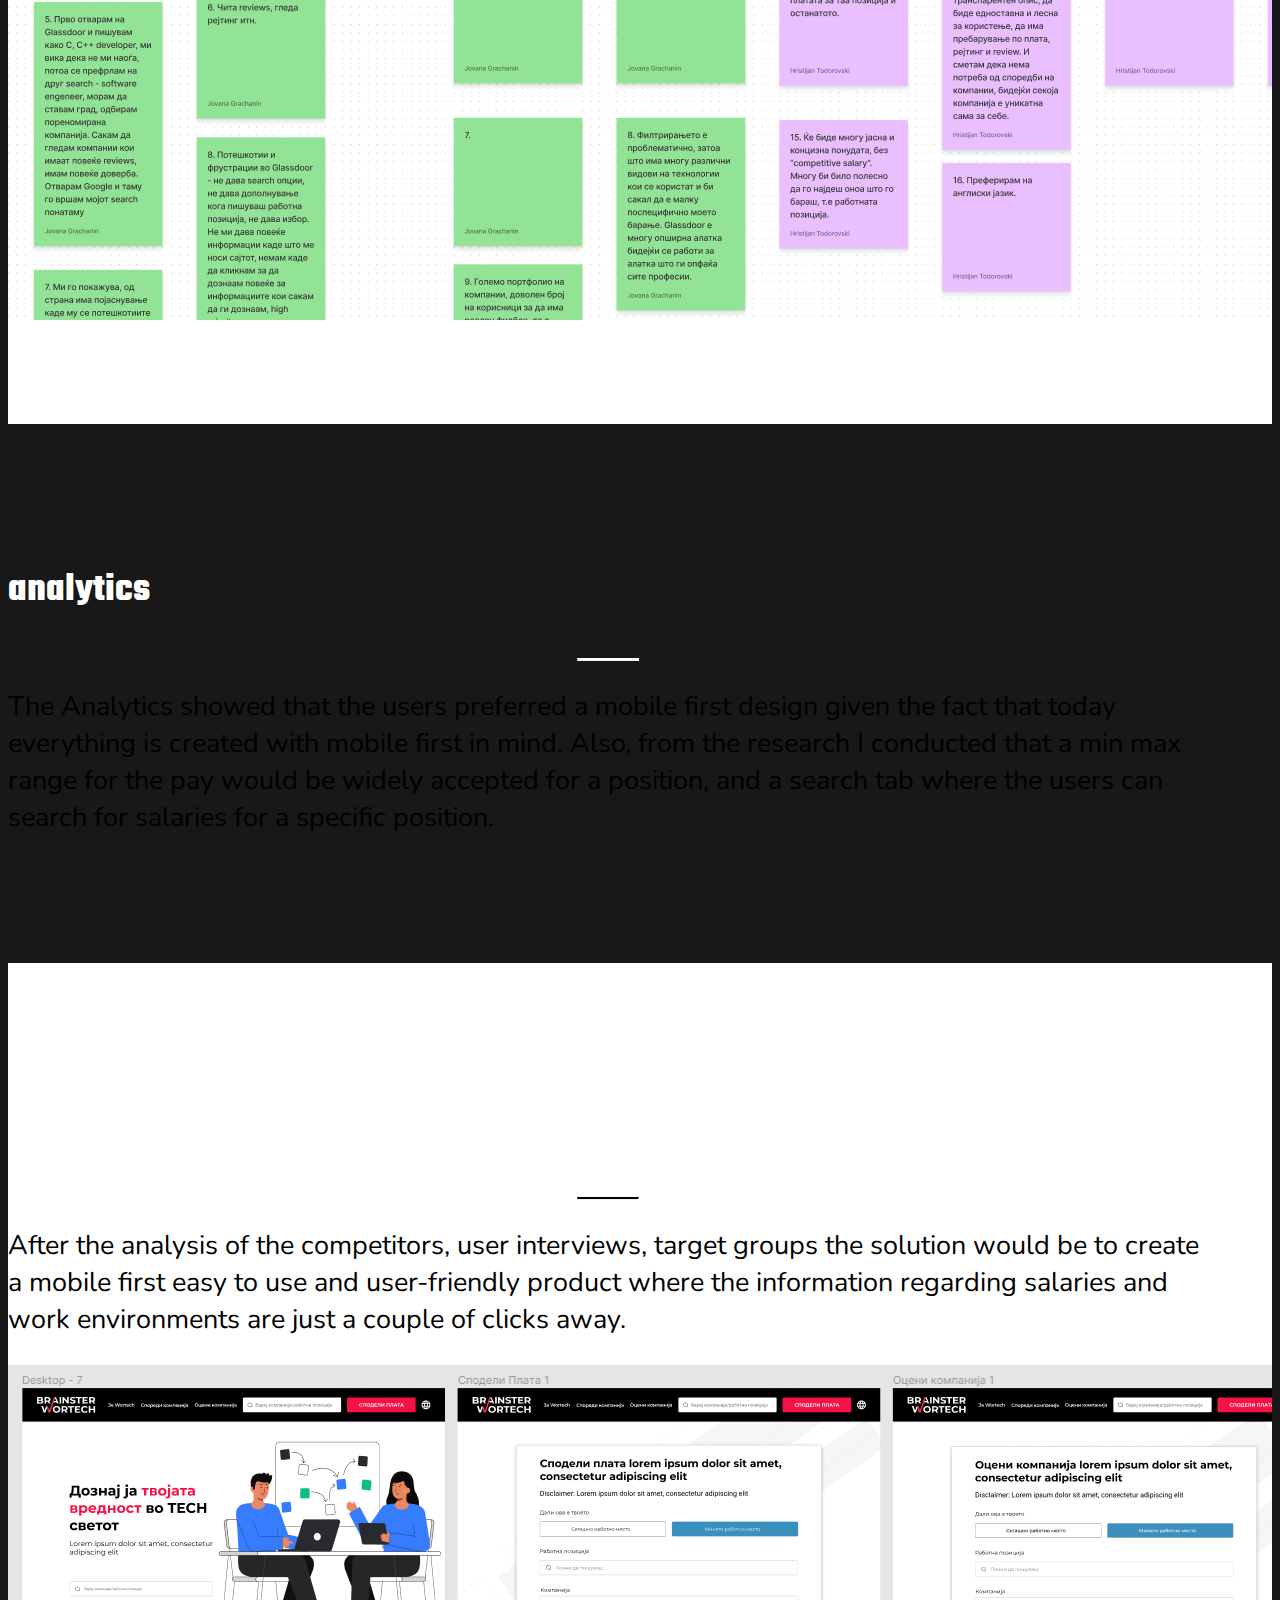
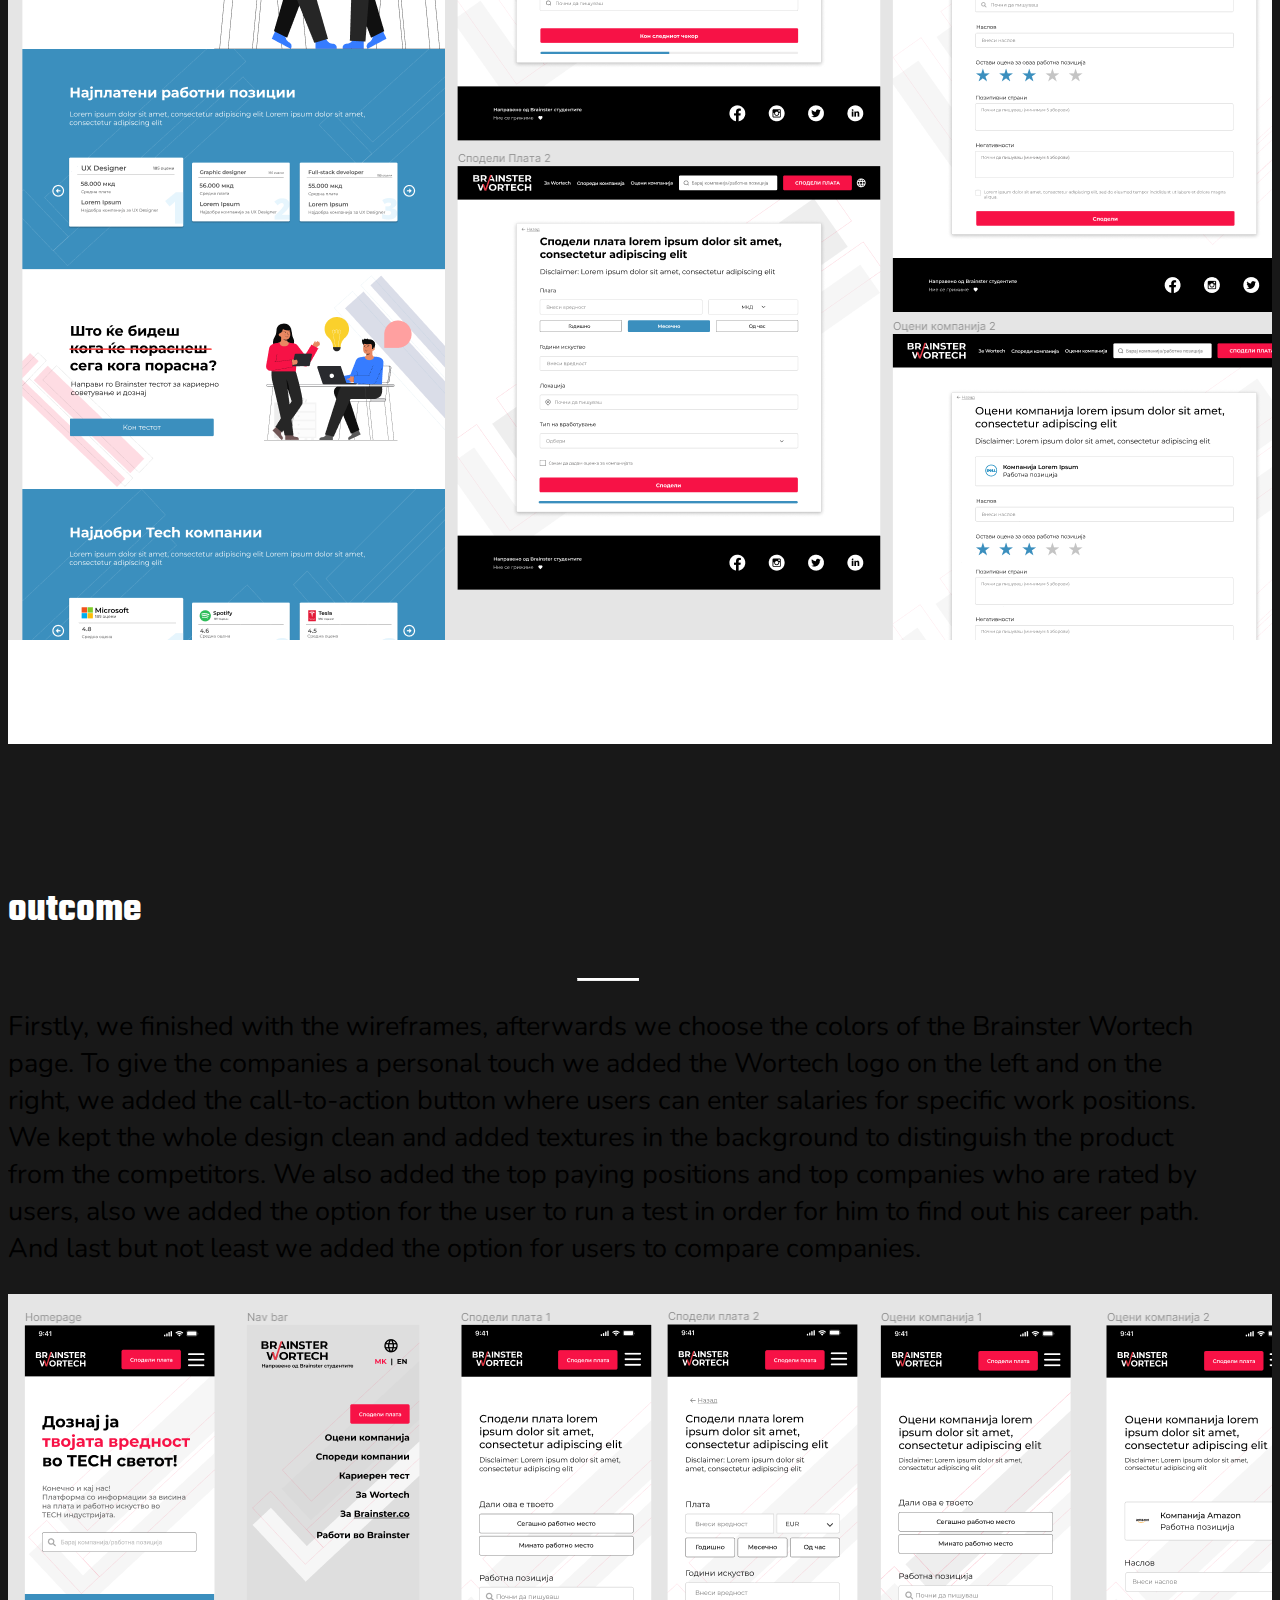
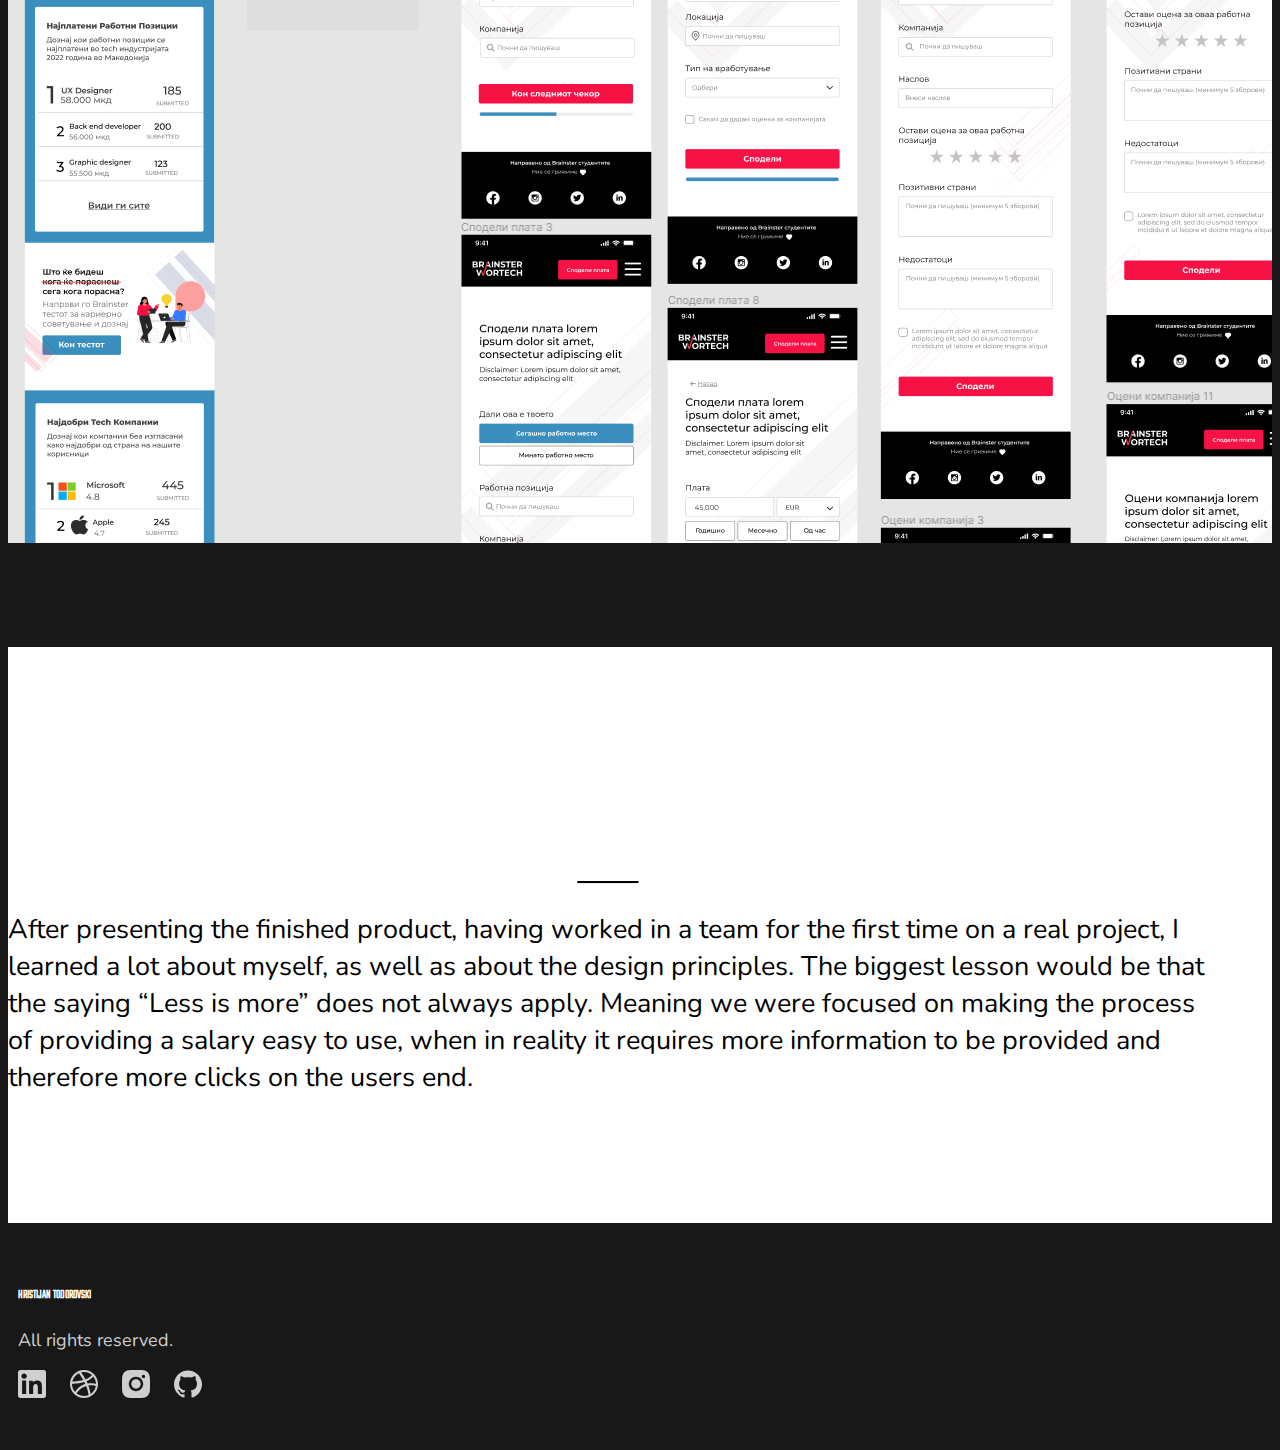
<file: pages/case-study.html>
<!DOCTYPE html>
<html lang="en" class="overflow-x">
<head>
    <meta charset="UTF-8">
    <meta http-equiv="X-UA-Compatible" content="IE=edge">
    <meta name="viewport" content="width=device-width, initial-scale=1.0">
    <title>Case Study</title>
    <link href="https://cdn.jsdelivr.net/npm/bootstrap@5.1.3/dist/css/bootstrap.min.css" rel="stylesheet" integrity="sha384-1BmE4kWBq78iYhFldvKuhfTAU6auU8tT94WrHftjDbrCEXSU1oBoqyl2QvZ6jIW3" crossorigin="anonymous">
    <link rel="stylesheet" href="../styles/styles.css">
    <link rel="stylesheet" href="../styles/cards.css">
    <link rel="stylesheet" href="../styles/fonts.css">
    <link rel="stylesheet" href="../styles/buttons.css">
    <link rel="stylesheet" href="../styles/navbar.css">
    <link rel="stylesheet" href="../styles/responsive.css">
</head>
<body class="background-color overflow-x">
    <span>
        <button type="button" class="btn btn-dark btn-floating btn-lg" id="btn-back-to-top-dark">
            <p class="mb-0">BACK TO TOP</p>
          </button>
    </span>
    <nav class="navbar navbar-expand-lg navbar-bg-custom">
        <div class="container-fluid d-flex align-items-center">
          <a class="navbar-brand mt-1" href="../index.html"><h5 class="text-uppercase h3 mb-0">hristijan todorovski</h5></a>
          <button class="navbar-toggler mb-2" type="button" data-bs-toggle="collapse" data-bs-target="#navbarSupportedContent" aria-controls="navbarSupportedContent" aria-expanded="false" aria-label="Toggle navigation">
            <span class="navbar-toggler-icon">
                <img src="../icons/hamburger-menu.svg" class="nav-size" alt="">
            </span>
          </button>
          <div class="collapse navbar-collapse justify-content-end" id="navbarSupportedContent">
            <div class="">
                <ul class="navbar-nav d-flex d-lg-relative justify-content-end">
                    <li class="nav-item pr-5">
                      <a class="nav-link-custom active mb-1 mr-lg-80" aria-current="page" href="../index.html">Home</a>
                    </li>
                    <li class="nav-item pr-5">
                      <a class="nav-link-custom mr-lg-80" href="https://github.com/Bruce010101">github</a>
                    </li>
                    <li class="nav-item">
                        <a class="nav-link-custom mr-lg-80" aria-current="page" href="../pages/contact.html">contact</a>
                      </li>
                      <li class="nav-item">
                        <a class="nav-link-custom" href="../pages/about.html">about</a>
                      </li>
                  </ul>
            </div>
          </div>
        </div>
      </nav>
    <section class="header-section case-study-bg-1 pt-3 pb-3 py-lg-100">
        <div class="container">
            <div class="row">
                <div class="col-12 mb-3 mb-lg-50">
                    <a href="../index.html" class="decoration-none d-flex align-items-center">
                        <img src="../icons/back-icon.svg" class="" alt="">
                        <span class="text-white h6 mt-1 ml-1">BACK</span>
                    </a>
                </div>
                <div class="col-12 mb-lg-50">
                    <h6 class="text-uppercase h4">company</h6>
                    <hr class="hr-sm mb-3">
                    <div class="mb-3">
                        <span class="text-uppercase card-title-text text-white h3"><img src="../icons/brainster.svg" alt=""> brainster</span>
                    </div>
                </div>
                <div class="col-12 mb-lg-50">
                    <h6 class="text-uppercase h4">project</h6>
                    <hr class="hr-sm mb-3">
                    <h2 class="bold-text text-uppercase h3">wortech</h2>
                </div>
                <div class="col-12 mb-lg-50">
                    <h6 class="text-uppercase h4">summary</h6>
                    <hr class="hr-sm mb-3">
                    <p class="paragraph-text">An application that will create a more straight <br> forward and honest environment. Made to help <br> jobseekers and HR people as a whole. Giving <br> information in fields it once lacked. </p>
                </div>
                <div class="col-12 mb-lg-50">
                    <h6 class="text-uppercase h4">role</h6>
                    <hr class="hr-sm mb-3">
                    <h6 class="text-uppercase h3">ux/ui designer</h6>
                </div>
            </div>
        </div>
    </section>
    <section class="case-study-w py-4 py-lg-100">
        <div class="container">
            <div class="row">
                <div class="col-12 pt-4 pb-4">
                    <h3 class="text-uppercase text-black teko-bold mb-0">problem definition</h3>
                    <hr class="hr-black mt-0">
                    <p class="paragraph-text-md">The Project started naturally with a brief from our client. He briefly explained to us his goal and vision, and also explained his blockers and issues regarding the project. We questioned him additionally to gain further information and to make the process easier to work on. </p>
                </div>
            </div>
        </div>
    </section>
    <section class="case-study-b py-4 py-lg-100">
        <div class="container">
            <div class="row">
                <div class="col-12 pt-4 pb-4">
                    <h3 class="h2 text-uppercase text-white teko-bold mb-0">research</h3>
                    <hr class="hr-md mt-0 mb-4">
                    <p class="paragraph-text-md text-white mb-4">After the breakdown, the user wanted to have a product in Macedonia that is similar to glassdoor, where people can check the salary for a specific work position and also to be able to view the benefits of working and the work environment. The user should be able to enter the site and provide information about his salary. The information shared is anonymous and he is able to share information about the work environment, the pros & cons and also provide a rating for the company. </p>
                    <img class="img-fluid" src="../media/wortech1.png" alt="">
                </div>
            </div>
        </div>
    </section>
    <section class="case-study-w py-4 py-lg-100">
        <div class="container">
            <div class="row">
                <div class="col-12 pt-4 pb-4">
                    <h3 class="h2 text-uppercase text-black teko-bold mb-0">user interviews</h3>
                    <hr class="hr-black mt-0 mb-4">
                    <p class="paragraph-text-md mb-4">We started with analyzing the competitors, and determining the main obstacles that we need to work around in order to make the product a success. The main problem was to be easy to use and in the same time for the user not to be overwhelmed with information. Afterwards I researched the competitors and did a detailed competitor analysis. Afterwards we created the personas, one primary and one secondary, and we conducted a survey of questions regarding the product. From the research and interviews I concluded that we need to work on a clean and easy to use design, given the fact that HR reps and Job seekers have pretty busy schedules, and need to find their required information quickly. </p>
                    <img class="img-fluid" src="../media/wortech2.png" alt="">
                </div>
            </div>
        </div>
    </section>
    <section class="case-study-b py-4 py-lg-100">
        <div class="container">
            <div class="row">
                <div class="col-12 pt-4 pb-4">
                    <h3 class="h2 text-uppercase text-white teko-bold mb-0">analytics</h3>
                    <hr class="hr-md mt-0 mb-4">
                    <p class="paragraph-text-md text-white mb-4">The Analytics showed that the users preferred a mobile first design given the fact that today everything is created with mobile first in mind. Also, from the research I conducted that a min max range for the pay would be widely accepted for a position, and a search tab where the users can search for salaries for a specific position. </p>
                </div>
            </div>
        </div>
    </section>
    <section class="case-study-w py-4 py-lg-100">
        <div class="container">
            <div class="row">
                <div class="col-12 pt-4 pb-4">
                    <h3 class="h2 text-uppercase text-black teko-bold mb-0">solution</h3>
                    <hr class="hr-md-black mt-0 mb-4">
                    <p class="paragraph-text-md">After the analysis of the competitors, user interviews, target groups the solution would be to create a mobile first easy to use and user-friendly product where the information regarding salaries and work environments are just a couple of clicks away. </p>
                    <img class="img-fluid" src="../media/wortech4.png" alt="">
                </div>
            </div>
        </div>
    </section>
    <section class="case-study-b py-4 py-lg-100">
        <div class="container">
            <div class="row">
                <div class="col-12 pt-4 pb-4">
                    <h3 class="h2 text-uppercase text-white teko-bold mb-0">outcome</h3>
                    <hr class="hr-md mt-0 mb-4">
                    <p class="paragraph-text-md text-white">Firstly, we finished with the wireframes, afterwards we choose the colors of the Brainster Wortech page. To give the companies a personal touch we added the Wortech logo on the left and on the right, we added the call-to-action button where users can enter salaries for specific work positions. We kept the whole design clean and added textures in the background to distinguish the product from the competitors. We also added the top paying positions and top companies who are rated by users, also we added the option for the user to run a test in order for him to find out his career path. And last but not least we added the option for users to compare companies. </p>
                    <img class="img-fluid" src="../media/wortech3.png" alt="">
                </div>
            </div>
        </div>
    </section>
    <section class="case-study-w py-4 py-lg-100">
        <div class="container">
            <div class="row">
                <div class="col-12 pt-4 pb-4">
                    <h3 class="h2 text-uppercase text-black teko-bold mb-0">learnings</h3>
                    <hr class="hr-md-black mt-0 mb-4">
                    <p class="paragraph-text-md">After presenting the finished product, having worked in a team for the first time on a real project, I learned a lot about myself, as well as about the design principles. The biggest lesson would be that the saying “Less is more” does not always apply. Meaning we were focused on making the process of providing a salary easy to use, when in reality it requires more information to be provided and therefore more clicks on the users end. </p>
                </div>
            </div>
        </div>
    </section>

    <section class="footer-section align-middle">
        <div class="container">
            <div class="row">
                <div class="col-5">
                    <h6 class="">HRISTIJAN TODOROVSKI</h6>
                    <p class="paragraph-text-sm mb-0">All rights reserved.</p>
                </div>
                <div class="col-7 d-flex justify-content-end align-items-center">
                    <a href="https://www.linkedin.com/in/hristijan-todorovski-816038164/" class="decoration-none">
                        <img class="mr-2 footer-icons" src="../icons/linkedin.svg" alt="">
                    </a>
                    <a href="https://dribbble.com/Hristijan_Bruce" class="decoration-none">
                        <img class="mr-2 footer-icons" src="../icons/dribbble.svg" alt="">
                    </a>
                    <a href="https://www.instagram.com/bruce_2.3/" class="decoration-none">
                        <img class="mr-2 footer-icons" src="../icons/instagram.svg" alt="">
                    </a>
                    <a href="https://github.com/Bruce010101" class="decoration-none">
                        <img class="footer-icons" src="../icons/github.svg" alt="">
                    </a>
                </div>
            </div>
        </div>
    </section>
    
    <script src="https://cdn.jsdelivr.net/npm/bootstrap@5.1.3/dist/js/bootstrap.bundle.min.js" integrity="sha384-ka7Sk0Gln4gmtz2MlQnikT1wXgYsOg+OMhuP+IlRH9sENBO0LRn5q+8nbTov4+1p" crossorigin="anonymous"></script>
    <!--<script src="../Js/index.js"></script>-->
    <script src="../Js/dark-btn.js"></script>
</body>
</html>
</file>
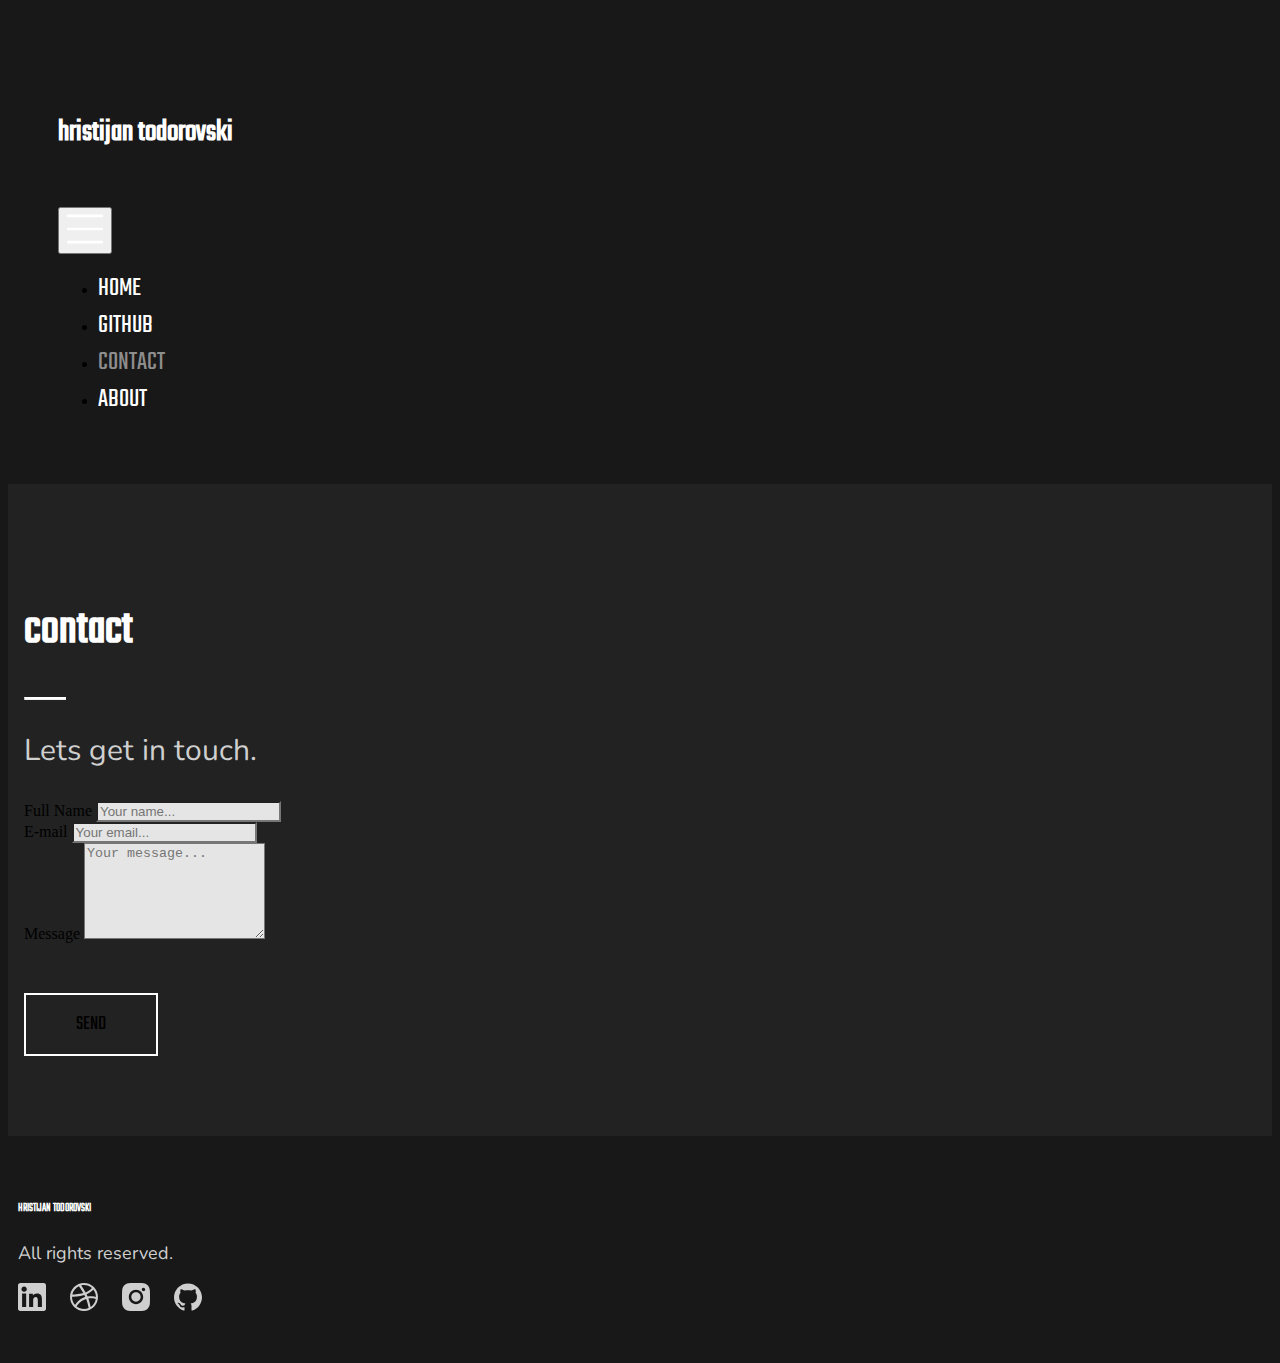
<file: pages/contact.html>
<!DOCTYPE html>
<html lang="en" class="overflow-x">
<head>
    <meta charset="UTF-8">
    <meta http-equiv="X-UA-Compatible" content="IE=edge">
    <meta name="viewport" content="width=device-width, initial-scale=1.0">
    <title>Contact</title>
    <link href="https://cdn.jsdelivr.net/npm/bootstrap@5.1.3/dist/css/bootstrap.min.css" rel="stylesheet" integrity="sha384-1BmE4kWBq78iYhFldvKuhfTAU6auU8tT94WrHftjDbrCEXSU1oBoqyl2QvZ6jIW3" crossorigin="anonymous">
    <link rel="stylesheet" href="../styles/styles.css">
    <link rel="stylesheet" href="../styles/cards.css">
    <link rel="stylesheet" href="../styles/fonts.css">
    <link rel="stylesheet" href="../styles/buttons.css">
    <link rel="stylesheet" href="../styles/navbar.css">
    <link rel="stylesheet" href="../styles/responsive.css">
</head>
<body class="background-color overflow-x">
    <!--<span>
        <a href="" type="button" class="btn btn-danger btn-floating btn-lg" id="btn-back-to-top">
            <p class="mb-0">BACK TO TOP</p>
        </a>
        <button type="button" class="btn btn-dark btn-floating btn-lg" id="btn-back-to-top-dark">
            <p class="mb-0">BACK TO TOP</p>
          </button>
    </span>-->
    <nav class="navbar navbar-expand-lg navbar-bg-custom">
        <div class="container-fluid d-flex align-items-center">
          <a class="navbar-brand mt-1" href="../index.html"><h5 class="text-uppercase h3 mb-0">hristijan todorovski</h5></a>
          <button class="navbar-toggler mb-2" type="button" data-bs-toggle="collapse" data-bs-target="#navbarSupportedContent" aria-controls="navbarSupportedContent" aria-expanded="false" aria-label="Toggle navigation">
            <span class="navbar-toggler-icon">
                <img src="../icons/hamburger-menu.svg" class="nav-size" alt="">
            </span>
          </button>
          <div class="collapse navbar-collapse justify-content-end" id="navbarSupportedContent">
            <div class="">
                <ul class="navbar-nav d-flex d-lg-relative justify-content-end">
                    <li class="nav-item pr-5">
                      <a class="nav-link-custom mb-1 mr-lg-80" aria-current="page" href="../index.html">Home</a>
                    </li>
                    <li class="nav-item pr-5">
                      <a class="nav-link-custom mr-lg-80" href="https://github.com/Bruce010101">github</a>
                    </li>
                    <li class="nav-item">
                        <a class="nav-link-custom active mr-lg-80" aria-current="page" href="../pages/contact.html">contact</a>
                      </li>
                      <li class="nav-item">
                        <a class="nav-link-custom" href="../pages/about.html">about</a>
                      </li>
                  </ul>
            </div>
          </div>
        </div>
      </nav>
      <section class="contact-section py-lg-80">
        <div class="container">
            <div class="row">
                <div class="col-12">
                    <h1 class="text-uppercase text-white h1">contact</h1>
                        <hr class="hr-sm mb-4">
                        <p class="paragraph-text mb-3">Lets get in touch.</p>
                </div>
            </div>
            <form class="row" action="https://formsubmit.co/hristijan_todorovski@outlook.com" method="POST">
              <!--Honeypot-->
              <input type="text" name="_honey" style="display:none;">
        
              <!--Disable captcha-->
              <input type="hidden" name="_captcha" value="false">
        
              <input type="hidden" name="_next" value="https://bruce010101.github.io/portfolio/pages/success.html">
        
              <div class="col-lg-6">
                <label for="name" class="form-label">Full Name</label>
                <input type="text" class="form-control" name="name" id="name" required placeholder="Your name...">
              </div>
              <div class="col-lg-6">
                <label for="emailInfo" class="form-label">E-mail</label>
                <input type="email" class="form-control" name="email" id="emailInfo" required placeholder="Your email...">
              </div>
              <div class="col-lg-12 mb-4 mb-lg-50">
                <label for="comments" class="form-label">Message</label>
                <textarea class="form-control" id="comments" name="comments" rows="6" required placeholder="Your message..."></textarea></textarea>
              </div>
              <div class="col-lg-12 mb-lg-4">
                <button type="submit" class="btn btn-secondary h5">Send</button>
              </div>
         </form>
         </div>
        </section>
    <section class="footer-section align-middle">
        <div class="container">
            <div class="row">
                <div class="col-5">
                    <h6 class="">HRISTIJAN TODOROVSKI</h6>
                    <p class="paragraph-text-sm mb-0">All rights reserved.</p>
                </div>
                <div class="col-7 d-flex justify-content-end align-items-center">
                    <a href="https://www.linkedin.com/in/hristijan-todorovski-816038164/" class="decoration-none">
                        <img class="mr-2 footer-icons" src="../icons/linkedin.svg" alt="">
                    </a>
                    <a href="https://dribbble.com/Hristijan_Bruce" class="decoration-none">
                        <img class="mr-2 footer-icons" src="../icons/dribbble.svg" alt="">
                    </a>
                    <a href="https://www.instagram.com/bruce_2.3/" class="decoration-none">
                        <img class="mr-2 footer-icons" src="../icons/instagram.svg" alt="">
                    </a>
                    <a href="https://github.com/Bruce010101" class="decoration-none">
                        <img class="footer-icons" src="../icons/github.svg" alt="">
                    </a>
                </div>
            </div>
        </div>
    </section>
    
    <script src="https://cdn.jsdelivr.net/npm/bootstrap@5.1.3/dist/js/bootstrap.bundle.min.js" integrity="sha384-ka7Sk0Gln4gmtz2MlQnikT1wXgYsOg+OMhuP+IlRH9sENBO0LRn5q+8nbTov4+1p" crossorigin="anonymous"></script>
    <!--<script src="../Js/index.js"></script>-->
    <!--<script src="../Js/dark-btn.js"></script>-->
</body>
</html>
</file>
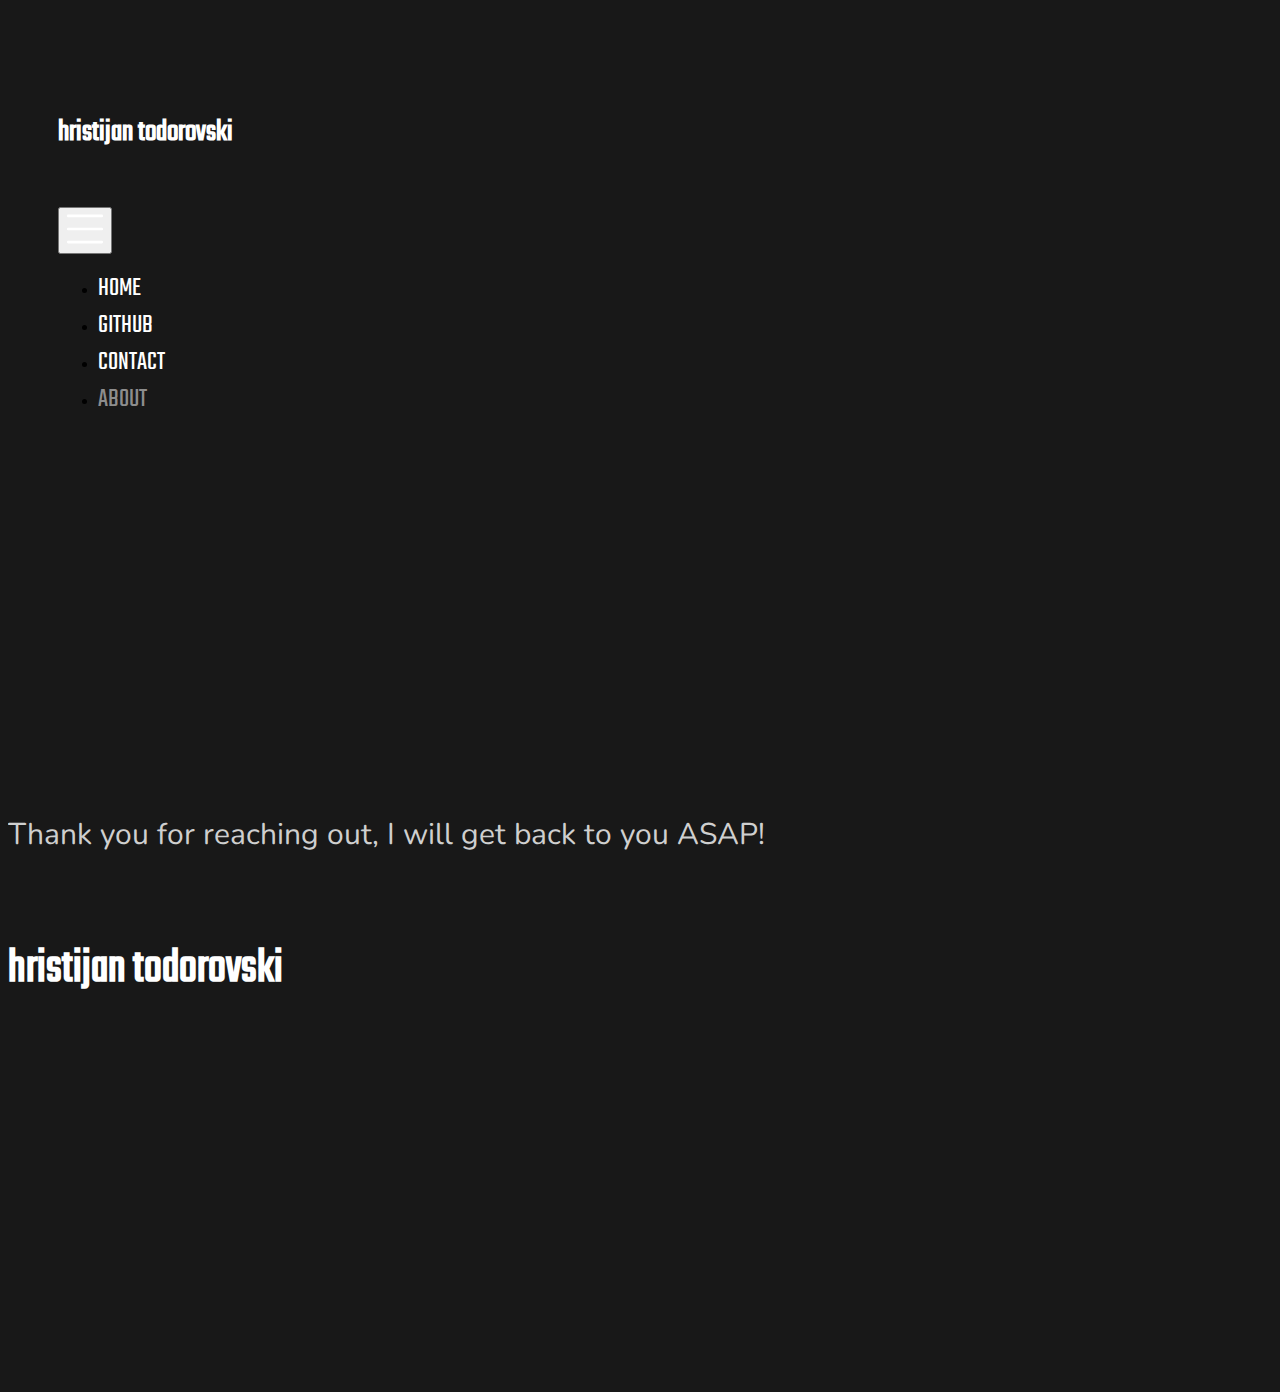
<file: pages/success.html>
<!DOCTYPE html>
<html lang="en" class="overflow-x">
<head>
    <meta charset="UTF-8">
    <meta http-equiv="X-UA-Compatible" content="IE=edge">
    <meta name="viewport" content="width=device-width, initial-scale=1.0">
    <title>Success</title>
    <link href="https://cdn.jsdelivr.net/npm/bootstrap@5.1.3/dist/css/bootstrap.min.css" rel="stylesheet" integrity="sha384-1BmE4kWBq78iYhFldvKuhfTAU6auU8tT94WrHftjDbrCEXSU1oBoqyl2QvZ6jIW3" crossorigin="anonymous">
    <link rel="stylesheet" href="../styles/styles.css">
    <link rel="stylesheet" href="../styles/cards.css">
    <link rel="stylesheet" href="../styles/fonts.css">
    <link rel="stylesheet" href="../styles/buttons.css">
    <link rel="stylesheet" href="../styles/navbar.css">
    <link rel="stylesheet" href="../styles/responsive.css">
</head>
<body class="background-color overflow-x">
       <nav class="navbar navbar-expand-lg navbar-bg-custom">
        <div class="container-fluid d-flex align-items-center">
          <a class="navbar-brand mt-1" href="../index.html"><h5 class="text-uppercase h3 mb-0">hristijan todorovski</h5></a>
          <button class="navbar-toggler mb-2" type="button" data-bs-toggle="collapse" data-bs-target="#navbarSupportedContent" aria-controls="navbarSupportedContent" aria-expanded="false" aria-label="Toggle navigation">
            <span class="navbar-toggler-icon">
                <img src="../icons/hamburger-menu.svg" class="nav-size" alt="">
            </span>
          </button>
          <div class="collapse navbar-collapse justify-content-end" id="navbarSupportedContent">
            <div class="">
                <ul class="navbar-nav d-flex d-lg-relative justify-content-end">
                    <li class="nav-item pr-5">
                      <a class="nav-link-custom mb-1 mr-lg-80" aria-current="page" href="../index.html">Home</a>
                    </li>
                    <li class="nav-item pr-5">
                      <a class="nav-link-custom mr-lg-80" href="https://github.com/Bruce010101">github</a>
                    </li>
                    <li class="nav-item">
                        <a class="nav-link-custom mr-lg-80" aria-current="page" href="../pages/contact.html">contact</a>
                      </li>
                      <li class="nav-item">
                        <a class="nav-link-custom active" href="../pages/about.html">about</a>
                      </li>
                  </ul>
            </div>
          </div>
        </div>
      </nav>
      <div class="content-section py-5 py-lg-200 text-center">
        <div class="container py-5 py-lg-100">
            <div class="row my-5 my-lg-0">   
                <div class="col-12 py-5 my-5 py-lg-0 my-lg-0">
                    <p class="paragraph-text">Thank you for reaching out, I will get back to you ASAP!</p>
                    <a class="navbar-brand mt-1" href="../index.html"><h5 class="text-uppercase h1 mb-0">hristijan todorovski</h5></a>
                </div>
            </div>
        </div>
      </div>

    <!--<section class="footer-section align-middle">
        <div class="container">
            <div class="row">
                <div class="col-5">
                    <h6 class="">HRISTIJAN TODOROVSKI</h6>
                    <p class="paragraph-text-sm mb-0">All rights reserved.</p>
                </div>
                <div class="col-7 d-flex justify-content-end align-items-center">
                    <a href="" class="decoration-none">
                        <img class="mr-2 footer-icons" src="../icons/linkedin.svg" alt="">
                    </a>
                    <a href="" class="decoration-none">
                        <img class="mr-2 footer-icons" src="../icons/dribbble.svg" alt="">
                    </a>
                    <a href="" class="decoration-none">
                        <img class="mr-2 footer-icons" src="../icons/instagram.svg" alt="">
                    </a>
                    <a href="" class="decoration-none">
                        <img class="footer-icons" src="../icons/github.svg" alt="">
                    </a>
                </div>
            </div>
        </div>
    </section>-->
    
    <script src="https://cdn.jsdelivr.net/npm/bootstrap@5.1.3/dist/js/bootstrap.bundle.min.js" integrity="sha384-ka7Sk0Gln4gmtz2MlQnikT1wXgYsOg+OMhuP+IlRH9sENBO0LRn5q+8nbTov4+1p" crossorigin="anonymous"></script>
    <!--<script src="../Js/index.js"></script>-->
    <!--<script src="../Js/dark-btn.js"></script>-->
</body>
</html>
</file>
<file: styles/styles.css>
body{
    background-color: #181818;
}

.card-title-text {
    font-family: Montserrat-ExtraBold;
}

.hr{
    color: #ffffff;
    width: 100px;
    height: 100px;;
    border-top: 2px solid #ffffff;
    opacity: 100%;
}

.hr-black{
    width: 100px;
    height: 100px;;
    border-top: 2px solid #000000;
    opacity: 100%;
}

.hr-md{
    width: 60px;
    color: #ffffff;
    border-top: 2px solid #ffffff;
    opacity: 100%;
     
}

.hr-md-black{
    width: 60px;
    border-top: 2px solid #000000;
    opacity: 100%;
    
}


.hr-sm{
    width: 40px;
    color: #ffffff;
    border-top: 2px solid #ffffff;
    opacity: 100%;
    margin: 0;
}

.opacity-fix{
    opacity: 100%!important;
}

.decoration-none{
    text-decoration: none;
}

.contact-section{
    background-color:#222222;
    padding: 55px 16px 55px 16px;
}

.form-control{
    background-color: #e5e5e5;
    border-radius: 0;
}

.footer-section{
    padding: 40px 10px 40px 10px;
}

.footer-icons{
    width: 28px;
    height: 28px;
    
}

.vertical-align{
    vertical-align: middle;
}

.case-study-bg-1{
    background-image: url('../media/case-study.png');
    background-position: center;
    background-repeat: no-repeat;
    background-size: cover;
}

.case-study-bg-2{
    background-image: url('../media/cs2.png');
    background-position: center;
    background-repeat: no-repeat;
    background-size: cover;
}

.case-study-bg-3{
    background-image: url('../media/cs3.2.png');
    background-position: center;
    background-repeat: no-repeat;
    background-size: cover;
}

.case-study-bg-4{
    background-image: url('../media/cs444.png');
    background-position: center;
    background-repeat: no-repeat;
    background-size: cover;
}

.case-study-w{
    background-color: #ffffff;
}

.icon-size{
    width:15%;
    height: auto;
}
</file>
<file: styles/cards.css>
.card-1 {
    background-image: url('../media/case-study.png');
    /*object-fit: cover;*/
    background-position: center;
    background-repeat: no-repeat;
    background-size: cover;
    outline: none;
    border: none;
    border-radius: 0;
}

.card-2 {
    background-image: url('../media/cs2.png');
    /*object-fit: cover;*/
    background-position: center;
    background-repeat: no-repeat;
    background-size: cover;
    outline: none;
    border: none;
    border-radius: 0;
}

.card-3 {
    background-image: url('../media/cs3.2.png');
    /*object-fit: cover;*/
    background-position: center;
    background-repeat: no-repeat;
    background-size: cover;
    outline: none;
    border: none;
    border-radius: 0;
}

.card-4 {
    background-image: url('../media/cs444.png');
    /*object-fit: cover;*/
    background-position: center;
    background-repeat: no-repeat;
    background-size: cover;
    outline: none;
    border: none;
    border-radius: 0;
}


.card-body{
    padding: 40px 16px 40px 16px;
}
</file>
<file: styles/buttons.css>
.btn-primary{
    font-family: 'Teko';
    border: 2px solid #ffffff;
    border-radius: 0;
    text-align: center;
    background-color: transparent;
    text-transform: uppercase;  
    padding:15px 25px 15px 25px;
    transition: 0,4s;
}

.btn-primary:hover {
    color: #ffffff;
    background-color: #181818;
    border-color: #181818;
    transition: 0,5s;
}

.btn-secondary{
    font-family: 'Teko';
    border: 2px solid #ffffff;
    border-radius: 0;
    text-align: center;
    background-color: transparent;
    text-transform: uppercase;  
    padding:15px 45px 15px 45px;
}

.btn-secondary:hover {
    color: #fff;
    background-color: #181818;
    border-color: #181818;
}


.btn-dark{
    font-style: normal;
    font-family: 'Nunuto';
    background-color: transparent;
    text-transform: uppercase;
    outline: none;
    border-radius: 0;
    padding: 0;
}

#btn-back-to-top {
    font-size: 12px;
    background-color: transparent;
    border-color: transparent;
    border:none;
    position: fixed;
    bottom: 140px;
    right: 20px;
    display: none;
    padding: 0;
    border-bottom: 2px solid #ffffff;
}
#btn-back-to-top-dark {
    font-size: 12px;
    background-color: transparent;
    border-color: transparent;
    border:none;
    position: fixed;
    bottom: 140px;
    right: 20px;
    display: none;
    padding: 0;
    color: #000;
    border-bottom: 2px solid #000;
}
/*
#btn-back-to-top:active{
    border-color: transparent;
}
*/
.btn-dark:active{
    color: none;
}

#btn-back-to-top:focus{
    border-color:none;
}
@media (min-width: 993px) and (max-width: 1920px) {
    .btn-primary{
        font-family: 'Teko';
        border: 2px solid #ffffff;
        border-radius: 0;
        text-align: center;
        background-color: transparent;
        text-transform: uppercase;  
        padding:20px 30px 20px 30px;
        transition: 0.5s;
    }
    .btn-primary:hover {
        transition: 1,5s;
    }
    .btn-secondary{
        padding:15px 50px 15px 50px;
    }
    #btn-back-to-top {
        font-size: 15px;
    }
  }
</file>
<file: styles/fonts.css>
@font-face {
    font-family: Achivio;
    src: url('../fonts/Archivo-VariableFont_wdth\,wght.ttf');
}

@font-face {
    font-family: Nunuto;
    src: url('../fonts/Nunito-VariableFont_wght.ttf');
}

@font-face {
    font-family: Teko;
    src: url('../fonts/Teko-Regular.ttf');
}

@font-face {
    font-family: Montserrat;
    src: url('../fonts/Montserrat-VariableFont_wght.ttf');
}

@font-face {
    font-family: Montserrat-ExtraBold;
    src: url('../fonts/Montserrat-ExtraBold.ttf');
}

@font-face {
    font-family: TekoBold;
    src: url('../fonts/Teko-Bold.ttf');
}


h1,h2,h3,h4,h5,h6{
    color: #ffffff;
    font-family: Teko;
}

.heading{
    font-family: Achivio;
    font-weight: bold;
}

.bold-text{
    font-weight: 900;
}

.teko-bold{
    font-family: TekoBold;
}

.paragraph-text{
    color: #cfcfcf;
    font-family: Nunuto;
}


.paragraph-text-sm{
    color: #cfcfcf;
    font-family: Nunuto;
    font-size: 12px;
}

@media (min-width: 993px) and (max-width: 1920px) {
    .h1{
        font-size: 48px;
    }
    .h2{
        font-size: 39px;
    }
    .h3{
        font-size: 31px;
    }
    .h4{
        font-size: 25px;
    }
    .h5{
        font-size: 20px;
    }
    .h6{
        font-size: 16px;
    }
    .paragraph-text{
        font-size:30px;
    }
    .paragraph-text-sm{
        font-size: 18px;
    }
    .paragraph-text-md {
        color: #000000;
        font-family: Nunuto;
        font-size: 27px;
    }
  }
</file>
<file: styles/navbar.css>
.navbar{
    padding-top: 20px;
    padding-bottom: 20px;
}

.navbar-bg-custom{
    background-color: transparent;
}

.navbar-brand{
color: #ffffff;
text-decoration: none;
}

.nav-link{
color: #ffffff!important;
text-decoration: none;
}

.nav-size{
    width: 38px;
    height: 38px;
}

.navbar-toggler:focus {
    text-decoration: none;
    outline: 0;
    box-shadow: none;
}


.navbar-collapse {
    flex-basis: 100%;
    flex-grow: 1;
    align-items: center; 
    background-color: red;
    position: absolute;
    width: 120%;
    top: 88px;
    z-index: 1;
    left: 0;
    transition: height 1.1s ease;
    -webkit-box-shadow: -15px 80px 28px 80px rgba(0,0,0,0.64);
    -moz-box-shadow: -15px 80px 28px 80px rgba(0,0,0,0.64);
    box-shadow: -15px 80px 28px 80px rgba(0,0,0,0.64);  
}

.nav-link-custom.active {
    color:#8D8D8D;
}

.active::after{
    z-index: 50;
    content: "";
    display: block;
    width: 30px;
    color: #ffffff;
    border-top: 2px solid #ffffff;
    opacity: 100%;
    margin: 0;
}

.nav-link-custom{
    text-decoration: none;
    color: #ffffff;
    font-family: Teko;
    text-transform: uppercase;
    font-size: 20px;
    transition: 0.5s;
}

.nav-link-custom:hover{
    color: #8D8D8D;
}

.margin-right{
    margin-right: 50px!important;
}


@media (max-width: 992px) {
    .navbar-collapse {
        background-color: #ffffff;
        position: fixed;
        top: 88px;
        left: 0;
        padding:15px;
        width: 75%;
        height: 100%;
        }
        
    .navbar-collapse.collapsing {
            left: -75%;
            transition: height 0s ease;
        }
            
    .navbar-collapse.show {
            right: 0;
            transition: left 300ms ease-in-out;
            } 
                
    .navbar-toggler.collapsed ~ .navbar-collapse {
            transition: left 500ms ease-in-out;
                     
            }
    
    .nav-link-custom{
        color: #000000;
      }

    .active::after{
    color: #000000;
    border-top: 2px solid #000000;
      }        
    }

    .responsive-image{
        position: absolute;
        height: auto;
        width: 100%;
        left: 49px;
        z-index: -1;
        opacity: 60%;
    }
    
    @media (min-width: 993px) and (max-width: 1920px) {
        .navbar-collapse {
            flex-basis: 100%;
            /* flex-grow: 1; */
            align-items: center;
            background-color: transparent;
            position: relative;
            width: 100%;
            top: 0;
            box-shadow: none; 
            }
            .active::after{
                display: none;
            }
            .responsive-image{
                position: relative!important;
                height: auto;
                width: 100%;
                left: 0px!important;
            }
            .nav-link-custom{
                text-decoration: none;
                color: #ffffff;
                font-family: Teko;
                text-transform: uppercase;
                font-size: 26px;
            }
            .navbar{
                padding:50px;
            }
      }
</file>
<file: styles/responsive.css>
.ml-1{
    margin-left: 10px;
}

.mr-1{
    margin-right: 10px;
}

.ml-2{
    margin-left:20px;
}

.mr-2{
    margin-right: 20px;
}

.responsive-image{
    position: absolute;
    height: auto;
    width: 100%;
    left: 49px;
    z-index: -1;
    opacity: 60%;
}

.overflow-x{
    overflow-x: hidden!important;
}

/* IMPORTED */

.object-fit {
    -o-object-fit: cover;
    object-fit: cover;
    -o-object-position: center;
    object-position: center;
    height: 100%;
    width: 100%;
  }
  @media (min-width: 320px) {
    .object-xs-fit {
      -o-object-fit: cover;
      object-fit: cover;
      -o-object-position: center;
      object-position: center;
      height: 100%;
      width: 100%;
    }
    .object-xs-fit.object-xs-fit-stretch {
      height: unset;
    }
    .mt-xs-minus-80 {
      margin-top: -80px;
    }
    .mt-xs-minus-90 {
      margin-top: -90px;
    }
    .mt-xs-minus-100 {
      margin-top: -100px;
    }
    .mt-xs-minus-150 {
      margin-top: -150px;
    }
    .mt-xs-minus-200 {
      margin-top: -200px;
    }
  }
  @media (min-width: 576px) {
    .object-sm-fit {
      -o-object-fit: cover;
      object-fit: cover;
      -o-object-position: center;
      object-position: center;
      height: 100%;
      width: 100%;
    }
    .object-sm-fit.object-sm-fit-stretch {
      height: unset;
    }
    .mt-sx-minus-80 {
      margin-top: -80px;
    }
    .mt-sx-minus-90 {
      margin-top: -90px;
    }
    .mt-sx-minus-100 {
      margin-top: -100px;
    }
    .mt-sx-minus-150 {
      margin-top: -150px;
    }
    .mt-sx-minus-200 {
      margin-top: -200px;
    }
  }
  @media (min-width: 768px) {
    .object-md-fit {
      -o-object-fit: cover;
      object-fit: cover;
      -o-object-position: center;
      object-position: center;
      height: 100%;
      width: 100%;
    }
    .object-md-fit.object-md-fit-stretch {
      height: unset;
    }
    .mt-md-minus-80 {
      margin-top: -80px;
    }
    .mt-md-minus-90 {
      margin-top: -90px;
    }
    .mt-md-minus-100 {
      margin-top: -100px;
    }
    .mt-md-minus-150 {
      margin-top: -150px;
    }
    .mt-md-minus-200 {
      margin-top: -200px;
    }
  }
  /*min width 320 new for spacing*/
  @media (min-width: 320px) {
    .pt-xs-200,
    .py-xs-200 {
      padding-top: 200px!important;
    }
    .pb-xs-200,
    .py-xs-200 {
      padding-bottom: 200px!important;
    }
    .pl-xs-200,
    .px-xs-200 {
      padding-left: 200px!important;
    }
    .pr-xs-200,
    .px-xs-200 {
      padding-right: 200px!important;
    }
    .pt-xs-170,
    .py-xs-170 {
      padding-top: 170px!important;
    }
    .pb-xs-170,
    .py-xs-170 {
      padding-bottom: 170px!important;
    }
    .pl-xs-170,
    .px-xs-170 {
      padding-left: 170px!important;
    }
    .pr-xs-170,
    .px-xs-170 {
      padding-right: 170px!important;
    }
    .pt-xs-150,
    .py-xs-150 {
      padding-top: 150px!important;
    }
    .pb-xs-150,
    .py-xs-150 {
      padding-bottom: 150px!important;
    }
    .pl-xs-150,
    .px-xs-150 {
      padding-left: 150px!important;
    }
    .pr-xs-150,
    .px-xs-150 {
      padding-right: 150px!important;
    }
    .pt-xs-100,
    .py-xs-100 {
      padding-top: 100px!important;
    }
    .pb-xs-100,
    .py-xs-100 {
      padding-bottom: 100px!important;
    }
    .pl-xs-100,
    .px-xs-100 {
      padding-left: 100px!important;
    }
    .pr-xs-100,
    .px-xs-100 {
      padding-right: 100px!important;
    }
    .pt-xs-80,
    .py-xs-80 {
      padding-top: 80px!important;
    }
    .pb-xs-80,
    .py-xs-80 {
      padding-bottom: 80px!important;
    }
    .pl-xs-80,
    .px-xs-80 {
      padding-left: 80px!important;
    }
    .pr-xs-80,
    .px-xs-80 {
      padding-right: 80px!important;
    }
    .pt-xs-50,
    .py-xs-50 {
      padding-top: 50px!important;
    }
    .pb-xs-50,
    .py-xs-50 {
      padding-bottom: 50px!important;
    }
    .pl-xs-50,
    .px-xs-50 {
      padding-left: 50px!important;
    }
    .pr-xs-50,
    .px-xs-50 {
      padding-right: 50px!important;
    }
    .mt-xs-200,
    .my-xs-200 {
      margin-top: 200px!important;
    }
    .mb-xs-200,
    .my-xs-200 {
      margin-bottom: 200px!important;
    }
    .ml-xs-200,
    .mx-xs-200 {
      margin-left: 200px!important;
    }
    .mr-xs-200,
    .mx-xs-200 {
      margin-right: 200px!important;
    }
    .mt-xs-150,
    .my-xs-150 {
      margin-top: 150px!important;
    }
    .mb-xs-150,
    .my-xs-150 {
      margin-bottom: 150px!important;
    }
    .ml-xs-150,
    .mx-xs-150 {
      margin-left: 150px!important;
    }
    .mr-xs-150,
    .mx-xs-150 {
      margin-right: 150px!important;
    }
    .mt-xs-100,
    .my-xs-100 {
      margin-top: 100px!important;
    }
    .mb-xs-100,
    .my-xs-100 {
      margin-bottom: 100px!important;
    }
    .ml-xs-100,
    .mx-xs-100 {
      margin-left: 100px!important;
    }
    .mr-xs-100,
    .mx-xs-100 {
      margin-right: 100px!important;
    }
    .mt-xs-80,
    .my-xs-80 {
      margin-top: 80px!important;
    }
    .mb-xs-80,
    .my-xs-80 {
      margin-bottom: 80px!important;
    }
    .ml-xs-80,
    .mx-xs-80 {
      margin-left: 80px!important;
    }
    .mr-xs-80,
    .mx-xs-80 {
      margin-right: 80px!important;
    }
    .mt-xs-100,
    .my-xs-100 {
      margin-top: 100px!important;
    }
    .mb-xs-100,
    .my-xs-100 {
      margin-bottom: 100px!important;
    }
    .ml-xs-100,
    .mx-xs-100 {
      margin-left: 100px!important;
    }
    .mr-xs-100,
    .mx-xs-100 {
      margin-right: 100px!important;
    }
    .mt-xs-50,
    .my-xs-50 {
      margin-top: 50px!important;
    }
    .mb-xs-50,
    .my-xs-50 {
      margin-bottom: 50px!important;
    }
    .ml-xs-50,
    .mx-xs-50 {
      margin-left: 50px!important;
    }
    .mr-xs-50,
    .mx-xs-50 {
      margin-right: 50px!important;
    }
    .mt-xs-32,
    .my-xs-32 {
      margin-top: 32px!important;
    }
    .mb-xs-32,
    .my-xs-32 {
      margin-bottom: 32px!important;
    }
    .ml-xs-32,
    .mx-xs-32 {
      margin-left: 32px!important;
    }
    .mr-xs-32,
    .mx-xs-32 {
      margin-right: 32px!important;
    }
    .object-xs-fit {
      -o-object-fit: cover;
      object-fit: cover;
      -o-object-position: center;
      object-position: center;
      height: 100%;
      width: 100%;
    }
    .mt-xs-minus-80 {
      margin-top: -80px;
    }
    .mt-xs-minus-90 {
      margin-top: -90px;
    }
    .mt-xs-minus-100 {
      margin-top: -100px;
    }
    .mt-xs-minus-150 {
      margin-top: -150px;
    }
    .mt-xs-minus-200 {
      margin-top: -200px;
    }
    .modal-dialog {
      max-width: 800px;
    }
    .modal-style-2 .modal-dialog {
      max-width: 500px;
    }
  }
  /*min width 576 new for spacing*/
  @media (min-width: 576px) {
    .pt-sm-200,
    .py-sm-200 {
      padding-top: 200px!important;
    }
    .pb-sm-200,
    .py-sm-200 {
      padding-bottom: 200px!important;
    }
    .pl-sm-200,
    .px-sm-200 {
      padding-left: 200px!important;
    }
    .pr-sm-200,
    .px-sm-200 {
      padding-right: 200px!important;
    }
    .pt-sm-170,
    .py-sm-170 {
      padding-top: 170px!important;
    }
    .pb-sm-170,
    .py-sm-170 {
      padding-bottom: 170px!important;
    }
    .pl-sm-170,
    .px-sm-170 {
      padding-left: 170px!important;
    }
    .pr-sm-170,
    .px-sm-170 {
      padding-right: 170px!important;
    }
    .pt-sm-150,
    .py-sm-150 {
      padding-top: 150px!important;
    }
    .pb-sm-150,
    .py-sm-150 {
      padding-bottom: 150px!important;
    }
    .pl-sm-150,
    .px-sm-150 {
      padding-left: 150px!important;
    }
    .pr-sm-150,
    .px-sm-150 {
      padding-right: 150px!important;
    }
    .pt-sm-100,
    .py-sm-100 {
      padding-top: 100px!important;
    }
    .pb-sm-100,
    .py-sm-100 {
      padding-bottom: 100px!important;
    }
    .pl-sm-100,
    .px-sm-100 {
      padding-left: 100px!important;
    }
    .pr-sm-100,
    .px-sm-100 {
      padding-right: 100px!important;
    }
    .pt-sm-80,
    .py-sm-80 {
      padding-top: 80px!important;
    }
    .pb-sm-80,
    .py-sm-80 {
      padding-bottom: 80px!important;
    }
    .pl-sm-80,
    .px-sm-80 {
      padding-left: 80px!important;
    }
    .pr-sm-80,
    .px-sm-80 {
      padding-right: 80px!important;
    }
    .pt-sm-50,
    .py-sm-50 {
      padding-top: 50px!important;
    }
    .pb-sm-50,
    .py-sm-50 {
      padding-bottom: 50px!important;
    }
    .pl-sm-50,
    .px-sm-50 {
      padding-left: 50px!important;
    }
    .pr-sm-50,
    .px-sm-50 {
      padding-right: 50px!important;
    }
    .mt-sm-200,
    .my-sm-200 {
      margin-top: 200px!important;
    }
    .mb-sm-200,
    .my-sm-200 {
      margin-bottom: 200px!important;
    }
    .ml-sm-200,
    .mx-sm-200 {
      margin-left: 200px!important;
    }
    .mr-sm-200,
    .mx-sm-200 {
      margin-right: 200px!important;
    }
    .mt-sm-150,
    .my-sm-150 {
      margin-top: 150px!important;
    }
    .mb-sm-150,
    .my-sm-150 {
      margin-bottom: 150px!important;
    }
    .ml-sm-150,
    .mx-sm-150 {
      margin-left: 150px!important;
    }
    .mr-sm-150,
    .mx-sm-150 {
      margin-right: 150px!important;
    }
    .mt-sm-100,
    .my-sm-100 {
      margin-top: 100px!important;
    }
    .mb-sm-100,
    .my-sm-100 {
      margin-bottom: 100px!important;
    }
    .ml-sm-100,
    .mx-sm-100 {
      margin-left: 100px!important;
    }
    .mr-sm-100,
    .mx-sm-100 {
      margin-right: 100px!important;
    }
    .mt-sm-80,
    .my-sm-80 {
      margin-top: 80px!important;
    }
    .mb-sm-80,
    .my-sm-80 {
      margin-bottom: 80px!important;
    }
    .ml-sm-80,
    .mx-sm-80 {
      margin-left: 80px!important;
    }
    .mr-sm-80,
    .mx-sm-80 {
      margin-right: 80px!important;
    }
    .mt-sm-100,
    .my-sm-100 {
      margin-top: 100px!important;
    }
    .mb-sm-100,
    .my-sm-100 {
      margin-bottom: 100px!important;
    }
    .ml-sm-100,
    .mx-sm-100 {
      margin-left: 100px!important;
    }
    .mr-sm-100,
    .mx-sm-100 {
      margin-right: 100px!important;
    }
    .mt-sm-50,
    .my-sm-50 {
      margin-top: 50px!important;
    }
    .mb-sm-50,
    .my-sm-50 {
      margin-bottom: 50px!important;
    }
    .ml-sm-50,
    .mx-sm-50 {
      margin-left: 50px!important;
    }
    .mr-sm-50,
    .mx-sm-50 {
      margin-right: 50px!important;
    }
    .mt-sm-32,
    .my-sm-32 {
      margin-top: 32px!important;
    }
    .mb-sm-32,
    .my-sm-32 {
      margin-bottom: 32px!important;
    }
    .ml-sm-32,
    .mx-sm-32 {
      margin-left: 32px!important;
    }
    .mr-sm-32,
    .mx-sm-32 {
      margin-right: 32px!important;
    }
    .object-sm-fit {
      -o-object-fit: cover;
      object-fit: cover;
      -o-object-position: center;
      object-position: center;
      height: 100%;
      width: 100%;
    }
    .mt-sm-minus-80 {
      margin-top: -80px;
    }
    .mt-sm-minus-90 {
      margin-top: -90px;
    }
    .mt-sm-minus-100 {
      margin-top: -100px;
    }
    .mt-sm-minus-150 {
      margin-top: -150px;
    }
    .mt-sm-minus-200 {
      margin-top: -200px;
    }
    .modal-dialog {
      max-width: 800px;
    }
    .modal-style-2 .modal-dialog {
      max-width: 500px;
    }
  }
  /*min width 768 new for spacing*/
  @media (min-width: 768px) {
    .pt-md-200,
    .py-md-200 {
      padding-top: 200px!important;
    }
    .pb-md-200,
    .py-md-200 {
      padding-bottom: 200px!important;
    }
    .pl-md-200,
    .px-md-200 {
      padding-left: 200px!important;
    }
    .pr-md-200,
    .px-md-200 {
      padding-right: 200px!important;
    }
    .pt-md-170,
    .py-md-170 {
      padding-top: 170px!important;
    }
    .pb-md-170,
    .py-md-170 {
      padding-bottom: 170px!important;
    }
    .pl-md-170,
    .px-md-170 {
      padding-left: 170px!important;
    }
    .pr-md-170,
    .px-md-170 {
      padding-right: 170px!important;
    }
    .pt-md-150,
    .py-md-150 {
      padding-top: 150px!important;
    }
    .pb-md-150,
    .py-md-150 {
      padding-bottom: 150px!important;
    }
    .pl-md-150,
    .px-md-150 {
      padding-left: 150px!important;
    }
    .pr-md-150,
    .px-md-150 {
      padding-right: 150px!important;
    }
    .pt-md-100,
    .py-md-100 {
      padding-top: 100px!important;
    }
    .pb-md-100,
    .py-md-100 {
      padding-bottom: 100px!important;
    }
    .pl-md-100,
    .px-md-100 {
      padding-left: 100px!important;
    }
    .pr-md-100,
    .px-md-100 {
      padding-right: 100px!important;
    }
    .pt-md-80,
    .py-md-80 {
      padding-top: 80px!important;
    }
    .pb-md-80,
    .py-md-80 {
      padding-bottom: 80px!important;
    }
    .pl-md-80,
    .px-md-80 {
      padding-left: 80px!important;
    }
    .pr-md-80,
    .px-md-80 {
      padding-right: 80px!important;
    }
    .pt-md-50,
    .py-md-50 {
      padding-top: 50px!important;
    }
    .pb-md-50,
    .py-md-50 {
      padding-bottom: 50px!important;
    }
    .pl-md-50,
    .px-md-50 {
      padding-left: 50px!important;
    }
    .pr-md-50,
    .px-md-50 {
      padding-right: 50px!important;
    }
    .mt-md-200,
    .my-md-200 {
      margin-top: 200px!important;
    }
    .mb-md-200,
    .my-md-200 {
      margin-bottom: 200px!important;
    }
    .ml-md-200,
    .mx-md-200 {
      margin-left: 200px!important;
    }
    .mr-md-200,
    .mx-md-200 {
      margin-right: 200px!important;
    }
    .mt-md-150,
    .my-md-150 {
      margin-top: 150px!important;
    }
    .mb-md-150,
    .my-md-150 {
      margin-bottom: 150px!important;
    }
    .ml-md-150,
    .mx-md-150 {
      margin-left: 150px!important;
    }
    .mr-md-150,
    .mx-md-150 {
      margin-right: 150px!important;
    }
    .mt-md-100,
    .my-md-100 {
      margin-top: 100px!important;
    }
    .mb-md-100,
    .my-md-100 {
      margin-bottom: 100px!important;
    }
    .ml-md-100,
    .mx-md-100 {
      margin-left: 100px!important;
    }
    .mr-md-100,
    .mx-md-100 {
      margin-right: 100px!important;
    }
    .mt-md-80,
    .my-md-80 {
      margin-top: 80px!important;
    }
    .mb-md-80,
    .my-md-80 {
      margin-bottom: 80px!important;
    }
    .ml-md-80,
    .mx-md-80 {
      margin-left: 80px!important;
    }
    .mr-md-80,
    .mx-md-80 {
      margin-right: 80px!important;
    }
    .mt-md-100,
    .my-md-100 {
      margin-top: 100px!important;
    }
    .mb-md-100,
    .my-md-100 {
      margin-bottom: 100px!important;
    }
    .ml-md-100,
    .mx-md-100 {
      margin-left: 100px!important;
    }
    .mr-md-100,
    .mx-md-100 {
      margin-right: 100px!important;
    }
    .mt-md-50,
    .my-md-50 {
      margin-top: 50px!important;
    }
    .mb-md-50,
    .my-md-50 {
      margin-bottom: 50px!important;
    }
    .ml-md-50,
    .mx-md-50 {
      margin-left: 50px!important;
    }
    .mr-md-50,
    .mx-md-50 {
      margin-right: 50px!important;
    }
    .mt-md-32,
    .my-md-32 {
      margin-top: 32px!important;
    }
    .mb-md-32,
    .my-md-32 {
      margin-bottom: 32px!important;
    }
    .ml-md-32,
    .mx-md-32 {
      margin-left: 32px!important;
    }
    .mr-md-32,
    .mx-md-32 {
      margin-right: 32px!important;
    }
    .mr-md-0,
    .mx-md-0 {
      margin-right: 0px!important;
    }
    .mb-md-0 {
      margin-bottom: 0px!important;
    }
    .object-md-fit {
      -o-object-fit: cover;
      object-fit: cover;
      -o-object-position: center;
      object-position: center;
      height: 100%;
      width: 100%;
    }
    .mt-md-minus-80 {
      margin-top: -80px;
    }
    .mt-md-minus-90 {
      margin-top: -90px;
    }
    .mt-md-minus-100 {
      margin-top: -100px;
    }
    .mt-md-minus-150 {
      margin-top: -150px;
    }
    .mt-md-minus-200 {
      margin-top: -200px;
    }
    .modal-dialog {
      max-width: 800px;
    }
    .modal-style-2 .modal-dialog {
      max-width: 500px;
    }
  }
  @media (min-width: 992px) {
    .mb-lg-0 {
      margin-bottom: 0px!important;
    }
    .pt-lg-200,
    .py-lg-200 {
      padding-top: 200px!important;
    }
    .pb-lg-200,
    .py-lg-200 {
      padding-bottom: 200px!important;
    }
    .pl-lg-200,
    .px-lg-200 {
      padding-left: 200px!important;
    }
    .pr-lg-200,
    .px-lg-200 {
      padding-right: 200px!important;
    }
    .pt-lg-170,
    .py-lg-170 {
      padding-top: 170px!important;
    }
    .pb-lg-170,
    .py-lg-170 {
      padding-bottom: 170px!important;
    }
    .pl-lg-170,
    .px-lg-170 {
      padding-left: 170px!important;
    }
    .pr-lg-170,
    .px-lg-170 {
      padding-right: 170px!important;
    }
    .pt-lg-150,
    .py-lg-150 {
      padding-top: 150px!important;
    }
    .pb-lg-150,
    .py-lg-150 {
      padding-bottom: 150px!important;
    }
    .pl-lg-150,
    .px-lg-150 {
      padding-left: 150px!important;
    }
    .pr-lg-150,
    .px-lg-150 {
      padding-right: 150px!important;
    }
    .pt-lg-100,
    .py-lg-100 {
      padding-top: 100px!important;
    }
    .pb-lg-100,
    .py-lg-100 {
      padding-bottom: 100px!important;
    }
    .pl-lg-100,
    .px-lg-100 {
      padding-left: 100px!important;
    }
    .pr-lg-100,
    .px-lg-100 {
      padding-right: 100px!important;
    }
    .pt-lg-80,
    .py-lg-80 {
      padding-top: 80px!important;
    }
    .pb-lg-80,
    .py-lg-80 {
      padding-bottom: 80px!important;
    }
    .pl-lg-80,
    .px-lg-80 {
      padding-left: 80px!important;
    }
    .pr-lg-80,
    .px-lg-80 {
      padding-right: 80px!important;
    }
    .pt-lg-50,
    .py-lg-50 {
      padding-top: 50px!important;
    }
    .pb-lg-50,
    .py-lg-50 {
      padding-bottom: 50px!important;
    }
    .pl-lg-50,
    .px-lg-50 {
      padding-left: 50px!important;
    }
    .pr-lg-50,
    .px-lg-50 {
      padding-right: 50px!important;
    }
    .mt-lg-200,
    .my-lg-200 {
      margin-top: 200px!important;
    }
    .mb-lg-200,
    .my-lg-200 {
      margin-bottom: 200px!important;
    }
    .ml-lg-200,
    .mx-lg-200 {
      margin-left: 200px!important;
    }
    .mr-lg-200,
    .mx-lg-200 {
      margin-right: 200px!important;
    }
    .mt-lg-150,
    .my-lg-150 {
      margin-top: 150px!important;
    }
    .mb-lg-150,
    .my-lg-150 {
      margin-bottom: 150px!important;
    }
    .ml-lg-150,
    .mx-lg-150 {
      margin-left: 150px!important;
    }
    .mr-lg-150,
    .mx-lg-150 {
      margin-right: 150px!important;
    }
    .mt-lg-100,
    .my-lg-100 {
      margin-top: 100px!important;
    }
    .mb-lg-100,
    .my-lg-100 {
      margin-bottom: 100px!important;
    }
    .ml-lg-100,
    .mx-lg-100 {
      margin-left: 100px!important;
    }
    .mr-lg-100,
    .mx-lg-100 {
      margin-right: 100px!important;
    }
    .mt-lg-80,
    .my-lg-80 {
      margin-top: 80px!important;
    }
    .mb-lg-80,
    .my-lg-80 {
      margin-bottom: 80px!important;
    }
    .ml-lg-80,
    .mx-lg-80 {
      margin-left: 80px!important;
    }
    .mr-lg-80,
    .mx-lg-80 {
      margin-right: 80px!important;
    }
    .mt-lg-100,
    .my-lg-100 {
      margin-top: 100px!important;
    }
    .mb-lg-100,
    .my-lg-100 {
      margin-bottom: 100px!important;
    }
    .ml-lg-100,
    .mx-lg-100 {
      margin-left: 100px!important;
    }
    .mr-lg-100,
    .mx-lg-100 {
      margin-right: 100px!important;
    }
    .mt-lg-50,
    .my-lg-50 {
      margin-top: 50px!important;
    }
    .mb-lg-50,
    .my-lg-50 {
      margin-bottom: 50px!important;
    }
    .ml-lg-50,
    .mx-lg-50 {
      margin-left: 50px!important;
    }
    .mr-lg-50,
    .mx-lg-50 {
      margin-right: 50px!important;
    }
    .mt-lg-32,
    .my-lg-32 {
      margin-top: 32px!important;
    }
    .mb-lg-32,
    .my-lg-32 {
      margin-bottom: 32px!important;
    }
    .ml-lg-32,
    .mx-lg-32 {
      margin-left: 32px!important;
    }
    .mr-lg-32,
    .mx-lg-32 {
      margin-right: 32px!important;
    }
    .object-lg-fit {
      -o-object-fit: cover;
      object-fit: cover;
      -o-object-position: center;
      object-position: center;
      height: 100%;
      width: 100%;
    }
    .mt-lg-minus-80 {
      margin-top: -80px;
    }
    .mt-lg-minus-90 {
      margin-top: -90px;
    }
    .mt-lg-minus-100 {
      margin-top: -100px;
    }
    .mt-lg-minus-150 {
      margin-top: -150px;
    }
    .mt-lg-minus-200 {
      margin-top: -200px;
    }
    .modal-dialog {
      max-width: 800px;
    }
    .modal-style-2 .modal-dialog {
      max-width: 500px;
    }
  }
  @media (min-width: 1200px) {
    .container {
      max-width: 1200px;
    }
    .pt-xl-200,
    .py-xl-200 {
      padding-top: 200px!important;
    }
    .pb-xl-200,
    .py-xl-200 {
      padding-bottom: 200px!important;
    }
    .pl-xl-200,
    .px-xl-200 {
      padding-left: 200px!important;
    }
    .pr-xl-200,
    .px-xl-200 {
      padding-right: 200px!important;
    }
    .pt-xl-170,
    .py-xl-170 {
      padding-top: 170px!important;
    }
    .pb-xl-170,
    .py-xl-170 {
      padding-bottom: 170px!important;
    }
    .pl-xl-170,
    .px-xl-170 {
      padding-left: 170px!important;
    }
    .pr-xl-170,
    .px-xl-170 {
      padding-right: 170px!important;
    }
    .pt-xl-150,
    .py-xl-150 {
      padding-top: 150px!important;
    }
    .pb-xl-150,
    .py-xl-150 {
      padding-bottom: 150px!important;
    }
    .pl-xl-150,
    .px-xl-150 {
      padding-left: 150px!important;
    }
    .pr-xl-150,
    .px-xl-150 {
      padding-right: 150px!important;
    }
    .pt-xl-100,
    .py-xl-100 {
      padding-top: 100px!important;
    }
    .pb-xl-100,
    .py-xl-100 {
      padding-bottom: 100px!important;
    }
    .pl-xl-100,
    .px-xl-100 {
      padding-left: 100px!important;
    }
    .pr-xl-100,
    .px-xl-100 {
      padding-right: 100px!important;
    }
    .pt-xl-100,
    .py-xl-100 {
      padding-top: 100px!important;
    }
    .pb-xl-80,
    .py-xl-80 {
      padding-bottom: 80px!important;
    }
    .pl-xl-80,
    .px-xl-80 {
      padding-left: 80px!important;
    }
    .pr-xl-80,
    .px-xl-80 {
      padding-right: 80px!important;
    }
    .pt-xl-50,
    .py-xl-50 {
      padding-top: 50px!important;
    }
    .pb-xl-50,
    .py-xl-50 {
      padding-bottom: 50px!important;
    }
    .pl-xl-50,
    .px-xl-50 {
      padding-left: 50px!important;
    }
    .pr-xl-50,
    .px-xl-50 {
      padding-right: 50px!important;
    }
    .mt-xl-200,
    .my-xl-200 {
      margin-top: 200px!important;
    }
    .mb-xl-200,
    .my-xl-200 {
      margin-bottom: 200px!important;
    }
    .ml-xl-200,
    .mx-xl-200 {
      margin-left: 200px!important;
    }
    .mr-xl-200,
    .mx-xl-200 {
      margin-right: 200px!important;
    }
    .mt-xl-150,
    .my-xl-150 {
      margin-top: 150px!important;
    }
    .mb-xl-150,
    .my-xl-150 {
      margin-bottom: 150px!important;
    }
    .ml-xl-150,
    .mx-xl-150 {
      margin-left: 150px!important;
    }
    .mr-xl-150,
    .mx-xl-150 {
      margin-right: 150px!important;
    }
    .mt-xl-100,
    .my-xl-100 {
      margin-top: 100px!important;
    }
    .mb-xl-100,
    .my-xl-100 {
      margin-bottom: 100px!important;
    }
    .ml-xl-100,
    .mx-xl-100 {
      margin-left: 100px!important;
    }
    .mr-xl-100,
    .mx-xl-100 {
      margin-right: 100px!important;
    }
    .mt-xl-100,
    .my-xl-100 {
      margin-top: 100px!important;
    }
    .mb-xl-100,
    .my-xl-100 {
      margin-bottom: 100px!important;
    }
    .ml-xl-100,
    .mx-xl-100 {
      margin-left: 100px!important;
    }
    .mr-xl-100,
    .mx-xl-100 {
      margin-right: 100px!important;
    }
    .mt-xl-80,
    .my-xl-80 {
      margin-top: 80px!important;
    }
    .mb-xl-80,
    .my-xl-80 {
      margin-bottom: 80px!important;
    }
    .ml-xl-80,
    .mx-xl-80 {
      margin-left: 80px!important;
    }
    .mr-xl-80,
    .mx-xl-80 {
      margin-right: 80px!important;
    }
    .mt-xl-50,
    .my-xl-50 {
      margin-top: 50px!important;
    }
    .mb-xl-50,
    .my-xl-50 {
      margin-bottom: 50px!important;
    }
    .ml-xl-50,
    .mx-xl-50 {
      margin-left: 50px!important;
    }
    .mr-xl-50,
    .mx-xl-50 {
      margin-right: 50px!important;
    }
    .mt-xl-32,
    .my-xl-32 {
      margin-top: 32px!important;
    }
    .mb-xl-32,
    .my-xl-32 {
      margin-bottom: 32px!important;
    }
    .ml-xl-32,
    .mx-xl-32 {
      margin-left: 32px!important;
    }
    .mr-xl-32,
    .mx-xl-32 {
      margin-right: 32px!important;
    }
    .object-xl-fit {
      -o-object-fit: cover;
      object-fit: cover;
      -o-object-position: center;
      object-position: center;
      height: 100%;
      width: 100%;
    }
  }
  @media (min-width: 1600px) {
    .pt-xxl-200,
    .py-xxl-200 {
      padding-top: 200px!important;
    }
    .pb-xxl-200,
    .py-xxl-200 {
      padding-bottom: 200px!important;
    }
    .pl-xxl-200,
    .px-xxl-200 {
      padding-left: 200px!important;
    }
    .pr-xxl-200,
    .px-xxl-200 {
      padding-right: 200px!important;
    }
    .pt-xxl-170,
    .py-xxl-170 {
      padding-top: 170px!important;
    }
    .pb-xxl-170,
    .py-xxl-170 {
      padding-bottom: 170px!important;
    }
    .pl-xxl-170,
    .px-xxl-170 {
      padding-left: 170px!important;
    }
    .pr-xxl-170,
    .px-xxl-170 {
      padding-right: 170px!important;
    }
    .pt-xxl-150,
    .py-xxl-150 {
      padding-top: 150px!important;
    }
    .pb-xxl-150,
    .py-xxl-150 {
      padding-bottom: 150px!important;
    }
    .pl-xxl-150,
    .px-xxl-150 {
      padding-left: 150px!important;
    }
    .pr-xxl-150,
    .px-xxl-150 {
      padding-right: 150px!important;
    }
    .pt-xxl-100,
    .py-xxl-100 {
      padding-top: 100px!important;
    }
    .pb-xxl-100,
    .py-xxl-100 {
      padding-bottom: 100px!important;
    }
    .pl-xxl-100,
    .px-xxl-100 {
      padding-left: 100px!important;
    }
    .pr-xxl-100,
    .px-xxl-100 {
      padding-right: 100px!important;
    }
    .pt-xxl-80,
    .py-xxl-80 {
      padding-top: 80px!important;
    }
    .pb-xxl-80,
    .py-xxl-80 {
      padding-bottom: 80px!important;
    }
    .pl-xxl-80,
    .px-xxl-80 {
      padding-left: 80px!important;
    }
    .pr-xxl-80,
    .px-xxl-80 {
      padding-right: 80px!important;
    }
    .pt-xxl-50,
    .py-xxl-50 {
      padding-top: 50px!important;
    }
    .pb-xxl-50,
    .py-xxl-50 {
      padding-bottom: 50px!important;
    }
    .pl-xxl-50,
    .px-xxl-50 {
      padding-left: 50px!important;
    }
    .pr-xxl-50,
    .px-xxl-50 {
      padding-right: 50px!important;
    }
    .mt-xxl-200,
    .my-xxl-200 {
      margin-top: 200px!important;
    }
    .mb-xxl-200,
    .my-xxl-200 {
      margin-bottom: 200px!important;
    }
    .ml-xxl-200,
    .mx-xxl-200 {
      margin-left: 200px!important;
    }
    .mr-xxl-200,
    .mx-xxl-200 {
      margin-right: 200px!important;
    }
    .mt-xxl-150,
    .my-xxl-150 {
      margin-top: 150px!important;
    }
    .mb-xxl-150,
    .my-xxl-150 {
      margin-bottom: 150px!important;
    }
    .ml-xxl-150,
    .mx-xxl-150 {
      margin-left: 150px!important;
    }
    .mr-xxl-150,
    .mx-xxl-150 {
      margin-right: 150px!important;
    }
    .mt-xxl-100,
    .my-xxl-100 {
      margin-top: 100px!important;
    }
    .mb-xxl-100,
    .my-xxl-100 {
      margin-bottom: 100px!important;
    }
    .ml-xxl-100,
    .mx-xxl-100 {
      margin-left: 100px!important;
    }
    .mr-xxl-100,
    .mx-xxl-100 {
      margin-right: 100px!important;
    }
    .mt-xxl-80,
    .my-xxl-80 {
      margin-top: 80px!important;
    }
    .mb-xxl-80,
    .my-xxl-80 {
      margin-bottom: 80px!important;
    }
    .ml-xxl-80,
    .mx-xxl-80 {
      margin-left: 80px!important;
    }
    .mr-xxl-80,
    .mx-xxl-80 {
      margin-right: 80px!important;
    }
    .mt-xxl-50,
    .my-xxl-50 {
      margin-top: 50px!important;
    }
    .mb-xxl-50,
    .my-xxl-50 {
      margin-bottom: 50px!important;
    }
    .ml-xxl-50,
    .mx-xxl-50 {
      margin-left: 50px!important;
    }
    .mr-xxl-50,
    .mx-xxl-50 {
      margin-right: 50px!important;
    }
    .mt-xxl-32,
    .my-xxl-32 {
      margin-top: 32px!important;
    }
    .mb-xxl-32,
    .my-xxl-32 {
      margin-bottom: 32px!important;
    }
    .ml-xxl-32,
    .mx-xxl-32 {
      margin-left: 32px!important;
    }
    .mr-xxl-32,
    .mx-xxl-32 {
      margin-right: 32px!important;
    }
    .d-xxl-flex {
      display: -ms-flexbox !important;
      display: flex !important;
    }
    .object-xxl-fit {
      -o-object-fit: cover;
      object-fit: cover;
      -o-object-position: center;
      object-position: center;
      height: 100%;
      width: 100%;
    }
    .container-custom {
      max-width: 1540px;
      margin-left: auto;
      margin-right: auto;
    }
    .col-xxl {
      -ms-flex-preferred-size: 0;
      flex-basis: 0;
      -ms-flex-positive: 1;
      flex-grow: 1;
      max-width: 100%;
    }
    .col-xxl-auto {
      -ms-flex: 0 0 auto;
      flex: 0 0 auto;
      width: auto;
      max-width: 100%;
    }
    .col-xxl-1 {
      -ms-flex: 0 0 8.333333%;
      flex: 0 0 8.333333%;
      max-width: 8.333333%;
    }
    .col-xxl-2 {
      -ms-flex: 0 0 16.666667%;
      flex: 0 0 16.666667%;
      max-width: 16.666667%;
    }
    .col-xxl-3 {
      -ms-flex: 0 0 25%;
      flex: 0 0 25%;
      max-width: 25%;
    }
    .col-xxl-4 {
      -ms-flex: 0 0 33.333333%;
      flex: 0 0 33.333333%;
      max-width: 33.333333%;
    }
    .col-xxl-5 {
      -ms-flex: 0 0 41.666667%;
      flex: 0 0 41.666667%;
      max-width: 41.666667%;
    }
    .col-xxl-6 {
      -ms-flex: 0 0 50%;
      flex: 0 0 50%;
      max-width: 50%;
    }
    .col-xxl-7 {
      -ms-flex: 0 0 58.333333%;
      flex: 0 0 58.333333%;
      max-width: 58.333333%;
    }
    .col-xxl-8 {
      -ms-flex: 0 0 66.666667%;
      flex: 0 0 66.666667%;
      max-width: 66.666667%;
    }
    .col-xxl-9 {
      -ms-flex: 0 0 75%;
      flex: 0 0 75%;
      max-width: 75%;
    }
    .col-xxl-10 {
      -ms-flex: 0 0 83.333333%;
      flex: 0 0 83.333333%;
      max-width: 83.333333%;
    }
    .col-xxl-11 {
      -ms-flex: 0 0 91.666667%;
      flex: 0 0 91.666667%;
      max-width: 91.666667%;
    }
    .col-xxl-12 {
      -ms-flex: 0 0 100%;
      flex: 0 0 100%;
      max-width: 100%;
    }
    .p-xxl-0 {
      padding: 0!important;
    }
    .p-xxl-1 {
      padding: 0.25rem !important;
    }
    .p-xxl-2 {
      padding: 0.5rem !important;
    }
    .p-xxl-3 {
      padding: 1rem !important;
    }
    .p-xxl-4 {
      padding: 1.5rem !important;
    }
    .p-xxl-5 {
      padding: 3rem !important;
    }
    .pb-xxl-0 {
      padding-bottom: 0!important;
    }
    .pb-xxl-1 {
      padding-bottom: 0.25rem !important;
    }
    .pt-xxl-0 {
      padding-top: 0!important;
    }
    .pt-xxl-1 {
      padding-top: 0.25rem !important;
    }
    .pl-xxl-1 {
      padding-left: 0.25rem !important;
    }
    .pr-xxl-0 {
      padding-right: 0 !important;
    }
    .pr-xxl-1 {
      padding-right: 0.25rem !important;
    }
    .py-xxl-0 {
      padding-bottom: 0rem!important;
      padding-top: 0rem!important;
    }
    .py-xxl-1 {
      padding-bottom: 0.25rem !important;
      padding-top: 0.25rem !important;
    }
    .px-xxl-0 {
      padding-left: 0!important;
      padding-right: 0!important;
    }
    .px-xxl-1 {
      padding-left: 0.25rem !important;
      padding-right: 0.25rem !important;
    }
    .pb-xxl-2 {
      padding-bottom: 0.5rem !important;
    }
    .pt-xxl-2 {
      padding-top: 0.5rem !important;
    }
    .pl-xxl-0 {
      padding-left: 0!important;
    }
    .pl-xxl-2 {
      padding-left: 0.5rem !important;
    }
    .pr-xxl-2 {
      padding-right: 0.5rem !important;
    }
    .py-xxl-2 {
      padding-bottom: 0.5rem !important;
      padding-top: 0.5rem !important;
    }
    .px-xxl-2 {
      padding-left: 0.5rem !important;
      padding-right: 0.5rem !important;
    }
    .pb-xxl-3 {
      padding-bottom: 1rem!important;
    }
    .pt-xxl-3 {
      padding-top: 1rem!important;
    }
    .pl-xxl-3 {
      padding-left: 1rem!important;
    }
    .pr-xxl-3 {
      padding-right: 1rem!important;
    }
    .py-xxl-3 {
      padding-bottom: 1rem!important;
      padding-top: 1rem!important;
    }
    .px-xxl-3 {
      padding-left: 1rem!important;
      padding-right: 1rem!important;
    }
    .pb-xxl-4 {
      padding-bottom: 1.5rem !important;
    }
    .pt-xxl-4 {
      padding-top: 1.5rem !important;
    }
    .pl-xxl-4 {
      padding-left: 1.5rem !important;
    }
    .pr-xxl-4 {
      padding-right: 1.5rem !important;
    }
    .py-xxl-4 {
      padding-bottom: 1.5rem !important;
      padding-top: 1.5rem !important;
    }
    .px-xxl-4 {
      padding-left: 1.5rem !important;
      padding-right: 1.5rem !important;
    }
    .pb-xxl-5 {
      padding-bottom: 3rem!important;
    }
    .pt-xxl-5 {
      padding-top: 3rem!important;
    }
    .pl-xxl-5 {
      padding-left: 3rem!important;
    }
    .pr-xxl-5 {
      padding-right: 3rem!important;
    }
    .py-xxl-5 {
      padding-bottom: 3rem!important;
      padding-top: 3rem!important;
    }
    .px-xxl-5 {
      padding-left: 3rem!important;
      padding-right: 3rem!important;
    }
    .mr-xxl-auto {
      margin-right: auto!important;
    }
    .ml-xxl-auto {
      margin-left: auto!important;
    }
    .mb-xxl-1 {
      margin-bottom: 0.25rem !important;
    }
    .mt-xxl-1 {
      margin-top: 0.25rem !important;
    }
    .ml-xxl-1 {
      margin-left: 0.25rem !important;
    }
    .mr-xxl-1 {
      margin-right: 0.25rem !important;
    }
    .my-xxl-1 {
      margin-bottom: 0.25rem !important;
      margin-top: 0.25rem !important;
    }
    .mx-xxl-1 {
      margin-left: 0.25rem !important;
      margin-right: 0.25rem !important;
    }
    .mb-xxl-2 {
      margin-bottom: 0.5rem !important;
    }
    .mt-xxl-2 {
      margin-top: 0.5rem !important;
    }
    .ml-xxl-2 {
      margin-left: 0.5rem !important;
    }
    .mr-xxl-2 {
      margin-right: 0.5rem !important;
    }
    .my-xxl-2 {
      margin-bottom: 0.5rem !important;
      margin-top: 0.5rem !important;
    }
    .mx-xxl-2 {
      margin-left: 0.5rem !important;
      margin-right: 0.5rem !important;
    }
    .mb-xxl-3 {
      margin-bottom: 1rem!important;
    }
    .mt-xxl-3 {
      margin-top: 1rem!important;
    }
    .ml-xxl-3 {
      margin-left: 1rem!important;
    }
    .mr-xxl-3 {
      margin-right: 1rem!important;
    }
    .my-xxl-3 {
      margin-bottom: 1rem!important;
      margin-top: 1rem!important;
    }
    .mx-xxl-3 {
      margin-left: 1rem!important;
      margin-right: 1rem!important;
    }
    .mb-xxl-4 {
      margin-bottom: 1.5rem !important;
    }
    .mt-xxl-4 {
      margin-top: 1.5rem !important;
    }
    .ml-xxl-4 {
      margin-left: 1.5rem !important;
    }
    .mr-xxl-4 {
      margin-right: 1.5rem !important;
    }
    .my-xxl-4 {
      margin-bottom: 1.5rem !important;
      margin-top: 1.5rem !important;
    }
    .mx-xxl-4 {
      margin-left: 1.5rem !important;
      margin-right: 1.5rem !important;
    }
    .mb-xxl-5 {
      margin-bottom: 3rem!important;
    }
    .mt-xxl-5 {
      margin-top: 3rem!important;
    }
    .ml-xxl-5 {
      margin-left: 3rem!important;
    }
    .mr-xxl-5 {
      margin-right: 3rem!important;
    }
    .my-xxl-5 {
      margin-bottom: 3rem!important;
      margin-top: 3rem!important;
    }
    .mx-xxl-5 {
      margin-left: 3rem!important;
      margin-right: 3rem!important;
    }
    .justify-content-xxl-end {
      -ms-flex-pack: end !important;
      justify-content: flex-end !important;
    }
    .justify-content-xxl-between {
      -ms-flex-pack: justify !important;
      justify-content: space-between !important;
    }
  }
</file>
